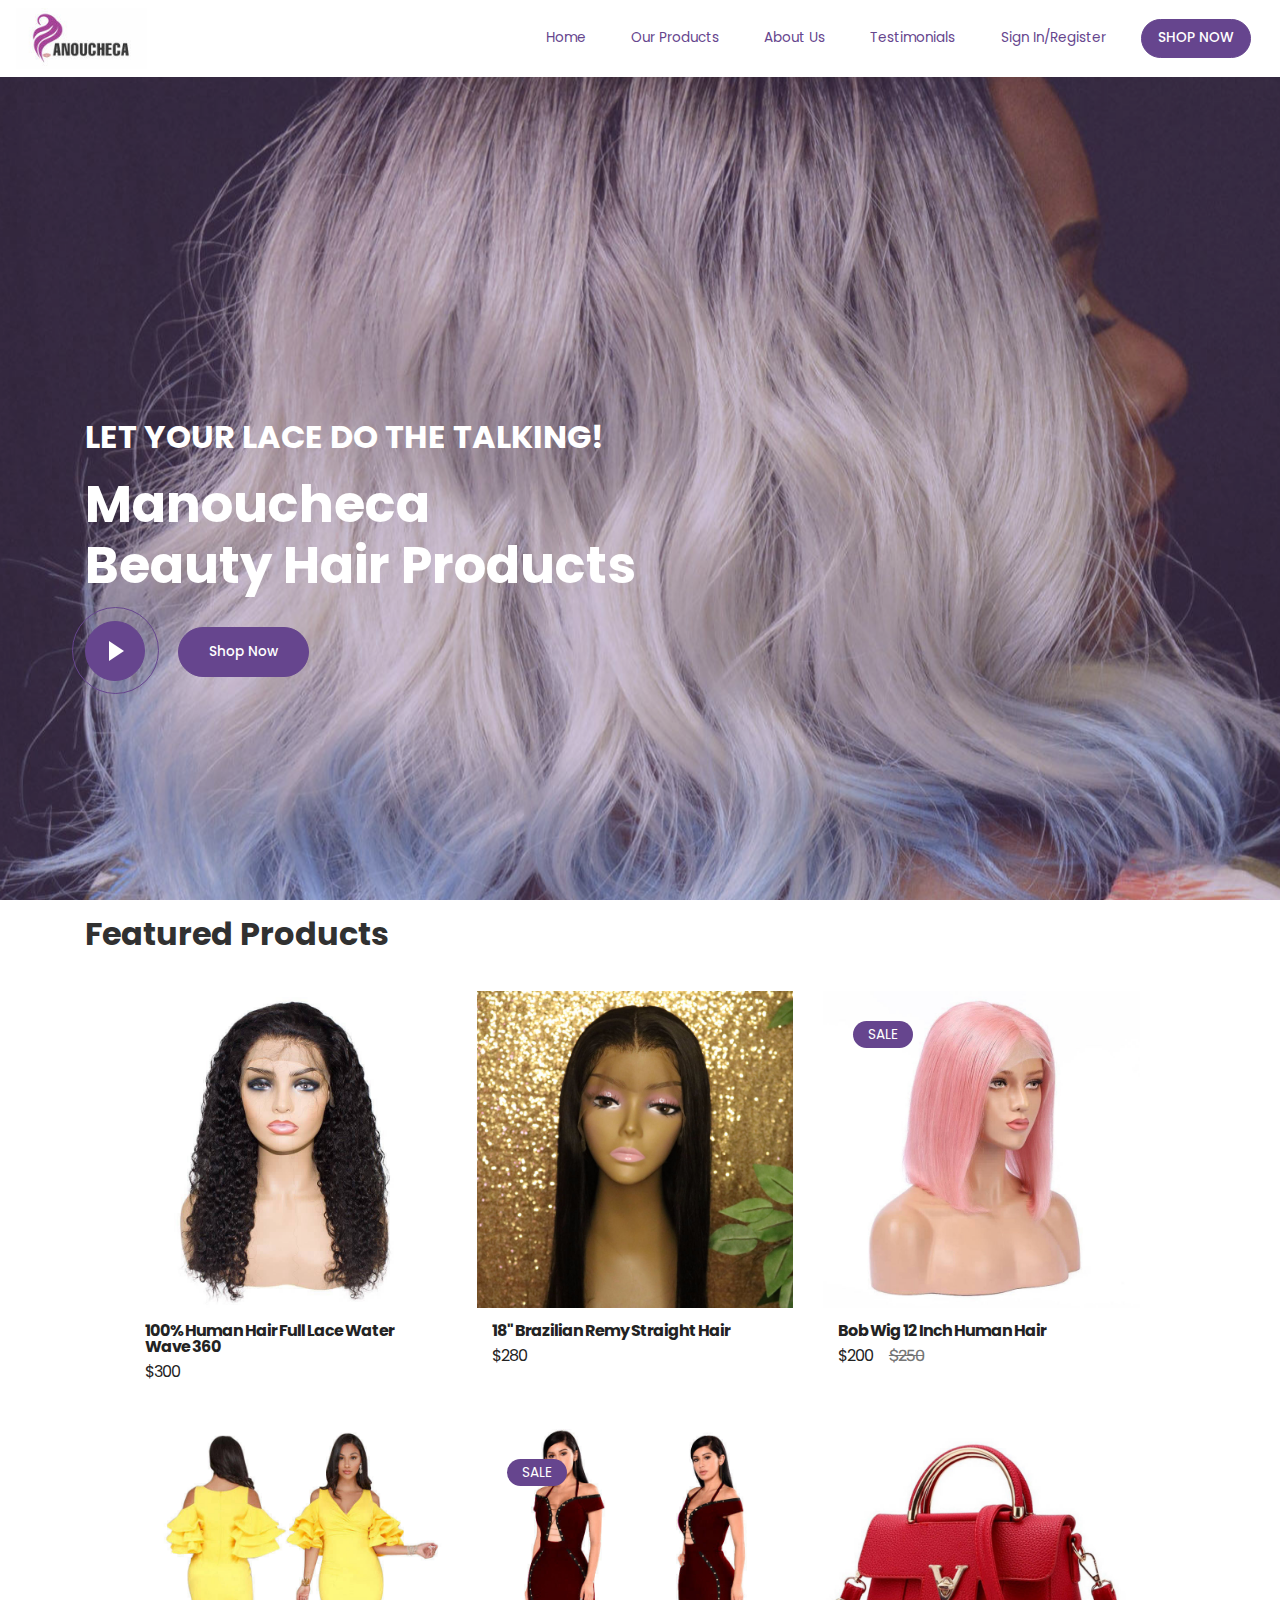
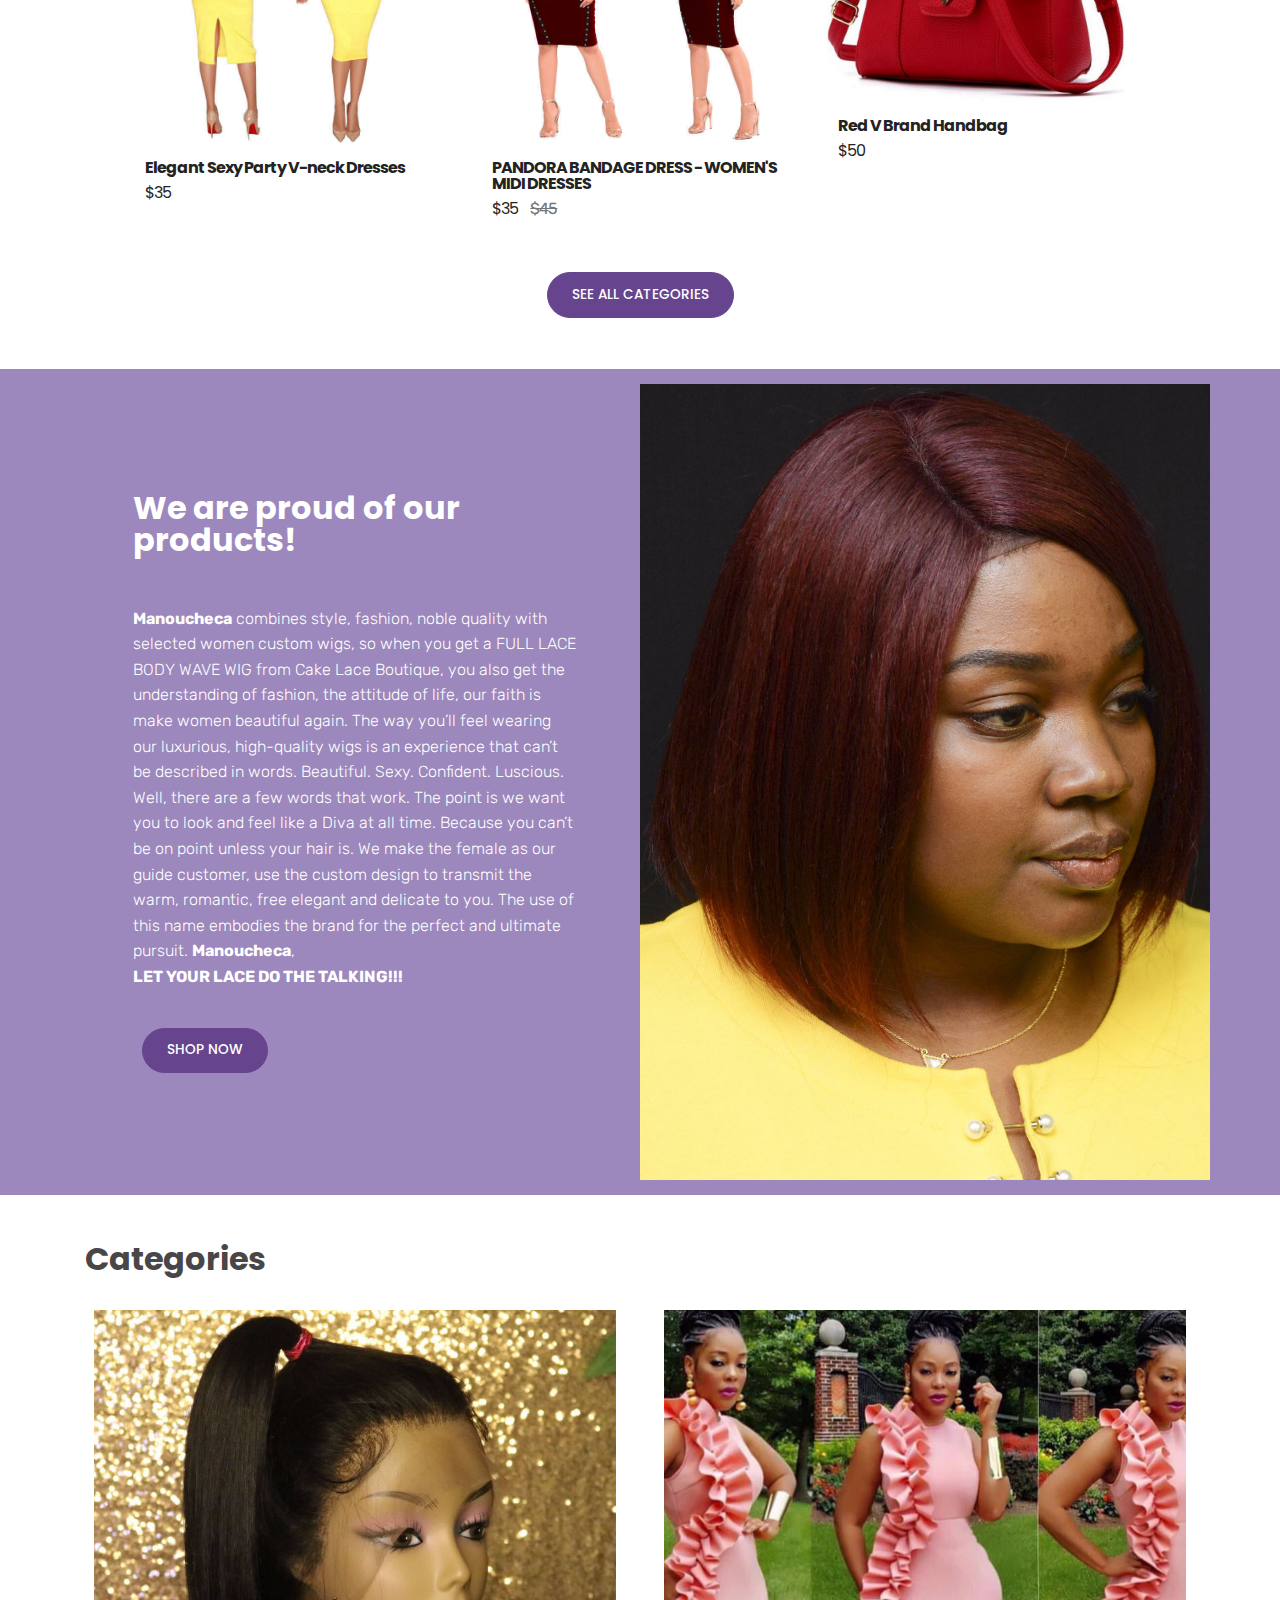
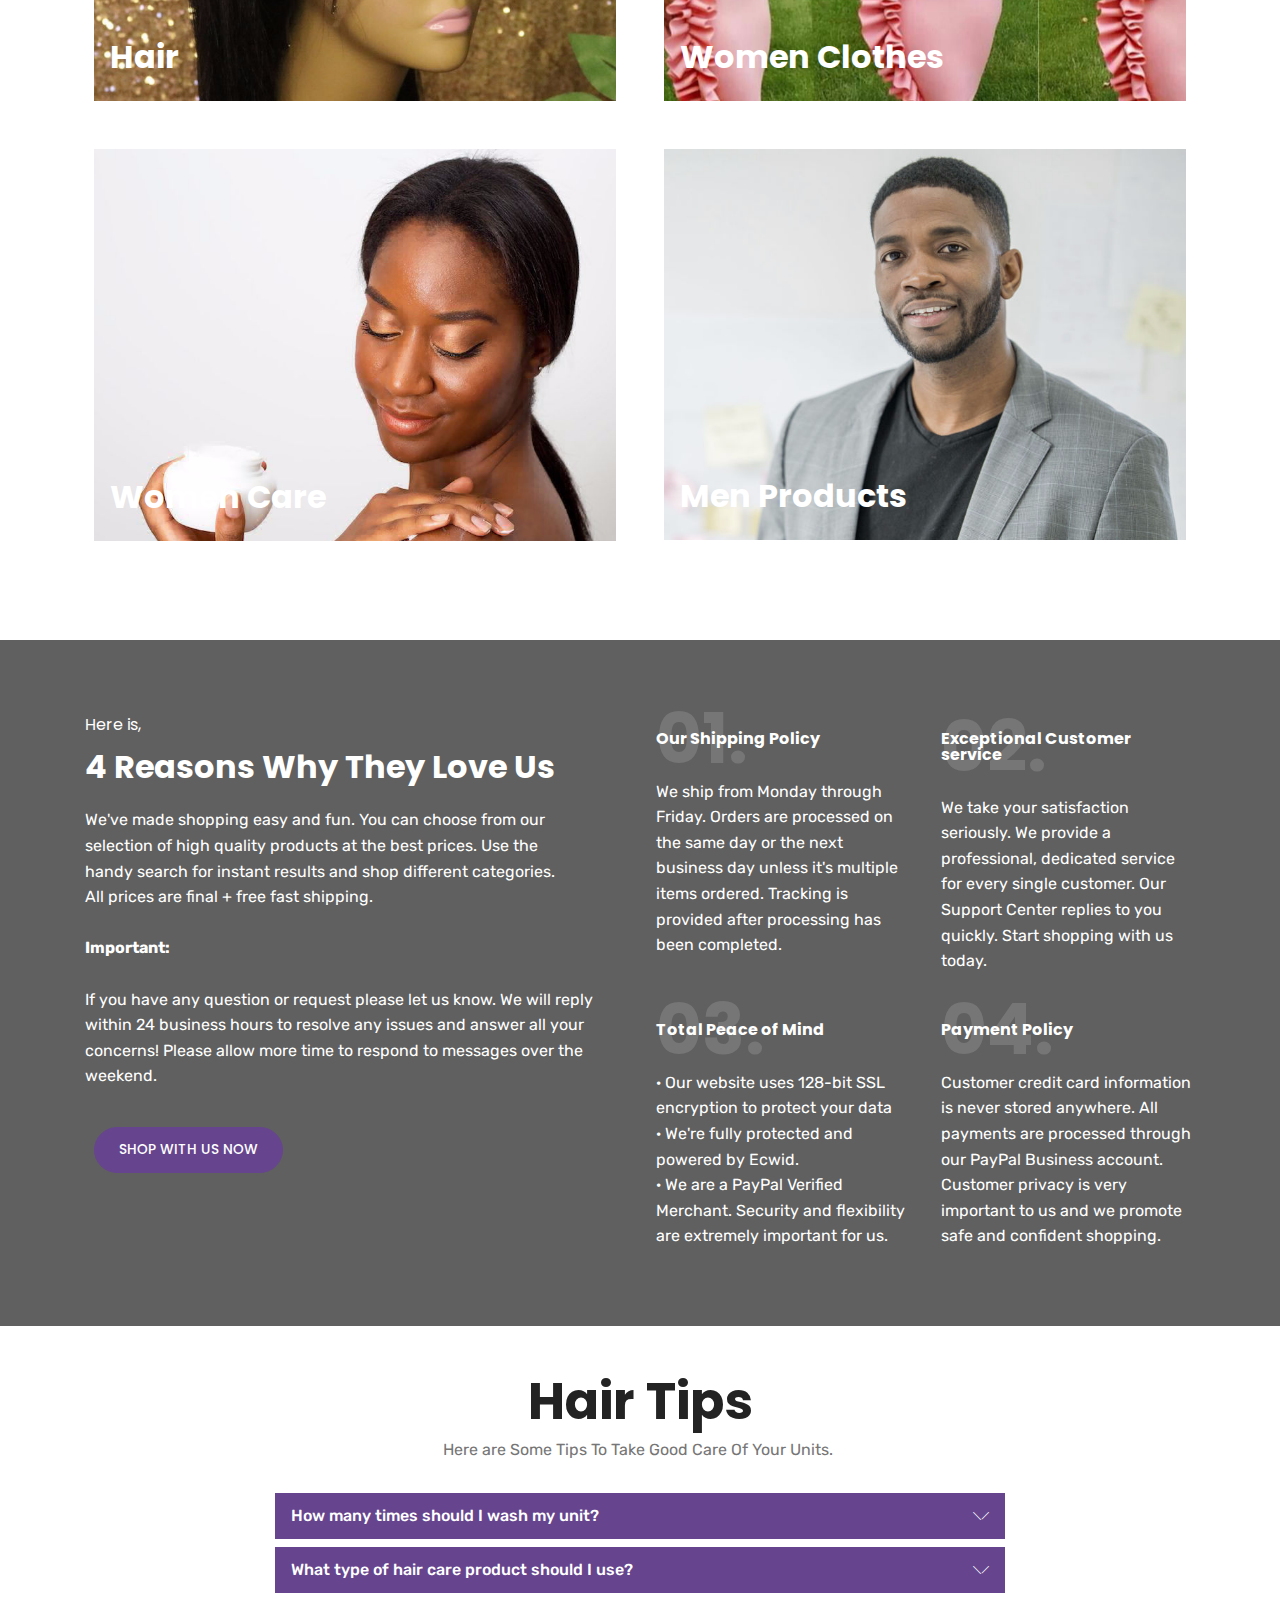
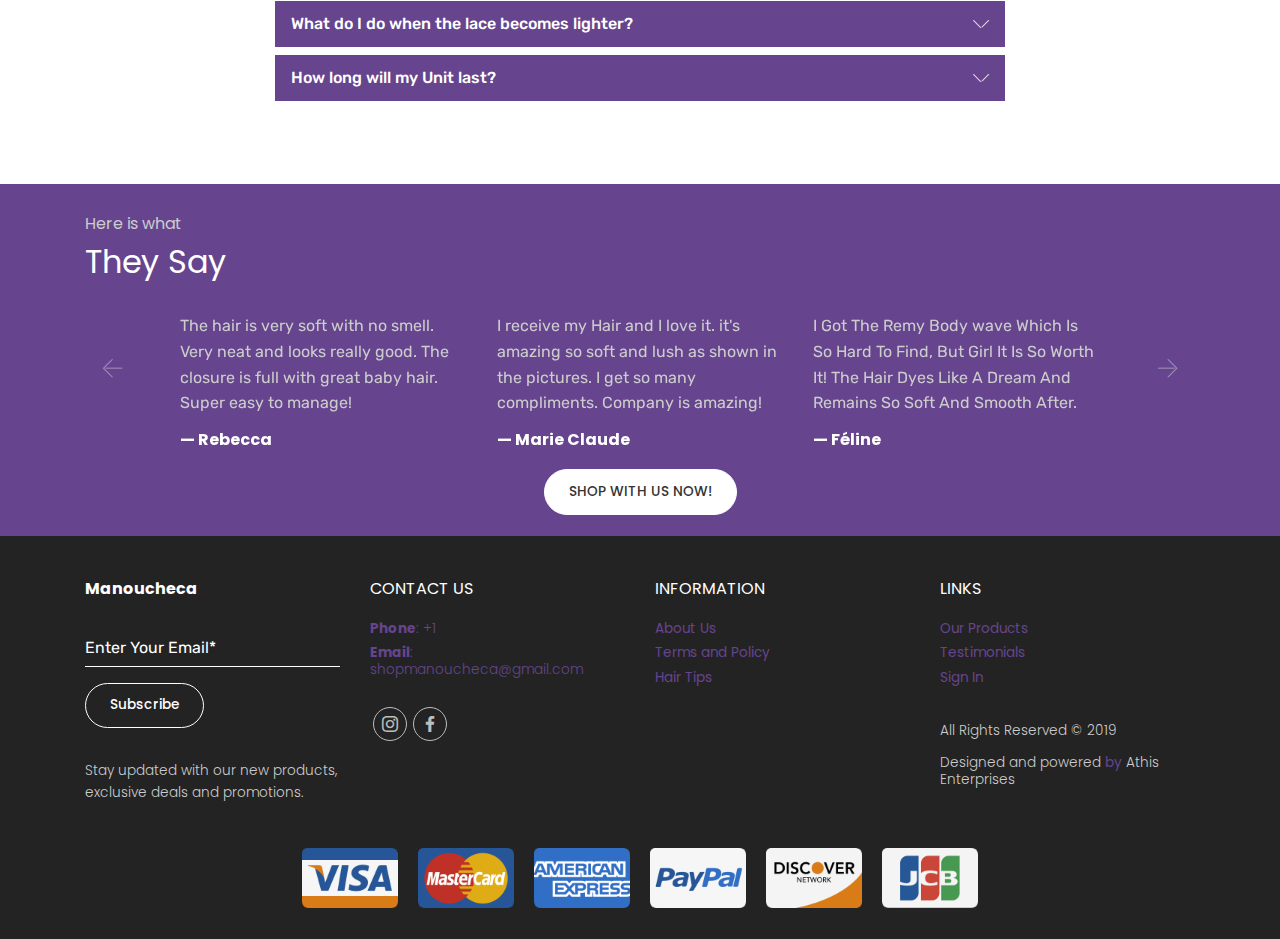
<file: index.html>
<!DOCTYPE html>
<html >
<head>
  <!-- Site made with Mobirise Website Builder v4.9.5, https://mobirise.com -->
  <meta charset="UTF-8">
  <meta http-equiv="X-UA-Compatible" content="IE=edge">
  <meta name="generator" content="Mobirise v4.9.5, mobirise.com">
  <meta name="viewport" content="width=device-width, initial-scale=1, minimum-scale=1">
  <link rel="shortcut icon" href="assets/images/01-01-1-164x76.jpg" type="image/x-icon">
  <meta name="description" content="Manoucheca combines style, fashion, noble quality with selected women custom wigs, so when you get a FULL LACE BODY WAVE WIG from Cake Lace Boutique, you also get the understanding of fashion, the attitude of life, our faith is make women beautiful again. The way you’ll feel wearing our luxurious, high-quality wigs is an experience that can’t be described in words. Beautiful. Sexy. Confident. Luscious.">
  <title>Manoucheca</title>
  <link rel="stylesheet" href="assets/web/assets/mobirise-icons/mobirise-icons.css">
  <link rel="stylesheet" href="assets/bootstrap/css/bootstrap.min.css">
  <link rel="stylesheet" href="assets/bootstrap/css/bootstrap-grid.min.css">
  <link rel="stylesheet" href="assets/bootstrap/css/bootstrap-reboot.min.css">
  <link rel="stylesheet" href="assets/dropdown/css/style.css">
  <link rel="stylesheet" href="assets/socicon/css/styles.css">
  <link rel="stylesheet" href="assets/theme/css/style.css">
  <link rel="stylesheet" href="assets/gallery/style.css">
  <link rel="stylesheet" href="assets/mobirise/css/mbr-additional.css" type="text/css">
  
  
  
</head>
<body>
  <section class="menu cid-riOyitmNZm" once="menu" id="menu2-0" data-sortbtn="btn-primary">

    
    

    <nav class="navbar navbar-dropdown navbar-fixed-top navbar-expand-lg">
        <div class="navbar-brand">
            <span class="navbar-logo">
                <a href="index.html">
                    <img src="assets/images/01-01-1-164x76.jpg" alt="Mobirise" title="" style="height: 3.8rem;">
                </a>
            </span>
            
        </div>
        <button class="navbar-toggler" type="button" data-toggle="collapse" data-target="#navbarSupportedContent" aria-controls="navbarNavAltMarkup" aria-expanded="false" aria-label="Toggle navigation">
            <div class="hamburger">
                <span></span>
                <span></span>
                <span></span>
                <span></span>
            </div>
        </button>
      <div class="collapse navbar-collapse" id="navbarSupportedContent">
            <ul class="navbar-nav nav-dropdown" data-app-modern-menu="true"><li class="nav-item">
                    <a class="nav-link link text-primary display-4" href="index.html">
                        Home
                    </a>
                </li>
                
                <li class="nav-item"><a class="nav-link link text-primary display-4" href="page1.html">Our Products</a></li><li class="nav-item">
                    <a class="nav-link link text-primary display-4" href="index.html#features17-t">
                        About Us
                    </a>
                </li>
                <li class="nav-item">
                    <a class="nav-link link text-primary display-4" href="index.html#testimonials-slider2-a">
                        Testimonials
                    </a>
                </li><li class="nav-item"><a class="nav-link link text-primary display-4" href="https://cakelaceboutique.com/ourproducts.html#!/~/signIn/returnUrl=!/~/">Sign In/Register</a></li></ul>
            
            <div class="navbar-buttons mbr-section-btn"><a class="btn btn-sm btn-primary display-4" href="index.html#custom-html-6">SHOP NOW</a></div>
      </div>
    </nav>
</section>

<section class="header4 cid-rqXPn0qRAE mbr-fullscreen" id="header4-8" data-sortbtn="btn-primary">

    

    <div class="mbr-overlay" style="opacity: 0.3; background-color: rgb(102, 69, 142);">
    </div>

    <div class="container">
        <div class="row  align-items-center">
            <div class="col-md-12">
                <h3 class="mbr-fonts-style mbr-section-subtitle mbr-bold align-left display-2"><div><br></div><div><br></div><div><br></div><div><br></div><div><br></div><div>LET YOUR LACE DO THE TALKING!</div></h3>
                 <h1 class="mbr-section-title align-left py-2 mbr-bold mbr-fonts-style display-1">Manoucheca<div>Beauty Hair Products</div></h1>
                
                <div class="mbr-media show-modal align-center py-2">
                    <div class="btn-play" data-modal=".modalWindow">
                       <span class="play"></span> 
                    </div>
                    <div class="mbr-section-btn align-left"><a class="btn btn-lg btn-primary display-4" href="page1.html">Shop Now</a></div>
                </div>
                 
            </div>
        </div>
    </div>
    <div>
        <div class="modalWindow">
            <div class="modalWindow-container">
                <div class="modalWindow-video-container">
                    <div class="modalWindow-video">
                        <iframe width="100%" height="100%" frameborder="0" allowfullscreen="1" data-src="https://youtu.be/UtLfAvEZeao"></iframe>
                    </div>
                    <a class="close" role="button" data-dismiss="modal">
                        <span aria-hidden="true" class="mbri-close mbr-iconfont closeModal"></span>
                        <span class="sr-only">Close</span>
                    </a>
                </div>
            </div>
        </div>
    </div>
     
</section>

<div id="custom-html-i"><div class="ec-cart-widget"></div>
<div>
<script data-cfasync="false" type="text/javascript" src="https://app.ecwid.com/script.js?17098082&data_platform=code&data_date=2019-05-19" charset="utf-8"></script>
<script type="text/javascript">Ecwid.init();</script>
</div></div>

<section class="cid-riOR1JG7pp" id="content9-5" data-sortbtn="btn-primary">

    

    
    <div class="container">
        <div class="row justify-content-center">
            <div class="col-12 col-md-12 align-center">
                <h2 class="mbr-section-title align-left mbr-fonts-style mbr-bold mbr-white display-2">Featured Products</h2>
                
            </div>
        </div>
    </div>
</section>

<section class="mbr-gallery cid-riOMwUnCnI" id="shop2-3" data-sortbtn="btn-primary">

    

    <!-- <div class="big-container"> -->
    <div class="container">
        <div class="mbr-shop"><!-- Shop Gallery --><div class="row col-md-12"><div class="wrapper-shop-items col-md-12"><div class="mbr-gallery-row"><div><div class="shop-items"><div class="mbr-gallery-item" data-tags="Awesome" data-slide-to="0" data-seller="false" data-price="300" data-oldprice="98"><div class="item_overlay" data-toggle="modal"></div><div class="galleryItem" data-toggle="modal"><div class="style_overlay"></div><div class="img_wraper"><img src="assets/images/1072594573-800x800-800x800.jpg" alt="" title=""></div><span class="onsale mbr-fonts-style display-4" data-onsale="false" style="display: none;">SALE</span><div class="sidebar_wraper"><h4 class="item-title mbr-fonts-style mbr-text display-5">100% Human Hair Full Lace Water Wave 360</h4><div class="price-block"><span class="shop-item-price mbr-fonts-style display-5">$300</span><span class="oldprice mbr-fonts-style display-7" style="display: none;">$98</span></div><div class="card-description">14 Inches - 16 Inches</div><div class="mbr-section-btn" buttons="0" style="display: none;"><a href="http://www.mybeautyboutique.co/page1.html#!/100-Human-Hair-Full-Lace-Water-Wave-360/p/138961516/category=35168943" class="btn display-7 btn-info">See Product</a></div></div></div></div><div class="mbr-gallery-item" data-tags="Wonderful" data-slide-to="1" data-seller="false" data-price="280" data-oldprice="24"><div class="item_overlay" data-toggle="modal"></div><div class="galleryItem" data-toggle="modal"><div class="style_overlay"></div><div class="img_wraper"><img src="assets/images/f122296576-2000x1333-800x800.jpg" alt="" title=""></div><span class="onsale mbr-fonts-style display-4" data-onsale="false" style="display: none;">SALE</span><div class="sidebar_wraper"><h4 class="item-title mbr-fonts-style mbr-text display-5">18'' Brazilian Remy Straight Hair</h4><div class="price-block"><span class="shop-item-price mbr-fonts-style display-5">$280</span><span class="oldprice mbr-fonts-style display-7" style="display: none;">$24</span></div><div class="card-description"></div><div class="mbr-section-btn" buttons="0" style="display: none;"><a href="http://www.mybeautyboutique.co/page1.html#!/18-Inch-Street-Brazilian-Hair/p/138961598/category=35168943" class="btn display-7 btn-info">See Product</a></div></div></div></div><div class="mbr-gallery-item" data-tags="Creative" data-slide-to="2" data-seller="false" data-price="200" data-oldprice="250"><div class="item_overlay" data-toggle="modal"></div><div class="galleryItem" data-toggle="modal"><div class="style_overlay"></div><div class="img_wraper"><img src="assets/images/1072594968-900x900-800x800.jpg" alt="" title=""></div><span class="onsale mbr-fonts-style display-4" data-onsale="true">SALE</span><div class="sidebar_wraper"><h4 class="item-title mbr-fonts-style mbr-text display-5">Bob Wig 12 Inch Human Hair</h4><div class="price-block"><span class="shop-item-price mbr-fonts-style display-5">$200&nbsp;</span><span class="oldprice mbr-fonts-style display-7">$250</span></div><div class="card-description"></div><div class="mbr-section-btn" buttons="0" style="display: none;"><a href="http://www.mybeautyboutique.co/page1.html#!/Bob-Wig-12-Inch-Human-Hair/p/138961576/category=35168943" class="btn display-7 btn-info">See Product</a></div></div></div></div><div class="mbr-gallery-item" data-tags="Creative" data-slide-to="3" data-seller="false" data-price="35" data-oldprice="75"><div class="item_overlay" data-toggle="modal"></div><div class="galleryItem" data-toggle="modal"><div class="style_overlay"></div><div class="img_wraper"><img src="assets/images/1072606189-750x750-750x750.jpg" alt="" title=""></div><span class="onsale mbr-fonts-style display-4" data-onsale="false" style="display: none;">SALE</span><div class="sidebar_wraper"><h4 class="item-title mbr-fonts-style mbr-text display-5">Elegant Sexy Party V-neck Dresses</h4><div class="price-block"><span class="shop-item-price mbr-fonts-style display-5">$35</span><span class="oldprice mbr-fonts-style display-7" style="display: none;">$75</span></div><div class="card-description"></div><div class="mbr-section-btn" buttons="0" style="display: none;"><a href="http://www.mybeautyboutique.co/page1.html#!/Elegant-Sexy-Party-V-neck-Dresses/p/138961609/category=35168945" class="btn display-7 btn-info">See Product</a></div></div></div></div><div class="mbr-gallery-item" data-tags="Creative" data-slide-to="4" data-seller="false" data-price="35" data-oldprice="45"><div class="item_overlay" data-toggle="modal"></div><div class="galleryItem" data-toggle="modal"><div class="style_overlay"></div><div class="img_wraper"><img src="assets/images/1072606133-750x750-750x750.jpg" alt="" title=""></div><span class="onsale mbr-fonts-style display-4" data-onsale="true">SALE</span><div class="sidebar_wraper"><h4 class="item-title mbr-fonts-style mbr-text display-5">PANDORA BANDAGE DRESS - WOMEN'S MIDI DRESSES</h4><div class="price-block"><span class="shop-item-price mbr-fonts-style display-5">$35</span><span class="oldprice mbr-fonts-style display-7">$45</span></div><div class="card-description"></div><div class="mbr-section-btn" buttons="0" style="display: none;"><a href="http://www.mybeautyboutique.co/page1.html#!/PANDORA-BANDAGE-DRESS-MAROON-DRESSES-WOMENS-MIDI-DRESSES/p/138961600/category=35168945" class="btn display-7 btn-info">See Product</a></div></div></div></div><div class="mbr-gallery-item" data-tags="Creative" data-slide-to="5" data-seller="false" data-price="50" data-oldprice="75"><div class="item_overlay" data-toggle="modal"></div><div class="galleryItem" data-toggle="modal"><div class="style_overlay"></div><div class="img_wraper"><img src="assets/images/whatsapp-image-2019-05-13-at-3.56.32-pm-806x699-800x694.jpg" alt="" title=""></div><span class="onsale mbr-fonts-style display-4" data-onsale="false" style="display: none;">SALE</span><div class="sidebar_wraper"><h4 class="item-title mbr-fonts-style mbr-text display-5">Red V Brand Handbag</h4><div class="price-block"><span class="shop-item-price mbr-fonts-style display-5">$50</span><span class="oldprice mbr-fonts-style display-7" style="display: none;">$75</span></div><div class="card-description"></div><div class="mbr-section-btn" buttons="0" style="display: none;"><a href="http://www.mybeautyboutique.co/page1.html#!/Handbag-Red/p/138961821/category=35168944" class="btn display-7 btn-info">See Product</a></div></div></div></div></div></div><div class="clearfix"></div></div></div></div><!-- Lightbox --><div class="shopItemsModal_wraper" style="z-index: 100;"><div class="shopItemsModalBg"></div><div class="shopItemsModal row"><div class="col-md-6 image-modal"></div><div class="col-md-6 text-modal"></div><div class="closeModal"><div class="close-modal-wrapper"></div></div></div></div></div>
    </div>
</section>

<section class="mbr-section content8 cid-rjjducyAwQ" id="content8-2" data-sortbtn="btn-primary">

    

    <div class="container">
        <div class="media-container-row title">
            <div class="col-12 col-md-8">
                <div class="mbr-section-btn align-center"><a class="btn btn-primary display-4" href="page1.html">SEE ALL CATEGORIES</a></div>
            </div>
        </div>
    </div>
</section>

<section class="features17 cid-riQK2ZcFx4" id="features17-t" data-sortbtn="btn-primary">

    

    
    <div class="container">
        <div class="row main align-items-center">
            <div class="col-md-6 image-element">
                <div class="img-wrap">
                    <img src="assets/images/bab-2212-1000x1496.jpg" alt="" title="">
                </div>
            </div>
            <div class="col-md-6 text-element">
                <div class="text-content">
                    
                    <h2 class="mbr-title pt-2 mbr-fonts-style align-left mbr-white display-2"><strong>We are proud of our products!</strong></h2>
                    <div class="mbr-section-text">
                        <p class="mbr-text pt-3 mbr-light mbr-fonts-style align-left mbr-white display-7"><br><strong>Manoucheca</strong>&nbsp;combines style, fashion, noble quality with selected women custom wigs, so when you get a FULL LACE BODY WAVE WIG from Cake Lace Boutique, you also get the understanding of fashion, the attitude of life, our faith is make women beautiful again. The way you’ll feel wearing our luxurious, high-quality wigs is an experience that can’t be described in words. Beautiful. Sexy. Confident. Luscious. Well, there are a few words that work. The point is we want you to look and feel like a Diva at all time. Because you can’t be on point unless your hair is. We make the female as our guide customer, use the custom design to transmit the warm, romantic, free elegant and delicate to you. The use of this name embodies the brand for the perfect and ultimate pursuit. <strong>Manoucheca</strong>, <br><strong>LET YOUR LACE DO THE TALKING!!!</strong></p>
                    </div>
                    <div class="mbr-section-btn pt-3 align-left"><a class="btn btn-md btn-primary display-4" href="page1.html">SHOP NOW</a></div>
                </div>
            </div>
        </div>
    </div>          
</section>

<section class="features6 popup-btn-cards cid-riP27usApk" id="features6-7" data-sortbtn="btn-primary">

    

    
    <div class="container">
        <h2 class="align-center mbr-fonts-style mbr-section-title display-2"><strong>Categories</strong></h2>
        
        
        <div class="row main justify-content-center">
            <div class="col-lg-6 p-4">
                <div class="image-element card-wrapper">
                    <img src="assets/images/1015668238-1-1044x696.jpg" alt="" title="">
                    <div class="mbr-overlay card-overlay"></div>
                    <div class="wrapper">
                        <h3 class="card-title mbr-fonts-style align-left mbr-white display-2"><strong>Hair</strong></h3>
                        <div class="collapsed-content">
                            
                            <div class="mbr-section-btn"><a class="btn btn-md btn-white display-4" href="index.html">See Products</a></div>
                        </div>
                   </div>
               </div>
            </div>
            <div class="col-lg-6 p-4">
                <div class="image-element card-wrapper">
                    <img src="assets/images/whatsapp-image-2019-05-18-at-11.26.29-pm-960x949.jpg" alt="" title="">
                    <div class="mbr-overlay card-overlay"></div>
                    <div class="wrapper">
                        <h3 class="card-title mbr-fonts-style align-left mbr-white display-2"><strong>Women Clothes</strong></h3>
                        <div class="collapsed-content">
                            
                            <div class="mbr-section-btn"><a class="btn btn-md btn-white display-4" href="index.html">See Products</a></div>
                        </div>
                    </div>
                </div>
            </div>
        </div>
    </div>
</section>

<section class="features6 popup-btn-cards cid-rjeAde5IvR" id="features6-1" data-sortbtn="btn-primary">

    

    
    <div class="container">
        
        
        
        <div class="row main justify-content-center">
            <div class="col-lg-6 p-4">
                <div class="image-element card-wrapper">
                    <img src="assets/images/80cef1b70500628459ae802b2e13173f-1-1000x800.jpg" alt="" title="">
                    <div class="mbr-overlay card-overlay"></div>
                    <div class="wrapper">
                        <h3 class="card-title mbr-fonts-style align-left mbr-white display-2"><strong>Women Care</strong></h3>
                        <div class="collapsed-content">
                            
                            <div class="mbr-section-btn"><a class="btn btn-md btn-white display-4" href="index.html">See Products</a></div>
                        </div>
                   </div>
               </div>
            </div>
            <div class="col-lg-6 p-4">
                <div class="image-element card-wrapper">
                    <img src="assets/images/casual-work-outfits-men-wonderful-what-to-wear-to-a-casual-job-interview-1-1044x696.jpg" alt="" title="">
                    <div class="mbr-overlay card-overlay"></div>
                    <div class="wrapper">
                        <h3 class="card-title mbr-fonts-style align-left mbr-white display-2"><strong>Men Products</strong></h3>
                        <div class="collapsed-content">
                            
                            <div class="mbr-section-btn"><a class="btn btn-md btn-white display-4" href="index.html">See Products</a></div>
                        </div>
                    </div>
                </div>
            </div>
        </div>
    </div>
</section>

<section class="features18 cid-riP2DuAjj8 mbr-parallax-background" id="features18-8" data-sortbtn="btn-primary">
    
    

    <div class="mbr-overlay" style="opacity: 0.7; background-color: rgb(35, 35, 35);">
    </div>
    <div class="container">
        <div class="row justify-content-center content-row">
            <div class="col-md-6 content-column">
                    <h4 class="mbr-section-subtitle mbr-fonts-style mbr-white align-left display-5">Here is,</h4>
                    
                    <h2 class="mbr-title pt-2 mbr-fonts-style align-left mbr-white display-2"><strong>
                        4 Reasons Why They Love Us</strong></h2>
                    <p class="mbr-text mbr-section-text pt-3 mbr-fonts-style align-left mbr-white display-7">
                            We've made shopping easy and fun. You can choose from our <br>selection of high quality products at the best prices. Use the <br>handy search for instant results and shop different categories. <br>All prices are final + free fast shipping.<br><br><strong>Important:</strong><strong><br></strong><br>If you have any question or request please let us know. We will reply within 24 business hours to resolve any issues and answer all your concerns! Please allow more time to respond to messages over the weekend.<br></p>
                    <div class="mbr-section-btn pt-3 align-left"><a class="btn btn-md btn-primary display-4" href="ourproducts.html">SHOP WITH US NOW</a></div>
            </div>
            <div class="col-md-6">
                <div class="row">
                    <div class="card p-3 col-md-6">
                        <div class="card-box">
                            <div class="title">
                                <span class="num mbr-fonts-style mbr-bold m display-1">01.</span>
                                <h4 class="card-title m-0 mbr-fonts-style mbr-bold mbr-white display-5">Our Shipping Policy</h4>
                            </div>
                            <p class="mbr-text card-text mbr-fonts-style mbr-white display-7">We ship from Monday through Friday. Orders are processed on the same day or the next business day unless it's multiple items ordered. Tracking is provided after processing has been completed.<br></p>
                        </div>
                    </div>
                    <div class="card p-3 col-md-6">
                        <div class="card-box">
                            <div class="title">
                                <span class="num mbr-fonts-style mbr-bold display-1">02.</span>
                                <h4 class="card-title mbr-fonts-style m-0 mbr-bold mbr-white display-5">Exceptional Customer service</h4>
                            </div>
                            <p class="mbr-text card-text mbr-fonts-style mbr-white display-7">We take your satisfaction seriously. We provide a professional, dedicated service for every single customer. Our Support Center replies to you quickly. Start shopping with us today.<br></p>
                        </div>
                    </div>
                    <div class="card p-3 col-md-6">
                        <div class="card-box">
                            <div class="title">
                                <span class="num mbr-fonts-style mbr-bold display-1">03.</span>
                                <h4 class="card-title m-0 mbr-fonts-style mbr-bold mbr-white display-5">Total Peace of Mind</h4>
                            </div>
                            <p class="mbr-text card-text mbr-fonts-style mbr-white display-7">· Our website uses 128-bit SSL encryption to protect your data<br>· We're fully protected and powered by Ecwid.<br>· We are a PayPal Verified Merchant. Security and flexibility are extremely important for us.&nbsp;<br></p>
                        </div>
                    </div>
                    <div class="card p-3 col-md-6">
                        <div class="card-box">
                            <div class="title">
                                <span class="num mbr-fonts-style mbr-bold display-1">04.</span>
                                <h4 class="card-title mbr-fonts-style m-0 mbr-bold mbr-white display-5">Payment Policy</h4>
                            </div>
                            <p class="mbr-text card-text mbr-fonts-style mbr-white display-7">Customer credit card information is never stored anywhere. All payments are processed through our PayPal Business account. Customer privacy is very important to us and we promote safe and confident shopping.<br></p>
                        </div>
                    </div>
                </div>
            </div>
        </div>
    </div>
</section>

<section class="accordion1 cid-riP7t7aDG9" id="accordion1-9" data-sortbtn="btn-primary">

    

    
    <div class="container">
        <h2 class="mbr-fonts-style mbr-section-title align-center display-1"><strong>Hair Tips</strong></h2>
        <h3 class="mbr-fonts-style mbr-section-subtitle align-center display-7">Here are Some Tips To Take Good Care Of Your Units.&nbsp;</h3>
        <div class="row justify-content-center pt-4">
            <div class="col-md-10 col-lg-8 content-block">
            <div class="accordion-content">
                <div id="bootstrap-accordion_10" class="panel-group accordionStyles accordion " role="tablist" aria-multiselectable="true">
                        <div class="card">
                            <div class="card-header" role="tab" id="headingOne">
                                <a role="button" class="collapsed panel-title text-black" data-toggle="collapse" data-core="" href="#collapse11_10" aria-expanded="false" aria-controls="collapse11">
                                    <h4 class="mbr-fonts-style header-text display-7">How many times should I wash my unit?</h4>
                                    <span class="sign mbr-iconfont mbri-arrow-down inactive"></span>

                                </a>
                            </div>
                            <div id="collapse11_10" class="panel-collapse noScroll collapse" role="tabpanel" aria-labelledby="headingOne" data-parent="#bootstrap-accordion_10">
                                <div class="panel-body p-4">
                                    <p class="mbr-fonts-style panel-text mbr-text display-7">It's always best to Shampoo and Condition your unit 3-4 times a month.</p>
                                </div>
                            </div>
                        </div>
                
                        <div class="card">
                            <div class="card-header" role="tab" id="headingTwo">
                                <a role="button" class="collapsed panel-title text-black" data-toggle="collapse" data-core="" href="#collapse2_10" aria-expanded="false" aria-controls="collapse2">
                                    <h4 class="mbr-fonts-style header-text display-7">What type of hair care product should I use?</h4>
                                    <span class="sign mbr-iconfont mbri-arrow-down inactive"></span>
                                </a>
                                
                            </div>
                            <div id="collapse2_10" class="panel-collapse noScroll collapse" role="tabpanel" aria-labelledby="headingTwo" data-parent="#bootstrap-accordion_10">
                                <div class="panel-body p-4">
                                    <p class="mbr-fonts-style panel-text mbr-text display-7">We recommend you use a leave-in conditioner for your straight and body wave hair after deep treatment is done, deep treat your unit overnight to get the best result. Curl defying creme or gel for your curl while the hair is wet. This way it will stop the hair from frizzing and lock in the curl on your unit. Moisturizers are good to keep the hair moist and bouncy. You can find all the best products at your local beauty supply store.</p>
                                </div>
                            </div>
                        </div>
                
                        <div class="card">
                            <div class="card-header" role="tab" id="headingThree">
                                <a role="button" class="collapsed panel-title text-black" data-toggle="collapse" data-core="" href="#collapse3_10" aria-expanded="false" aria-controls="collapse3">
                                    <h4 class="mbr-fonts-style header-text display-7">What do I do when the lace becomes lighter?</h4>
                                    <span class="sign mbr-iconfont mbri-arrow-down inactive"></span>

                                </a>
                            </div>
                            <div id="collapse3_10" class="panel-collapse noScroll collapse" role="tabpanel" aria-labelledby="headingThree" data-parent="#bootstrap-accordion_10">
                                <div class="panel-body p-4">
                                    <p class="mbr-fonts-style panel-text mbr-text display-7">Re-tint your lace, best product to use is Silk Elements rinse, you can find it at your local Beauty Store.</p>
                                </div>
                            </div>
                        </div>
                
                        <div class="card">
                            <div class="card-header" role="tab" id="headingFour">
                                <a role="button" class="collapsed panel-title text-black" data-toggle="collapse" data-core="" href="#collapse4_10" aria-expanded="false" aria-controls="collapse4">
                                    <h4 class="mbr-fonts-style header-text display-7">How long will my Unit last?</h4>
                                    <span class="sign mbr-iconfont mbri-arrow-down inactive"></span>

                                </a>
                            </div>
                            <div id="collapse4_10" class="panel-collapse noScroll collapse" role="tabpanel" aria-labelledby="headingFour" data-parent="#bootstrap-accordion_10">
                                <div class="panel-body p-4">
                                    <p class="mbr-fonts-style panel-text mbr-text display-7">
                                       Your unit will last you 1 full year if you take care of it properly.</p>
                                </div>
                            </div>
                        </div>
                
                        
                
                        
                </div>
            </div>
            </div>
    </div>
    </div>         
</section>

<section class="carousel slide testimonials-slider cid-riP7vMPPPA" id="testimonials-slider2-a" data-sortbtn="btn-primary">
    
    

    

    <div class="container text-center">
        
        <h3 class="mbr-section-subtitle mbr-fonts-style align-left display-5">Here is what</h3>

        <h2 class="mbr-fonts-style mbr-section-title align-left mbr-white display-2">
            They Say
        </h2>

        <div class="carousel slide pt-4" data-ride="carousel" role="listbox">
            <div class="carousel-inner">
                
            <div class="carousel-item">
                    <div class="row justify-content-center">
                        <div class="col-md-4">                          
                            <div class="mbr-text mbr-fonts-style align-left display-7">The hair is very soft with no smell. Very neat and looks really good. The closure is full with great baby hair. Super easy to manage!</div>
                            <h4 class="mbr-fonts-style signature mbr-bold pt-3 align-left display-5"><strong>— Rebecca</strong></h4>                   
                            
                        </div>

                        <div class="col-md-4 d-none d-md-block">
                            <div class="mbr-text mbr-fonts-style align-left display-7">I receive my Hair and I love it. it's amazing so soft and lush as shown in the pictures. I get so many compliments. Company is amazing!</div>
                            <h4 class="mbr-fonts-style signature mbr-bold pt-3 align-left display-5"><strong>— Marie Claude</strong></h4>       
                                        
                        </div>
                        
                        <div class="col-md-4 d-none d-md-block">
                            <div class="mbr-text mbr-fonts-style align-left display-7">I Got The Remy Body wave Which Is So Hard To Find, But Girl It Is So Worth It! The Hair Dyes Like A Dream And Remains So Soft And Smooth After.</div>
                            <h4 class="mbr-fonts-style signature mbr-bold pt-3 align-left display-5"><strong>— Féline</strong></h4>
                                                
                        </div>
                    </div>
                </div></div>

            <div class="carousel-controls">
                <a class="carousel-control-prev" role="button" data-slide="prev">
                  <span aria-hidden="true" class="mbri-left mbr-iconfont"></span>
                  <span class="sr-only">Previous</span>
                </a>
                
                <a class="carousel-control-next" role="button" data-slide="next">
                  <span aria-hidden="true" class="mbri-right mbr-iconfont"></span>
                  <span class="sr-only">Next</span>
                </a>
            </div>
        </div>
    </div>
</section>

<section class="mbr-section content11 cid-riPFNFcyHR" id="content11-f" data-sortbtn="btn-primary">

    

    <div class="container-fluid">
        <div class="row justify-content-center">
            <div class="col-12 col-lg-10">
                <div class="mbr-section-btn align-center"><a class="btn btn-white display-4" href="index.html#custom-html-6">SHOP WITH US NOW!</a></div>
            </div>
        </div>
    </div>
</section>

<section class="footer4 cid-riP7G7sMIJ" id="footer3-b" data-sortbtn="btn-primary">

    

    

    <div class="container">
        <div class="row content mbr-white justify-content-center">
            <div class="col-lg-3 col-md-6">
                <h2 class="mb-4 footer-main-title mbr-fonts-style display-5"><strong>Manoucheca</strong></h2>
                <div class="media-container-column" data-form-type="formoid">
                    <div data-form-alert="" hidden="" class="align-center">Thanks for filling out the form!</div>

                    <form class="form-inline" action="https://mobirise.com/" method="post" data-form-title="Mobirise Form">
                        <input type="hidden" value="I/jn0ispNAxjoIZA1Dh2LlLGNQGefHWseRm1bTLNUi+k8ystlEKgAdiTXowxZHeV5eUzcPFWrn+PkqjZc5GHa9cWjchmcHiOgH5naAIVbtIRX0651pNh0MCo9GBoQPV0" data-form-email="true">
                        <div class="form-group">
                            <input type="email" class="form-control input-sm input-inverse my-2" name="email" required="" data-form-field="Email" placeholder="Enter Your Email*" id="email-footer3-b">
                        </div>
                        <div class="input-group-btn mx-0 my-2"><button href="" class="btn btn-white-outline m-0 display-4" type="submit" role="button">Subscribe</button></div>
                    </form>
                </div>
                <p class="mbr-text mbr-fonts-style form-text mt-4 display-4">Stay updated with our new products, exclusive deals and promotions.</p>
            </div>

            <div class="col-md-6 col-lg-3">
                <h3 class="mb-4 mbr-fonts-style footer-title display-5">CONTACT US</h3>
                <div class="mbr-footer-list mbr-fonts-style display-4">
                    <ul class="list">
                        <li><strong>Phone</strong>: +1&nbsp;</li>
                        <li><strong>Email</strong>: shopmanoucheca@gmail.com</li>
                    </ul>
                </div>
                <div class="social-list pl-0 mb-0">
                    <div class="soc-item">
                        <a href="https://www.instagram.com/cakelace_boutique/" target="_blank">
                            <span class="mbr-iconfont mbr-iconfont-social socicon-instagram socicon"></span>
                        </a>
                    </div>
                    <div class="soc-item">
                        <a href="https://www.instagram.com/cakelace_boutique/" target="_blank">
                            <span class="mbr-iconfont mbr-iconfont-social socicon-facebook socicon"></span>
                        </a>
                    </div>
                    
                    
                    
                    
                </div>
            </div>
            <div class="col-md-6 col-lg-3">
                <h3 class="mb-4 footer-title mbr-fonts-style display-5">
                    INFORMATION</h3>
                <div class="mbr-footer-list mbr-fonts-style display-4">
                    <ul class="list">
                        <li><a href="index.html#features17-t" class="text-primary">About Us</a></li>
                        <li><a href="index.html#features18-8" class="text-primary">Terms and Policy</a></li>
                        <li><a href="index.html#accordion1-9" class="text-primary">Hair Tips</a></li>
                    </ul>
                </div>
            </div>
            <div class="col-md-6 col-lg-3">
                <h3 class="mb-4 footer-title mbr-fonts-style display-5">
                    LINKS
                </h3>
                <div class="mbr-footer-list mbr-fonts-style display-4">
                    <ul class="list">
                        <li><a href="index.html#custom-html-6" class="text-primary">Our Products</a></li>
                        <li><a href="index.html#testimonials-slider2-a" class="text-primary">Testimonials</a></li>
                        <li><a href="https://cakelaceboutique.com/ourproducts.html#!/~/signIn/returnUrl=!/~/" class="text-primary">Sign In</a></li></ul><p>All Rights Reserved © 2019<br></p><p>Designed and powered <a href="https://www.instagram.com/iamthehit/" class="text-primary" target="_blank">by&nbsp;</a>Athis Enterprises</p><ul class="list">
                    </ul>
                </div>
            </div>
        </div>
    </div>
</section>

<section class="cid-riPHNc3PF7" id="info4-g" data-sortbtn="btn-primary">

    

    
    <div class="container">
        <div class="row justify-content-center">
            

            <div class="col-12 col-md-12">
                <div class="row justify-content-center">
                    <ul class="list-inline align-center">
                        <li class="list-inline-item">
                            <img src="assets/images/visa.png" alt="Visa">
                        </li>
                        <li class="list-inline-item">
                            <img src="assets/images/master-card.png" alt="Master Card">
                        </li>
                        <li class="list-inline-item">
                            <img src="assets/images/american-express.png" alt="American Express">
                        </li>
                        <li class="list-inline-item">
                            <img src="assets/images/paypal.png" alt="Pay Pal">
                        </li>
                        
                        <li class="list-inline-item">
                            <img src="assets/images/discover.png" alt="Discover">
                        </li>
                        
                        
                        <li class="list-inline-item">
                            <img src="assets/images/jcb.png" alt="JCB">
                        </li>
                        
                        
                        
                        
                    
                    </ul>
                </div>
            </div>
        </div>
    </div>
</section>


  <script src="assets/web/assets/jquery/jquery.min.js"></script>
  <script src="assets/popper/popper.min.js"></script>
  <script src="assets/bootstrap/js/bootstrap.min.js"></script>
  <script src="assets/dropdown/js/script.min.js"></script>
  <script src="assets/touchswipe/jquery.touch-swipe.min.js"></script>
  <script src="assets/playervimeo/vimeo_player.js"></script>
  <script src="assets/mobirise-shop/script.js"></script>
  <script src="assets/mbr-popup-btns/mbr-popup-btns.js"></script>
  <script src="assets/smoothscroll/smooth-scroll.js"></script>
  <script src="assets/parallax/jarallax.min.js"></script>
  <script src="assets/mbr-switch-arrow/mbr-switch-arrow.js"></script>
  <script src="assets/bootstrapcarouselswipe/bootstrap-carousel-swipe.js"></script>
  <script src="assets/mbr-testimonials-slider/mbr-testimonials-slider.js"></script>
  <script src="assets/theme/js/script.js"></script>
  <script src="assets/formoid/formoid.min.js"></script>
  <script src="assets/gallery/player.min.js"></script>
  <script src="assets/gallery/script.js"></script>
  
  
</body>
</html>
</file>
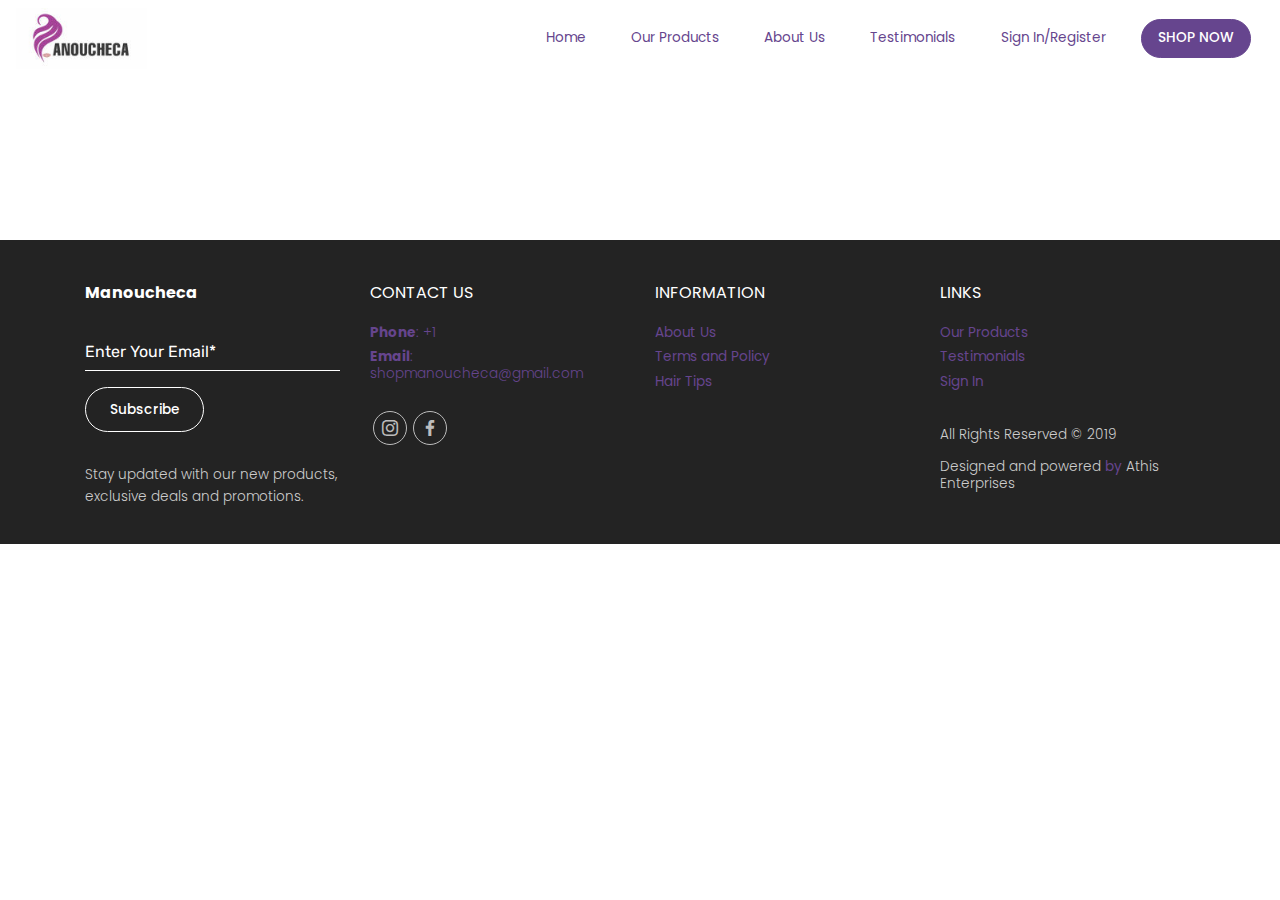
<file: page1.html>
<!DOCTYPE html>
<html >
<head>
  <!-- Site made with Mobirise Website Builder v4.9.5, https://mobirise.com -->
  <meta charset="UTF-8">
  <meta http-equiv="X-UA-Compatible" content="IE=edge">
  <meta name="generator" content="Mobirise v4.9.5, mobirise.com">
  <meta name="viewport" content="width=device-width, initial-scale=1, minimum-scale=1">
  <link rel="shortcut icon" href="assets/images/01-01-1-164x76.jpg" type="image/x-icon">
  <meta name="description" content="">
  <title>Categories</title>
  <link rel="stylesheet" href="assets/bootstrap/css/bootstrap.min.css">
  <link rel="stylesheet" href="assets/bootstrap/css/bootstrap-grid.min.css">
  <link rel="stylesheet" href="assets/bootstrap/css/bootstrap-reboot.min.css">
  <link rel="stylesheet" href="assets/dropdown/css/style.css">
  <link rel="stylesheet" href="assets/socicon/css/styles.css">
  <link rel="stylesheet" href="assets/theme/css/style.css">
  <link rel="stylesheet" href="assets/mobirise/css/mbr-additional.css" type="text/css">
  
  
  
</head>
<body>
  <section class="menu cid-riOyitmNZm" once="menu" id="menu2-9">

    
    

    <nav class="navbar navbar-dropdown navbar-fixed-top navbar-expand-lg">
        <div class="navbar-brand">
            <span class="navbar-logo">
                <a href="index.html">
                    <img src="assets/images/01-01-1-164x76.jpg" alt="Mobirise" title="" style="height: 3.8rem;">
                </a>
            </span>
            
        </div>
        <button class="navbar-toggler" type="button" data-toggle="collapse" data-target="#navbarSupportedContent" aria-controls="navbarNavAltMarkup" aria-expanded="false" aria-label="Toggle navigation">
            <div class="hamburger">
                <span></span>
                <span></span>
                <span></span>
                <span></span>
            </div>
        </button>
      <div class="collapse navbar-collapse" id="navbarSupportedContent">
            <ul class="navbar-nav nav-dropdown" data-app-modern-menu="true"><li class="nav-item">
                    <a class="nav-link link text-primary display-4" href="index.html">
                        Home
                    </a>
                </li>
                
                <li class="nav-item"><a class="nav-link link text-primary display-4" href="page1.html">Our Products</a></li><li class="nav-item">
                    <a class="nav-link link text-primary display-4" href="index.html#features17-t">
                        About Us
                    </a>
                </li>
                <li class="nav-item">
                    <a class="nav-link link text-primary display-4" href="index.html#testimonials-slider2-a">
                        Testimonials
                    </a>
                </li><li class="nav-item"><a class="nav-link link text-primary display-4" href="https://cakelaceboutique.com/ourproducts.html#!/~/signIn/returnUrl=!/~/">Sign In/Register</a></li></ul>
            
            <div class="navbar-buttons mbr-section-btn"><a class="btn btn-sm btn-primary display-4" href="index.html#custom-html-6">SHOP NOW</a></div>
      </div>
    </nav>
</section>

<div id="custom-html-e"><div class="ec-cart-widget"></div>
<div>
<script data-cfasync="false" type="text/javascript" src="https://app.ecwid.com/script.js?17098082&data_platform=code&data_date=2019-05-19" charset="utf-8"></script>
<script type="text/javascript">Ecwid.init();</script>
</div></div>

<div id="custom-html-f"><div class="ec-cart-widget"></div>
<div>
<script data-cfasync="false" type="text/javascript" src="https://app.ecwid.com/script.js?17098082&data_platform=code&data_date=2019-05-19" charset="utf-8"></script>
<script type="text/javascript">Ecwid.init();</script>
</div></div>

<div id="custom-html-c"><div id="my-categories-17098082"></div>
<div>
<script data-cfasync="false" type="text/javascript" src="https://app.ecwid.com/script.js?17098082&data_platform=code&data_date=2019-05-19" charset="utf-8"></script>
<script type="text/javascript"> xCategoriesV2("id=my-categories-17098082"); </script>
</div></div>

<div id="custom-html-d"><div id="my-store-17098082"></div>
<div>
<script data-cfasync="false" type="text/javascript" src="https://app.ecwid.com/script.js?17098082&data_platform=code&data_date=2019-05-19" charset="utf-8"></script><script type="text/javascript"> xProductBrowser("categoriesPerRow=3","views=grid(20,3) list(60) table(60)","categoryView=grid","searchView=list","id=my-store-17098082");</script>
</div></div>

<section class="footer4 cid-riP7G7sMIJ" id="footer3-a">

    

    

    <div class="container">
        <div class="row content mbr-white justify-content-center">
            <div class="col-lg-3 col-md-6">
                <h2 class="mb-4 footer-main-title mbr-fonts-style display-5"><strong>Manoucheca</strong></h2>
                <div class="media-container-column" data-form-type="formoid">
                    <div data-form-alert="" hidden="" class="align-center">Thanks for filling out the form!</div>

                    <form class="form-inline" action="https://mobirise.com/" method="post" data-form-title="Mobirise Form">
                        <input type="hidden" value="gqFsSSETGcqbOu/U8k6ZZlnspiC13Gy1P8ghHRk31b2W80PoP2xQSOQkKLv5WWNaYGuMivPZke407YF3AERBXZSiarH7HAKyMqopUQwxnoiFex3J6sg61mjwgU6byU6Q" data-form-email="true">
                        <div class="form-group">
                            <input type="email" class="form-control input-sm input-inverse my-2" name="email" required="" data-form-field="Email" placeholder="Enter Your Email*" id="email-footer3-a">
                        </div>
                        <div class="input-group-btn mx-0 my-2"><button href="" class="btn btn-white-outline m-0 display-4" type="submit" role="button">Subscribe</button></div>
                    </form>
                </div>
                <p class="mbr-text mbr-fonts-style form-text mt-4 display-4">Stay updated with our new products, exclusive deals and promotions.</p>
            </div>

            <div class="col-md-6 col-lg-3">
                <h3 class="mb-4 mbr-fonts-style footer-title display-5">CONTACT US</h3>
                <div class="mbr-footer-list mbr-fonts-style display-4">
                    <ul class="list">
                        <li><strong>Phone</strong>: +1&nbsp;</li>
                        <li><strong>Email</strong>: shopmanoucheca@gmail.com</li>
                    </ul>
                </div>
                <div class="social-list pl-0 mb-0">
                    <div class="soc-item">
                        <a href="https://www.instagram.com/cakelace_boutique/" target="_blank">
                            <span class="mbr-iconfont mbr-iconfont-social socicon-instagram socicon"></span>
                        </a>
                    </div>
                    <div class="soc-item">
                        <a href="https://www.instagram.com/cakelace_boutique/" target="_blank">
                            <span class="mbr-iconfont mbr-iconfont-social socicon-facebook socicon"></span>
                        </a>
                    </div>
                    
                    
                    
                    
                </div>
            </div>
            <div class="col-md-6 col-lg-3">
                <h3 class="mb-4 footer-title mbr-fonts-style display-5">
                    INFORMATION</h3>
                <div class="mbr-footer-list mbr-fonts-style display-4">
                    <ul class="list">
                        <li><a href="index.html#features17-t" class="text-primary">About Us</a></li>
                        <li><a href="index.html#features18-8" class="text-primary">Terms and Policy</a></li>
                        <li><a href="index.html#accordion1-9" class="text-primary">Hair Tips</a></li>
                    </ul>
                </div>
            </div>
            <div class="col-md-6 col-lg-3">
                <h3 class="mb-4 footer-title mbr-fonts-style display-5">
                    LINKS
                </h3>
                <div class="mbr-footer-list mbr-fonts-style display-4">
                    <ul class="list">
                        <li><a href="index.html#custom-html-6" class="text-primary">Our Products</a></li>
                        <li><a href="index.html#testimonials-slider2-a" class="text-primary">Testimonials</a></li>
                        <li><a href="https://cakelaceboutique.com/ourproducts.html#!/~/signIn/returnUrl=!/~/" class="text-primary">Sign In</a></li></ul><p>All Rights Reserved © 2019<br></p><p>Designed and powered <a href="https://www.instagram.com/iamthehit/" class="text-primary" target="_blank">by&nbsp;</a>Athis Enterprises</p><ul class="list">
                    </ul>
                </div>
            </div>
        </div>
    </div>
</section>


  <script src="assets/web/assets/jquery/jquery.min.js"></script>
  <script src="assets/popper/popper.min.js"></script>
  <script src="assets/bootstrap/js/bootstrap.min.js"></script>
  <script src="assets/smoothscroll/smooth-scroll.js"></script>
  <script src="assets/dropdown/js/script.min.js"></script>
  <script src="assets/touchswipe/jquery.touch-swipe.min.js"></script>
  <script src="assets/theme/js/script.js"></script>
  <script src="assets/formoid/formoid.min.js"></script>
  
  
</body>
</html>
</file>
<file: assets/web/assets/mobirise-icons/mobirise-icons.css>
@font-face {
  font-family: 'MobiriseIcons';
  src:  url('mobirise-icons.eot?spat4u');
  src:  url('mobirise-icons.eot?spat4u#iefix') format('embedded-opentype'),
    url('mobirise-icons.ttf?spat4u') format('truetype'),
    url('mobirise-icons.woff?spat4u') format('woff'),
    url('mobirise-icons.svg?spat4u#MobiriseIcons') format('svg');
  font-weight: normal;
  font-style: normal;
}

[class^="mbri-"], [class*=" mbri-"] {
  /* use !important to prevent issues with browser extensions that change fonts */
  font-family: MobiriseIcons !important;
  speak: none;
  font-style: normal;
  font-weight: normal;
  font-variant: normal;
  text-transform: none;
  line-height: 1;

  /* Better Font Rendering =========== */
  -webkit-font-smoothing: antialiased;
  -moz-osx-font-smoothing: grayscale;
}

.mbri-add-submenu:before {
  content: "\e900";
}
.mbri-alert:before {
  content: "\e901";
}
.mbri-align-center:before {
  content: "\e902";
}
.mbri-align-justify:before {
  content: "\e903";
}
.mbri-align-left:before {
  content: "\e904";
}
.mbri-align-right:before {
  content: "\e905";
}
.mbri-android:before {
  content: "\e906";
}
.mbri-apple:before {
  content: "\e907";
}
.mbri-arrow-down:before {
  content: "\e908";
}
.mbri-arrow-next:before {
  content: "\e909";
}
.mbri-arrow-prev:before {
  content: "\e90a";
}
.mbri-arrow-up:before {
  content: "\e90b";
}
.mbri-bold:before {
  content: "\e90c";
}
.mbri-bookmark:before {
  content: "\e90d";
}
.mbri-bootstrap:before {
  content: "\e90e";
}
.mbri-briefcase:before {
  content: "\e90f";
}
.mbri-browse:before {
  content: "\e910";
}
.mbri-bulleted-list:before {
  content: "\e911";
}
.mbri-calendar:before {
  content: "\e912";
}
.mbri-camera:before {
  content: "\e913";
}
.mbri-cart-add:before {
  content: "\e914";
}
.mbri-cart-full:before {
  content: "\e915";
}
.mbri-cash:before {
  content: "\e916";
}
.mbri-change-style:before {
  content: "\e917";
}
.mbri-chat:before {
  content: "\e918";
}
.mbri-clock:before {
  content: "\e919";
}
.mbri-close:before {
  content: "\e91a";
}
.mbri-cloud:before {
  content: "\e91b";
}
.mbri-code:before {
  content: "\e91c";
}
.mbri-contact-form:before {
  content: "\e91d";
}
.mbri-credit-card:before {
  content: "\e91e";
}
.mbri-cursor-click:before {
  content: "\e91f";
}
.mbri-cust-feedback:before {
  content: "\e920";
}
.mbri-database:before {
  content: "\e921";
}
.mbri-delivery:before {
  content: "\e922";
}
.mbri-desktop:before {
  content: "\e923";
}
.mbri-devices:before {
  content: "\e924";
}
.mbri-down:before {
  content: "\e925";
}
.mbri-download:before {
  content: "\e989";
}
.mbri-drag-n-drop:before {
  content: "\e927";
}
.mbri-drag-n-drop2:before {
  content: "\e928";
}
.mbri-edit:before {
  content: "\e929";
}
.mbri-edit2:before {
  content: "\e92a";
}
.mbri-error:before {
  content: "\e92b";
}
.mbri-extension:before {
  content: "\e92c";
}
.mbri-features:before {
  content: "\e92d";
}
.mbri-file:before {
  content: "\e92e";
}
.mbri-flag:before {
  content: "\e92f";
}
.mbri-folder:before {
  content: "\e930";
}
.mbri-gift:before {
  content: "\e931";
}
.mbri-github:before {
  content: "\e932";
}
.mbri-globe:before {
  content: "\e933";
}
.mbri-globe-2:before {
  content: "\e934";
}
.mbri-growing-chart:before {
  content: "\e935";
}
.mbri-hearth:before {
  content: "\e936";
}
.mbri-help:before {
  content: "\e937";
}
.mbri-home:before {
  content: "\e938";
}
.mbri-hot-cup:before {
  content: "\e939";
}
.mbri-idea:before {
  content: "\e93a";
}
.mbri-image-gallery:before {
  content: "\e93b";
}
.mbri-image-slider:before {
  content: "\e93c";
}
.mbri-info:before {
  content: "\e93d";
}
.mbri-italic:before {
  content: "\e93e";
}
.mbri-key:before {
  content: "\e93f";
}
.mbri-laptop:before {
  content: "\e940";
}
.mbri-layers:before {
  content: "\e941";
}
.mbri-left-right:before {
  content: "\e942";
}
.mbri-left:before {
  content: "\e943";
}
.mbri-letter:before {
  content: "\e944";
}
.mbri-like:before {
  content: "\e945";
}
.mbri-link:before {
  content: "\e946";
}
.mbri-lock:before {
  content: "\e947";
}
.mbri-login:before {
  content: "\e948";
}
.mbri-logout:before {
  content: "\e949";
}
.mbri-magic-stick:before {
  content: "\e94a";
}
.mbri-map-pin:before {
  content: "\e94b";
}
.mbri-menu:before {
  content: "\e94c";
}
.mbri-mobile:before {
  content: "\e94d";
}
.mbri-mobile2:before {
  content: "\e94e";
}
.mbri-mobirise:before {
  content: "\e94f";
}
.mbri-more-horizontal:before {
  content: "\e950";
}
.mbri-more-vertical:before {
  content: "\e951";
}
.mbri-music:before {
  content: "\e952";
}
.mbri-new-file:before {
  content: "\e953";
}
.mbri-numbered-list:before {
  content: "\e954";
}
.mbri-opened-folder:before {
  content: "\e955";
}
.mbri-pages:before {
  content: "\e956";
}
.mbri-paper-plane:before {
  content: "\e957";
}
.mbri-paperclip:before {
  content: "\e958";
}
.mbri-photo:before {
  content: "\e959";
}
.mbri-photos:before {
  content: "\e95a";
}
.mbri-pin:before {
  content: "\e95b";
}
.mbri-play:before {
  content: "\e95c";
}
.mbri-plus:before {
  content: "\e95d";
}
.mbri-preview:before {
  content: "\e95e";
}
.mbri-print:before {
  content: "\e95f";
}
.mbri-protect:before {
  content: "\e960";
}
.mbri-question:before {
  content: "\e961";
}
.mbri-quote-left:before {
  content: "\e962";
}
.mbri-quote-right:before {
  content: "\e963";
}
.mbri-refresh:before {
  content: "\e964";
}
.mbri-responsive:before {
  content: "\e965";
}
.mbri-right:before {
  content: "\e966";
}
.mbri-rocket:before {
  content: "\e967";
}
.mbri-sad-face:before {
  content: "\e968";
}
.mbri-sale:before {
  content: "\e969";
}
.mbri-save:before {
  content: "\e96a";
}
.mbri-search:before {
  content: "\e96b";
}
.mbri-setting:before {
  content: "\e96c";
}
.mbri-setting2:before {
  content: "\e96d";
}
.mbri-setting3:before {
  content: "\e96e";
}
.mbri-share:before {
  content: "\e96f";
}
.mbri-shopping-bag:before {
  content: "\e970";
}
.mbri-shopping-basket:before {
  content: "\e971";
}
.mbri-shopping-cart:before {
  content: "\e972";
}
.mbri-sites:before {
  content: "\e973";
}
.mbri-smile-face:before {
  content: "\e974";
}
.mbri-speed:before {
  content: "\e975";
}
.mbri-star:before {
  content: "\e976";
}
.mbri-success:before {
  content: "\e977";
}
.mbri-sun:before {
  content: "\e978";
}
.mbri-sun2:before {
  content: "\e979";
}
.mbri-tablet:before {
  content: "\e97a";
}
.mbri-tablet-vertical:before {
  content: "\e97b";
}
.mbri-target:before {
  content: "\e97c";
}
.mbri-timer:before {
  content: "\e97d";
}
.mbri-to-ftp:before {
  content: "\e97e";
}
.mbri-to-local-drive:before {
  content: "\e97f";
}
.mbri-touch-swipe:before {
  content: "\e980";
}
.mbri-touch:before {
  content: "\e981";
}
.mbri-trash:before {
  content: "\e982";
}
.mbri-underline:before {
  content: "\e983";
}
.mbri-unlink:before {
  content: "\e984";
}
.mbri-unlock:before {
  content: "\e985";
}
.mbri-up-down:before {
  content: "\e986";
}
.mbri-up:before {
  content: "\e987";
}
.mbri-update:before {
  content: "\e988";
}
.mbri-upload:before {
 content: "\e926"; 
}
.mbri-user:before {
  content: "\e98a";
}
.mbri-user2:before {
  content: "\e98b";
}
.mbri-users:before {
  content: "\e98c";
}
.mbri-video:before {
  content: "\e98d";
}
.mbri-video-play:before {
  content: "\e98e";
}
.mbri-watch:before {
  content: "\e98f";
}
.mbri-website-theme:before {
  content: "\e990";
}
.mbri-wifi:before {
  content: "\e991";
}
.mbri-windows:before {
  content: "\e992";
}
.mbri-zoom-out:before {
  content: "\e993";
}
.mbri-redo:before {
  content: "\e994";
}
.mbri-undo:before {
  content: "\e995";
}
</file>
<file: assets/dropdown/css/style.css>
.navbar-dropdown {
  left: 0;
  padding: 0;
  position: absolute;
  right: 0;
  top: 0;
  transition: all 0.45s ease;
  z-index: 1030;
  background: #282828; }
  .navbar-dropdown .navbar-logo {
    margin-right: 0.8rem;
    transition: margin 0.3s ease-in-out;
    vertical-align: middle; }
    .navbar-dropdown .navbar-logo img {
      height: 3.125rem;
      transition: all 0.3s ease-in-out; }
    .navbar-dropdown .navbar-logo.mbr-iconfont {
      font-size: 3.125rem;
      line-height: 3.125rem; }
  .navbar-dropdown .navbar-caption {
    font-weight: 700;
    white-space: normal;
    vertical-align: -4px;
    line-height: 3.125rem !important; }
    .navbar-dropdown .navbar-caption, .navbar-dropdown .navbar-caption:hover {
      color: inherit;
      text-decoration: none; }
  .navbar-dropdown .mbr-iconfont + .navbar-caption {
    vertical-align: -1px; }
  .navbar-dropdown.navbar-fixed-top {
    position: fixed; }
  .navbar-dropdown .navbar-brand span {
    vertical-align: -4px; }
  .navbar-dropdown.bg-color.transparent {
    background: none; }
  .navbar-dropdown.navbar-short .navbar-brand {
    padding: 0.625rem 0; }
    .navbar-dropdown.navbar-short .navbar-brand span {
      vertical-align: -1px; }
  .navbar-dropdown.navbar-short .navbar-caption {
    line-height: 2.375rem !important;
    vertical-align: -2px; }
  .navbar-dropdown.navbar-short .navbar-logo {
    margin-right: 0.5rem; }
    .navbar-dropdown.navbar-short .navbar-logo img {
      height: 2.375rem; }
    .navbar-dropdown.navbar-short .navbar-logo.mbr-iconfont {
      font-size: 2.375rem;
      line-height: 2.375rem; }
  .navbar-dropdown.navbar-short .mbr-table-cell {
    height: 3.625rem; }
  .navbar-dropdown .navbar-close {
    left: 0.6875rem;
    position: fixed;
    top: 0.75rem;
    z-index: 1000; }
  .navbar-dropdown .hamburger-icon {
    content: "";
    display: inline-block;
    vertical-align: middle;
    width: 16px;
    -webkit-box-shadow: 0 -6px 0 1px #282828,0 0 0 1px #282828,0 6px 0 1px #282828;
    -moz-box-shadow: 0 -6px 0 1px #282828,0 0 0 1px #282828,0 6px 0 1px #282828;
    box-shadow: 0 -6px 0 1px #282828,0 0 0 1px #282828,0 6px 0 1px #282828; }

.dropdown-menu .dropdown-toggle[data-toggle="dropdown-submenu"]::after {
  border-bottom: 0.35em solid transparent;
  border-left: 0.35em solid;
  border-right: 0;
  border-top: 0.35em solid transparent;
  margin-left: 0.3rem; }

.dropdown-menu .dropdown-item:focus {
  outline: 0; }

.nav-dropdown {
  font-size: 0.75rem;
  font-weight: 500;
  height: auto !important; }
  .nav-dropdown .nav-btn {
    padding-left: 1rem; }
  .nav-dropdown .link {
    margin: .667em 1.667em;
    font-weight: 500;
    padding: 0;
    transition: color .2s ease-in-out; }
    .nav-dropdown .link.dropdown-toggle {
      margin-right: 2.583em; }
      .nav-dropdown .link.dropdown-toggle::after {
        margin-left: .25rem;
        border-top: 0.35em solid;
        border-right: 0.35em solid transparent;
        border-left: 0.35em solid transparent;
        border-bottom: 0; }
      .nav-dropdown .link.dropdown-toggle[aria-expanded="true"] {
        margin: 0;
        padding: 0.667em 3.263em  0.667em 1.667em; }
  .nav-dropdown .link::after,
  .nav-dropdown .dropdown-item::after {
    color: inherit; }
  .nav-dropdown .btn {
    font-size: 0.75rem;
    font-weight: 700;
    letter-spacing: 0;
    margin-bottom: 0;
    padding-left: 1.25rem;
    padding-right: 1.25rem; }
  .nav-dropdown .dropdown-menu {
    border-radius: 0;
    border: 0;
    left: 0;
    margin: 0;
    padding-bottom: 1.25rem;
    padding-top: 1.25rem;
    position: relative; }
  .nav-dropdown .dropdown-submenu {
    margin-left: 0.125rem;
    top: 0; }
  .nav-dropdown .dropdown-item {
    font-size: 0.8125rem;
    font-weight: 500;
    line-height: 2;
    padding: 0.3846em 4.615em 0.3846em 1.5385em;
    position: relative;
    transition: color .2s ease-in-out, background-color .2s ease-in-out; }
    .nav-dropdown .dropdown-item::after {
      margin-top: -0.3077em;
      position: absolute;
      right: 1.1538em;
      top: 50%; }
    .nav-dropdown .dropdown-item:focus, .nav-dropdown .dropdown-item:hover {
      background: none; }

@media (max-width: 767px) {
  .nav-dropdown.navbar-toggleable-sm {
    bottom: 0;
    display: none;
    left: 0;
    overflow-x: hidden;
    position: fixed;
    top: 0;
    transform: translateX(-100%);
    -ms-transform: translateX(-100%);
    -webkit-transform: translateX(-100%);
    width: 18.75rem;
    z-index: 999; } }
.nav-dropdown.navbar-toggleable-xl {
  bottom: 0;
  display: none;
  left: 0;
  overflow-x: hidden;
  position: fixed;
  top: 0;
  transform: translateX(-100%);
  -ms-transform: translateX(-100%);
  -webkit-transform: translateX(-100%);
  width: 18.75rem;
  z-index: 999; }

.nav-dropdown-sm {
  display: block !important;
  overflow-x: hidden;
  overflow: auto;
  padding-top: 3.875rem; }
  .nav-dropdown-sm::after {
    content: "";
    display: block;
    height: 3rem;
    width: 100%; }
  .nav-dropdown-sm.collapse.in ~ .navbar-close {
    display: block !important; }
  .nav-dropdown-sm.collapsing, .nav-dropdown-sm.collapse.in {
    transform: translateX(0);
    -ms-transform: translateX(0);
    -webkit-transform: translateX(0);
    transition: all 0.25s ease-out;
    -webkit-transition: all 0.25s ease-out;
    background: #282828; }
  .nav-dropdown-sm.collapsing[aria-expanded="false"] {
    transform: translateX(-100%);
    -ms-transform: translateX(-100%);
    -webkit-transform: translateX(-100%); }
  .nav-dropdown-sm .nav-item {
    display: block;
    margin-left: 0 !important;
    padding-left: 0; }
  .nav-dropdown-sm .link,
  .nav-dropdown-sm .dropdown-item {
    border-top: 1px dotted rgba(255, 255, 255, 0.1);
    font-size: 0.8125rem;
    line-height: 1.6;
    margin: 0 !important;
    padding: 0.875rem 2.4rem 0.875rem 1.5625rem !important;
    position: relative;
    white-space: normal; }
    .nav-dropdown-sm .link:focus, .nav-dropdown-sm .link:hover,
    .nav-dropdown-sm .dropdown-item:focus,
    .nav-dropdown-sm .dropdown-item:hover {
      background: rgba(0, 0, 0, 0.2) !important;
      color: #c0a375; }
  .nav-dropdown-sm .nav-btn {
    position: relative;
    padding: 1.5625rem 1.5625rem 0 1.5625rem; }
    .nav-dropdown-sm .nav-btn::before {
      border-top: 1px dotted rgba(255, 255, 255, 0.1);
      content: "";
      left: 0;
      position: absolute;
      top: 0;
      width: 100%; }
    .nav-dropdown-sm .nav-btn + .nav-btn {
      padding-top: 0.625rem; }
      .nav-dropdown-sm .nav-btn + .nav-btn::before {
        display: none; }
  .nav-dropdown-sm .btn {
    padding: 0.625rem 0; }
  .nav-dropdown-sm .dropdown-toggle[data-toggle="dropdown-submenu"]::after {
    margin-left: .25rem;
    border-top: 0.35em solid;
    border-right: 0.35em solid transparent;
    border-left: 0.35em solid transparent;
    border-bottom: 0; }
  .nav-dropdown-sm .dropdown-toggle[data-toggle="dropdown-submenu"][aria-expanded="true"]::after {
    border-top: 0;
    border-right: 0.35em solid transparent;
    border-left: 0.35em solid transparent;
    border-bottom: 0.35em solid; }
  .nav-dropdown-sm .dropdown-menu {
    margin: 0;
    padding: 0;
    position: relative;
    top: 0;
    left: 0;
    width: 100%;
    border: 0;
    float: none;
    border-radius: 0;
    background: none; }
  .nav-dropdown-sm .dropdown-submenu {
    left: 100%;
    margin-left: 0.125rem;
    margin-top: -1.25rem;
    top: 0; }

.navbar-toggleable-sm .nav-dropdown .dropdown-menu {
  position: absolute; }

.navbar-toggleable-sm .nav-dropdown .dropdown-submenu {
  left: 100%;
  margin-left: 0.125rem;
  margin-top: -1.25rem;
  top: 0; }

.navbar-toggleable-sm.opened .nav-dropdown .dropdown-menu {
  position: relative; }

.navbar-toggleable-sm.opened .nav-dropdown .dropdown-submenu {
  left: 0;
  margin-left: 00rem;
  margin-top: 0rem;
  top: 0; }

.is-builder .nav-dropdown.collapsing {
  transition: none !important; }

/*# sourceMappingURL=style.css.map */
</file>
<file: assets/socicon/css/styles.css>
@charset "UTF-8";

@font-face {
  font-family: "socicon";
  src:url("../fonts/socicon.eot");
  src:url("../fonts/socicon.eot?#iefix") format("embedded-opentype"),
    url("../fonts/socicon.woff") format("woff"),
    url("../fonts/socicon.ttf") format("truetype"),
    url("../fonts/socicon.svg#socicon") format("svg");
  font-weight: normal;
  font-style: normal;

}

[data-icon]:before {
  font-family: "socicon" !important;
  content: attr(data-icon);
  font-style: normal !important;
  font-weight: normal !important;
  font-variant: normal !important;
  text-transform: none !important;
  speak: none;
  line-height: 1;
  -webkit-font-smoothing: antialiased;
  -moz-osx-font-smoothing: grayscale;
}

[class^="socicon-"]:before,
[class*=" socicon-"]:before {
  font-family: "socicon" !important;
  font-style: normal !important;
  font-weight: normal !important;
  font-variant: normal !important;
  text-transform: none !important;
  speak: none;
  line-height: 1;
  -webkit-font-smoothing: antialiased;
  -moz-osx-font-smoothing: grayscale;
}

.socicon-modelmayhem:before {
  content: "\e000";
}
.socicon-mixcloud:before {
  content: "\e001";
}
.socicon-drupal:before {
  content: "\e002";
}
.socicon-swarm:before {
  content: "\e003";
}
.socicon-istock:before {
  content: "\e004";
}
.socicon-yammer:before {
  content: "\e005";
}
.socicon-ello:before {
  content: "\e006";
}
.socicon-stackoverflow:before {
  content: "\e007";
}
.socicon-persona:before {
  content: "\e008";
}
.socicon-triplej:before {
  content: "\e009";
}
.socicon-houzz:before {
  content: "\e00a";
}
.socicon-rss:before {
  content: "\e00b";
}
.socicon-paypal:before {
  content: "\e00c";
}
.socicon-odnoklassniki:before {
  content: "\e00d";
}
.socicon-airbnb:before {
  content: "\e00e";
}
.socicon-periscope:before {
  content: "\e00f";
}
.socicon-outlook:before {
  content: "\e010";
}
.socicon-coderwall:before {
  content: "\e011";
}
.socicon-tripadvisor:before {
  content: "\e012";
}
.socicon-appnet:before {
  content: "\e013";
}
.socicon-goodreads:before {
  content: "\e014";
}
.socicon-tripit:before {
  content: "\e015";
}
.socicon-lanyrd:before {
  content: "\e016";
}
.socicon-slideshare:before {
  content: "\e017";
}
.socicon-buffer:before {
  content: "\e018";
}
.socicon-disqus:before {
  content: "\e019";
}
.socicon-vkontakte:before {
  content: "\e01a";
}
.socicon-whatsapp:before {
  content: "\e01b";
}
.socicon-patreon:before {
  content: "\e01c";
}
.socicon-storehouse:before {
  content: "\e01d";
}
.socicon-pocket:before {
  content: "\e01e";
}
.socicon-mail:before {
  content: "\e01f";
}
.socicon-blogger:before {
  content: "\e020";
}
.socicon-technorati:before {
  content: "\e021";
}
.socicon-reddit:before {
  content: "\e022";
}
.socicon-dribbble:before {
  content: "\e023";
}
.socicon-stumbleupon:before {
  content: "\e024";
}
.socicon-digg:before {
  content: "\e025";
}
.socicon-envato:before {
  content: "\e026";
}
.socicon-behance:before {
  content: "\e027";
}
.socicon-delicious:before {
  content: "\e028";
}
.socicon-deviantart:before {
  content: "\e029";
}
.socicon-forrst:before {
  content: "\e02a";
}
.socicon-play:before {
  content: "\e02b";
}
.socicon-zerply:before {
  content: "\e02c";
}
.socicon-wikipedia:before {
  content: "\e02d";
}
.socicon-apple:before {
  content: "\e02e";
}
.socicon-flattr:before {
  content: "\e02f";
}
.socicon-github:before {
  content: "\e030";
}
.socicon-renren:before {
  content: "\e031";
}
.socicon-friendfeed:before {
  content: "\e032";
}
.socicon-newsvine:before {
  content: "\e033";
}
.socicon-identica:before {
  content: "\e034";
}
.socicon-bebo:before {
  content: "\e035";
}
.socicon-zynga:before {
  content: "\e036";
}
.socicon-steam:before {
  content: "\e037";
}
.socicon-xbox:before {
  content: "\e038";
}
.socicon-windows:before {
  content: "\e039";
}
.socicon-qq:before {
  content: "\e03a";
}
.socicon-douban:before {
  content: "\e03b";
}
.socicon-meetup:before {
  content: "\e03c";
}
.socicon-playstation:before {
  content: "\e03d";
}
.socicon-android:before {
  content: "\e03e";
}
.socicon-snapchat:before {
  content: "\e03f";
}
.socicon-twitter:before {
  content: "\e040";
}
.socicon-facebook:before {
  content: "\e041";
}
.socicon-googleplus:before {
  content: "\e042";
}
.socicon-pinterest:before {
  content: "\e043";
}
.socicon-foursquare:before {
  content: "\e044";
}
.socicon-yahoo:before {
  content: "\e045";
}
.socicon-skype:before {
  content: "\e046";
}
.socicon-yelp:before {
  content: "\e047";
}
.socicon-feedburner:before {
  content: "\e048";
}
.socicon-linkedin:before {
  content: "\e049";
}
.socicon-viadeo:before {
  content: "\e04a";
}
.socicon-xing:before {
  content: "\e04b";
}
.socicon-myspace:before {
  content: "\e04c";
}
.socicon-soundcloud:before {
  content: "\e04d";
}
.socicon-spotify:before {
  content: "\e04e";
}
.socicon-grooveshark:before {
  content: "\e04f";
}
.socicon-lastfm:before {
  content: "\e050";
}
.socicon-youtube:before {
  content: "\e051";
}
.socicon-vimeo:before {
  content: "\e052";
}
.socicon-dailymotion:before {
  content: "\e053";
}
.socicon-vine:before {
  content: "\e054";
}
.socicon-flickr:before {
  content: "\e055";
}
.socicon-500px:before {
  content: "\e056";
}
.socicon-wordpress:before {
  content: "\e058";
}
.socicon-tumblr:before {
  content: "\e059";
}
.socicon-twitch:before {
  content: "\e05a";
}
.socicon-8tracks:before {
  content: "\e05b";
}
.socicon-amazon:before {
  content: "\e05c";
}
.socicon-icq:before {
  content: "\e05d";
}
.socicon-smugmug:before {
  content: "\e05e";
}
.socicon-ravelry:before {
  content: "\e05f";
}
.socicon-weibo:before {
  content: "\e060";
}
.socicon-baidu:before {
  content: "\e061";
}
.socicon-angellist:before {
  content: "\e062";
}
.socicon-ebay:before {
  content: "\e063";
}
.socicon-imdb:before {
  content: "\e064";
}
.socicon-stayfriends:before {
  content: "\e065";
}
.socicon-residentadvisor:before {
  content: "\e066";
}
.socicon-google:before {
  content: "\e067";
}
.socicon-yandex:before {
  content: "\e068";
}
.socicon-sharethis:before {
  content: "\e069";
}
.socicon-bandcamp:before {
  content: "\e06a";
}
.socicon-itunes:before {
  content: "\e06b";
}
.socicon-deezer:before {
  content: "\e06c";
}
.socicon-telegram:before {
  content: "\e06e";
}
.socicon-openid:before {
  content: "\e06f";
}
.socicon-amplement:before {
  content: "\e070";
}
.socicon-viber:before {
  content: "\e071";
}
.socicon-zomato:before {
  content: "\e072";
}
.socicon-draugiem:before {
  content: "\e074";
}
.socicon-endomodo:before {
  content: "\e075";
}
.socicon-filmweb:before {
  content: "\e076";
}
.socicon-stackexchange:before {
  content: "\e077";
}
.socicon-wykop:before {
  content: "\e078";
}
.socicon-teamspeak:before {
  content: "\e079";
}
.socicon-teamviewer:before {
  content: "\e07a";
}
.socicon-ventrilo:before {
  content: "\e07b";
}
.socicon-younow:before {
  content: "\e07c";
}
.socicon-raidcall:before {
  content: "\e07d";
}
.socicon-mumble:before {
  content: "\e07e";
}
.socicon-medium:before {
  content: "\e06d";
}
.socicon-bebee:before {
  content: "\e07f";
}
.socicon-hitbox:before {
  content: "\e080";
}
.socicon-reverbnation:before {
  content: "\e081";
}
.socicon-formulr:before {
  content: "\e082";
}
.socicon-instagram:before {
  content: "\e057";
}
.socicon-battlenet:before {
  content: "\e083";
}
.socicon-chrome:before {
  content: "\e084";
}
.socicon-discord:before {
  content: "\e086";
}
.socicon-issuu:before {
  content: "\e087";
}
.socicon-macos:before {
  content: "\e088";
}
.socicon-firefox:before {
  content: "\e089";
}
.socicon-opera:before {
  content: "\e08d";
}
.socicon-keybase:before {
  content: "\e090";
}
.socicon-alliance:before {
  content: "\e091";
}
.socicon-livejournal:before {
  content: "\e092";
}
.socicon-googlephotos:before {
  content: "\e093";
}
.socicon-horde:before {
  content: "\e094";
}
.socicon-etsy:before {
  content: "\e095";
}
.socicon-zapier:before {
  content: "\e096";
}
.socicon-google-scholar:before {
  content: "\e097";
}
.socicon-researchgate:before {
  content: "\e098";
}
.socicon-wechat:before {
  content: "\e099";
}
.socicon-strava:before {
  content: "\e09a";
}
.socicon-line:before {
  content: "\e09b";
}
.socicon-lyft:before {
  content: "\e09c";
}
.socicon-uber:before {
  content: "\e09d";
}
.socicon-songkick:before {
  content: "\e09e";
}
.socicon-viewbug:before {
  content: "\e09f";
}
.socicon-googlegroups:before {
  content: "\e0a0";
}
.socicon-quora:before {
  content: "\e073";
}
.socicon-diablo:before {
  content: "\e085";
}
.socicon-blizzard:before {
  content: "\e0a1";
}
.socicon-hearthstone:before {
  content: "\e08b";
}
.socicon-heroes:before {
  content: "\e08a";
}
.socicon-overwatch:before {
  content: "\e08c";
}
.socicon-warcraft:before {
  content: "\e08e";
}
.socicon-starcraft:before {
  content: "\e08f";
}
.socicon-beam:before {
  content: "\e0a2";
}
.socicon-curse:before {
  content: "\e0a3";
}
.socicon-player:before {
  content: "\e0a4";
}
.socicon-streamjar:before {
  content: "\e0a5";
}
.socicon-nintendo:before {
  content: "\e0a6";
}
.socicon-hellocoton:before {
  content: "\e0a7";
}
</file>
<file: assets/theme/css/style.css>
.engine {
	position: absolute;
	text-indent: -2400px;
	text-align: center;
	padding: 0;
	top: 0;
	left: -2400px;
}/*!
 * Mobirise v4 theme (https://mobirise.com/)
 * Copyright 2017 Mobirise
 */
div, span, h1, h2, h3, h4, h5, h6, p, blockquote, a, ol, ul, li,
figcaption, textarea, input, .display-1, .display-2 {
  font: inherit; }

section {
  background-color: #eeeeee; }

section,
.container,
.container-fluid {
  position: relative;
  word-wrap: break-word; }

a.mbr-iconfont:hover {
  text-decoration: none; }

.article .lead p, .article .lead ul, .article .lead ol, .article .lead pre, .article .lead blockquote {
  margin-bottom: 0; }

a {
  font-style: normal;
  font-weight: 400;
  cursor: pointer; }
  a, a:hover {
    text-decoration: none; }

figure {
  margin-bottom: 0; }

body {
  color: #232323; }

h1, h2, h3, h4, h5, h6,
.h1, .h2, .h3, .h4, .h5, .h6,
.display-1, .display-2, .display-3 {
  line-height: 1;
  word-break: break-word;
  word-wrap: break-word; }

b, strong {
  font-weight: bold; }

blockquote {
  padding: 10px 0 10px 20px;
  position: relative;
  border-left: 2px solid;
  border-color: #ff3366; }

input:-webkit-autofill, input:-webkit-autofill:hover, input:-webkit-autofill:focus, input:-webkit-autofill:active {
  -webkit-transition-delay: 9999s;
  transition-delay: 9999s;
  -webkit-transition-property: background-color, color;
  -o-transition-property: background-color, color;
  transition-property: background-color, color; }

textarea[type="hidden"] {
  display: none; }

body {
  position: relative; }

section {
  background-position: 50% 50%;
  background-repeat: no-repeat;
  background-size: cover; }
  section .mbr-background-video,
  section .mbr-background-video-preview {
    position: absolute;
    bottom: 0;
    left: 0;
    right: 0;
    top: 0; }

.hidden {
  visibility: hidden; }

.mbr-z-index20 {
  z-index: 20; }

/*! Base colors */
.mbr-white {
  color: #ffffff; }

.mbr-black {
  color: #000000; }

.mbr-bg-white {
  background-color: #ffffff; }

.mbr-bg-black {
  background-color: #000000; }

/*! Text-aligns */
.align-left {
  text-align: left; }

.align-center {
  text-align: center; }

.align-right {
  text-align: right; }

@media (max-width: 767px) {
  .align-left, .align-center, .align-right, .mbr-section-btn, .mbr-section-title {
    text-align: center; } }
/*! Font-weight  */
.mbr-light {
  font-weight: 300; }

.mbr-regular {
  font-weight: 400; }

.mbr-semibold {
  font-weight: 500; }

.mbr-bold {
  font-weight: 700; }

/*! Media  */
.media-size-item {
  -moz-flex: 1 1 auto;
  -ms-flex: 1 1 auto;
  -o-flex: 1 1 auto;
  -webkit-box-flex: 1;
  flex: 1 1 auto; }

.media-content {
  -ms-flex-preferred-size: 100%;
  flex-basis: 100%; }

.media-container-row {
  display: -ms-flexbox;
  display: -webkit-box;
  display: flex;
  -ms-flex-direction: row;
  -webkit-box-orient: horizontal;
  -webkit-box-direction: normal;
  flex-direction: row;
  -ms-flex-wrap: wrap;
  flex-wrap: wrap;
  -ms-flex-pack: center;
  -webkit-box-pack: center;
  justify-content: center;
  -ms-flex-line-pack: center;
  align-content: center;
  -ms-flex-align: start;
  -webkit-box-align: start;
  align-items: start; }
  .media-container-row .media-size-item {
    width: 400px; }

.media-container-column {
  display: -ms-flexbox;
  display: -webkit-box;
  display: flex;
  -ms-flex-direction: column;
  -webkit-box-orient: vertical;
  -webkit-box-direction: normal;
  flex-direction: column;
  -ms-flex-wrap: wrap;
  flex-wrap: wrap;
  -ms-flex-pack: center;
  -webkit-box-pack: center;
  justify-content: center;
  -ms-flex-line-pack: center;
  align-content: center;
  -ms-flex-align: stretch;
  -webkit-box-align: stretch;
  align-items: stretch; }
  .media-container-column > * {
    width: 100%; }

@media (min-width: 992px) {
  .media-container-row {
    -ms-flex-wrap: nowrap;
    flex-wrap: nowrap; } }
figure {
  overflow: hidden; }

figure[mbr-media-size] {
  -webkit-transition: width 0.1s;
  -o-transition: width 0.1s;
  transition: width 0.1s; }

.mbr-figure img, .mbr-figure iframe {
  display: block;
  width: 100%; }

.card {
  background-color: transparent;
  border: none; }

.card-wrapper {
  -webkit-box-flex: 1;
  -ms-flex: 1;
  flex: 1;
  -webkit-flex: 1; }

.card-img {
  text-align: center;
  -ms-flex-negative: 0;
  flex-shrink: 0;
  -webkit-flex-shrink: 0; }

.media {
  max-width: 100%;
  margin: 0 auto; }

.mbr-figure {
  -ms-flex-item-align: center;
  -ms-grid-row-align: center;
  -webkit-align-self: center;
  align-self: center; }

.media-container > div {
  max-width: 100%; }

.mbr-figure img, .card-img img {
  width: 100%; }

@media (max-width: 991px) {
  .media-size-item {
    width: auto !important; }

  .media {
    width: auto; }

  .mbr-figure {
    width: 100% !important; } }
/*! Buttons */
.mbr-section-btn {
  margin-left: -.25rem;
  margin-right: -.25rem;
  font-size: 0; }

nav .mbr-section-btn {
  margin-left: 0rem;
  margin-right: 0rem; }

/*! Btn icon margin */
.btn .mbr-iconfont, .btn.btn-sm .mbr-iconfont {
  cursor: pointer;
  margin-right: 0.5rem; }

.btn.btn-md .mbr-iconfont, .btn.btn-md .mbr-iconfont {
  margin-right: 0.8rem; }

.mbr-regular {
  font-weight: 400; }

.mbr-semibold {
  font-weight: 500; }

.mbr-bold {
  font-weight: 700; }

[type="submit"] {
  -webkit-appearance: none; }

/*! Full-screen */
.mbr-fullscreen .mbr-overlay {
  min-height: 100vh; }

.mbr-fullscreen {
  display: -webkit-box;
  display: -ms-flexbox;
  display: flex;
  display: -moz-flex;
  display: -ms-flex;
  display: -o-flex;
  -webkit-box-align: center;
  -ms-flex-align: center;
  align-items: center;
  -webkit-align-items: center;
  min-height: 100vh;
  padding-top: 3rem;
  padding-bottom: 3rem; }

/*! Map */
.map {
  height: 25rem;
  position: relative; }
  .map iframe {
    width: 100%;
    height: 100%; }

/* Form */
.form-asterisk {
  font-family: initial;
  position: absolute;
  top: -2px;
  font-weight: normal; }

/*! Scroll to top arrow */
.mbr-arrow-up {
  bottom: 25px;
  right: 90px;
  position: fixed;
  text-align: right;
  z-index: 5000;
  color: #ffffff;
  font-size: 32px;
  -ms-transform: rotate(180deg);
  transform: rotate(180deg);
  -webkit-transform: rotate(180deg); }

.mbr-arrow-up a {
  background: rgba(0, 0, 0, 0.2);
  border-radius: 3px;
  color: #fff;
  display: inline-block;
  height: 60px;
  width: 60px;
  outline-style: none !important;
  position: relative;
  text-decoration: none;
  -webkit-transition: all .3s ease-in-out;
  -o-transition: all .3s ease-in-out;
  transition: all .3s ease-in-out;
  cursor: pointer;
  text-align: center; }
  .mbr-arrow-up a:hover {
    background-color: rgba(0, 0, 0, 0.4); }
  .mbr-arrow-up a i {
    line-height: 60px; }

.mbr-arrow-up-icon {
  display: block;
  color: #fff; }

.mbr-arrow-up-icon::before {
  content: "\203a";
  display: inline-block;
  font-family: serif;
  font-size: 32px;
  line-height: 1;
  font-style: normal;
  position: relative;
  top: 6px;
  left: -4px;
  -webkit-transform: rotate(-90deg);
  -ms-transform: rotate(-90deg);
  transform: rotate(-90deg); }

/*! Arrow Down */
.mbr-arrow {
  position: absolute;
  bottom: 45px;
  left: 50%;
  width: 60px;
  height: 60px;
  cursor: pointer;
  background-color: rgba(80, 80, 80, 0.5);
  border-radius: 50%;
  -webkit-transform: translateX(-50%);
  -ms-transform: translateX(-50%);
  transform: translateX(-50%); }
  .mbr-arrow > a {
    display: inline-block;
    text-decoration: none;
    outline-style: none;
    -webkit-animation: arrowdown 1.7s ease-in-out infinite;
    animation: arrowdown 1.7s ease-in-out infinite; }
    .mbr-arrow > a > i {
      position: absolute;
      top: -2px;
      left: 15px;
      font-size: 2rem; }

@keyframes arrowdown {
  0% {
    transform: translateY(0px);
    -webkit-transform: translateY(0px); }
  50% {
    transform: translateY(-5px);
    -webkit-transform: translateY(-5px); }
  100% {
    transform: translateY(0px);
    -webkit-transform: translateY(0px); } }
@-webkit-keyframes arrowdown {
  0% {
    transform: translateY(0px);
    -webkit-transform: translateY(0px); }
  50% {
    transform: translateY(-5px);
    -webkit-transform: translateY(-5px); }
  100% {
    transform: translateY(0px);
    -webkit-transform: translateY(0px); } }
@media (max-width: 500px) {
  .mbr-arrow-up {
    left: 50%;
    right: auto;
    -ms-transform: translateX(-50%) rotate(180deg);
    transform: translateX(-50%) rotate(180deg);
    -webkit-transform: translateX(-50%) rotate(180deg); } }
/*Gradients animation

use with:

background: linear-gradient(0deg, #2e3192, #1bffff);
background-size: 200% 200%;
animation: gradient-animation 4s infinite alternate;
-webkit-animation: gradient-animation 4s infinite alternate;
    */
@keyframes gradient-animation {
  from {
    background-position: 0% 100%;
    -webkit-animation-timing-function: ease-in-out;
    animation-timing-function: ease-in-out; }
  to {
    background-position: 100% 0%;
    -webkit-animation-timing-function: ease-in-out;
    animation-timing-function: ease-in-out; } }
@-webkit-keyframes gradient-animation {
  from {
    background-position: 0% 100%;
    -webkit-animation-timing-function: ease-in-out;
    animation-timing-function: ease-in-out; }
  to {
    background-position: 100% 0%;
    -webkit-animation-timing-function: ease-in-out;
    animation-timing-function: ease-in-out; } }
.bg-gradient {
  background-size: 200% 200%;
  animation: gradient-animation 5s infinite alternate;
  -webkit-animation: gradient-animation 5s infinite alternate; }

.menu .navbar-brand {
  display: -webkit-flex; }
  .menu .navbar-brand span {
    display: -webkit-box;
    display: -ms-flexbox;
    display: flex;
    display: -webkit-flex; }
  .menu .navbar-brand .navbar-caption-wrap {
    display: -webkit-flex; }
  .menu .navbar-brand .navbar-logo img {
    display: -webkit-flex; }
@media (max-width: 991px) {
  .menu .navbar-collapse {
    max-height: 93.5vh; }
    .menu .navbar-collapse.show {
      overflow: auto; } }
@media (max-width: 767px) {
  .menu .navbar-collapse {
    max-height: 60vh; } }
@media (min-width: 768px) and (max-width: 991px) {
  .menu .navbar-toggleable-sm .navbar-nav {
    display: -webkit-box;
    display: -ms-flexbox; } }
@media (min-width: 992px) {
  .menu .navbar-nav.nav-dropdown {
    display: -webkit-flex; }
  .menu .navbar-toggleable-sm .navbar-collapse {
    display: -webkit-flex !important; } }
.menu .collapsed .navbar-collapse {
  max-height: 93.5vh; }
  .menu .collapsed .navbar-collapse.show {
    overflow: auto; }

.navbar {
  display: -webkit-flex;
  -webkit-flex-wrap: wrap;
  -webkit-align-items: center;
  -webkit-justify-content: space-between; }

.navbar-collapse {
  -webkit-flex-basis: 100%;
  -webkit-flex-grow: 1;
  -webkit-align-items: center; }

.nav-dropdown .link {
  padding: .667em 1.667em !important;
  margin: 0 !important; }

.row {
  display: -webkit-flex;
  -webkit-flex-wrap: wrap; }

.justify-content-center {
  -webkit-justify-content: center; }

.carousel-control {
  display: -webkit-flex;
  -webkit-align-items: center;
  -webkit-justify-content: center; }

.form-inline {
  display: -webkit-flex;
  -webkit-align-items: center; }

@media (max-width: 576px) {
  .col-xs-3 {
    -webkit-box-flex: 0;
    -ms-flex: 0 0 25%;
    flex: 0 0 25%;
    max-width: 25%;
    padding-left: 0;
    padding-right: 0; } }
.jq-selectbox__select {
  padding: 1.07em .5em;
  position: absolute;
  top: 0;
  left: 0;
  width: 100%; }

.jq-selectbox__dropdown {
  position: absolute;
  top: 100% !important;
  left: 0 !important;
  width: 100% !important; }

.jq-selectbox__trigger-arrow {
  transform: translateY(-50%); }

.jq-selectbox li {
  padding: 1.07em .5em; }

/*# sourceMappingURL=style.css.map */
</file>
<file: assets/gallery/style.css>
/*-------

   Gallery

-------*/
.mbr-gallery .mbr-gallery-item {
  position: relative;
  display: inline-block;
  width: 25%;
  cursor: pointer; }

@media (max-width: 768px) {
  .mbr-gallery .mbr-gallery-item {
    width: 50%; } }
@media (max-width: 400px) {
  .mbr-gallery .mbr-gallery-item {
    width: 100%; } }
.mbr-gallery .icon-focus,
.mbr-gallery .icon-video {
  position: absolute;
  top: calc(50% - 32px);
  left: calc(50% - 24px);
  font-family: 'MobiriseIcons' !important;
  font-size: 3rem !important;
  color: #fff;
  opacity: 0;
  transition: .2s opacity ease-in-out;
  z-index: 5; }

.mbr-gallery .icon-focus::before {
  content: '\e96b'; }

.mbr-gallery .icon-video::before {
  content: '\e95c'; }

.mbr-gallery .mbr-gallery-item > div:hover .icon-focus,
.mbr-gallery .mbr-gallery-item > div:hover .icon-video {
  opacity: 1; }

.mbr-gallery .mbr-gallery-item img {
  width: 100%;
  opacity: 1;
  -webkit-transition: .2s opacity ease-in-out;
  transition: .2s opacity ease-in-out; }

.mbr-gallery .mbr-gallery-item > div:hover img {
  opacity: 1; }

.mbr-gallery .mbr-gallery-item > div {
  background: #fff;
  display: block;
  outline: none;
  position: relative; }

.mbr-gallery .mbr-gallery-item .icon {
  -webkit-transform: translateX(-50%) translateY(-50%);
  -webkit-transition: .2s opacity ease-in-out;
  color: #000;
  font-size: 30px;
  height: 69px;
  left: 50%;
  opacity: 0;
  position: absolute;
  top: 50%;
  transform: translateX(-50%) translateY(-50%);
  transition: .2s opacity ease-in-out;
  width: 69px; }

.mbr-gallery .mbr-gallery-item .icon::after,
.mbr-gallery .mbr-gallery-item .icon::before {
  content: '';
  display: block;
  position: absolute;
  height: 69px;
  width: 1px;
  margin-left: 34.5px;
  background-color: #fff; }

.mbr-gallery .mbr-gallery-item .icon::after {
  width: 69px;
  height: 1px;
  margin-left: 0;
  margin-top: 34.5px; }

.mbr-gallery .mbr-gallery-item > div:hover .icon {
  opacity: 1; }

.mbr-gallery .mbr-gallery-item > div:hover::before {
  opacity: .9; }

.mbr-gallery .mbr-gallery-item > div:hover .mbr-gallery-title {
  background: transparent !important; }

/* remove spacing */
.mbr-gallery .mbr-gallery-row.no-gutter {
  margin: 0; }

.mbr-gallery .mbr-gallery-row.no-gutter .mbr-gallery-item {
  padding: 0; }

/* container */
.mbr-gallery .container.mbr-gallery-layout-default {
  padding: 93px 0; }

/* fix horizontal scrollbar */
.mbr-gallery .mbr-gallery-layout-article,
.mbr-gallery .mbr-gallery-layout-default {
  overflow: hidden; }

/* lightbox */
.mbr-gallery .modal {
  position: fixed;
  overflow: hidden;
  padding-right: 0 !important; }

.mbr-gallery .modal-content {
  border-radius: 0;
  border: none;
  background: transparent; }

.mbr-gallery .modal-body {
  padding: 0; }

.mbr-gallery .modal-body img {
  width: 100%; }

.mbr-gallery .modal .close {
  position: fixed;
  background: #1b1b1b;
  opacity: .5;
  font-size: 35px;
  font-weight: 300;
  width: 70px;
  height: 70px;
  border-radius: 50%;
  color: #fff;
  top: 2.5rem;
  right: 2.5rem;
  line-height: 70px;
  border: none;
  text-align: center;
  text-shadow: none;
  z-index: 5;
  -webkit-transition: opacity .3s ease;
  -moz-transition: opacity .3s ease;
  -o-transition: opacity .3s ease;
  transition: opacity .3s ease;
  font-family: 'MobiriseIcons'; }
  .mbr-gallery .modal .close::before {
    content: '\e91a'; }

.mbr-gallery .modal .close:hover {
  opacity: 1;
  background: #000;
  color: #fff; }

.mbr-gallery .modal-dialog {
  max-width: 100% !important; }

.mbr-gallery .modal.in .modal-dialog {
  margin: 0 auto; }

/* modal back color opacity */
.modal-backdrop.in {
  opacity: .8;
  filter: alpha(opacity=80); }

@media (max-width: 768px) {
  .mbr-gallery .carousel-control,
  .mbr-gallery .carousel-indicators,
  .mbr-gallery .modal .close {
    position: fixed; } }
/* fix fade in effect */
.mbr-gallery .modal.fade .modal-dialog {
  -webkit-transition: margin-top .3s ease-out;
  -moz-transition: margin-top .3s ease-out;
  -o-transition: margin-top .3s ease-out;
  transition: margin-top .3s ease-out; }

.mbr-gallery .modal.fade .modal-dialog,
.mbr-gallery .modal.in .modal-dialog {
  -webkit-transform: none;
  -ms-transform: none;
  -o-transform: none;
  transform: none; }

/*-------

   Slider

-------*/
.mbr-slider .carousel-inner > .active,
.mbr-slider .carousel-inner > .next,
.mbr-slider .carousel-inner > .prev {
  display: table; }

.mbr-slider .carousel-control {
  position: absolute;
  width: 70px;
  height: 70px;
  top: 50%;
  margin-top: -35px;
  line-height: 70px;
  border-radius: 50%;
  font-size: 35px;
  border: 0;
  opacity: .5;
  text-shadow: none;
  z-index: 5;
  color: #fff;
  -webkit-transition: all .2s ease-in-out 0s;
  -o-transition: all .2s ease-in-out 0s;
  transition: all .2s ease-in-out 0s; }

.mbr-gallery .mbr-slider .carousel-control {
  position: fixed; }

@media (max-width: 991px) {
  .mbr-gallery .mbr-slider .carousel-control {
    bottom: 2.5rem;
    margin-top: 0;
    top: auto;
    z-index: 17; } }
.mbr-gallery .mbr-slider .carousel-inner > .active {
  display: block; }

.mbr-slider .carousel-control.left {
  left: 0;
  margin-left: 2.5rem; }

.mbr-slider .carousel-control.right {
  right: 0;
  margin-right: 2.5rem; }

.mbr-slider .carousel-control .icon-next,
.mbr-slider .carousel-control .icon-prev {
  margin-top: -18px;
  font-size: 40px;
  line-height: 27px; }

.mbr-slider .carousel-control:hover {
  background: #1b1b1b;
  color: #fff;
  opacity: 1; }

.mbr-slider .carousel-indicators {
  position: absolute;
  bottom: 0;
  margin-bottom: 1.5rem !important; }

@media (max-width: 543px) {
  .mbr-slider .carousel-indicators {
    display: none; } }
.carousel-indicators .active,
.carousel-indicators li {
  width: 15px;
  height: 15px;
  margin: 3px;
  background: #1b1b1b;
  border: 0;
  opacity: .5; }

.carousel-indicators .active {
  border: 4px solid #1b1b1b;
  background: #fff; }

.carousel-indicators li {
  max-width: 15px;
  max-height: 15px;
  margin: 3px;
  background: #1b1b1b;
  border: 0;
  border-radius: 50%;
  opacity: .5; }

.carousel-indicators li.active {
  border: 4px solid #1b1b1b;
  background: #fff; }

.container .carousel-indicators {
  margin-bottom: 3px; }

.mbr-gallery .mbr-slider .carousel-indicators {
  position: fixed;
  margin-bottom: 2.5rem !important; }

@media (max-width: 991px) {
  .mbr-gallery .mbr-slider .carousel-indicators {
    margin-bottom: 3.625rem !important;
    padding-left: 2.5rem;
    padding-right: 2.5rem; } }
.mbr-slider .carousel-indicators .active,
.mbr-slider .carousel-indicators li {
  width: 15px;
  height: 15px;
  margin: 3px;
  background: #1b1b1b;
  border: 0;
  opacity: .5; }

.mbr-slider .carousel-indicators .active {
  border: 4px solid #1b1b1b;
  background: #fff; }

@media (max-width: 767px) {
  .mbr-slider .carousel-control {
    top: auto;
    bottom: 20px; }

  .mbr-slider > .container .carousel-control {
    margin-bottom: 0; } }
/* boxed slider */
.mbr-slider > .boxed-slider {
  position: relative;
  padding: 93px 0; }

.mbr-slider > .boxed-slider > div {
  position: relative; }

.mbr-slider > .container img {
  width: 100%; }

.mbr-slider > .container img + .row {
  position: absolute;
  top: 50%;
  left: 0;
  right: 0;
  -webkit-transform: translateY(-50%);
  -moz-transform: translateY(-50%);
  transform: translateY(-50%);
  z-index: 2; }

.mbr-slider .mbr-section {
  padding: 0;
  background-attachment: scroll; }

.mbr-slider .mbr-table-cell {
  padding: 0; }

.mbr-slider > .container .carousel-indicators {
  margin-bottom: 3px; }

/* article slider */
.mbr-slider > .article-slider .mbr-section,
.mbr-slider > .article-slider .mbr-section .mbr-table-cell {
  padding-top: 0;
  padding-bottom: 0; }

.modal-backdrop.show {
  opacity: .7; }

.video-container .mbr-background-video iframe {
  width: 100%;
  height: 100%; }

.mbr-gallery-item__hided {
  position: absolute !important;
  left: 0 !important;
  width: 0 !important;
  height: 0;
  padding: 0 !important; }

.mbr-gallery-item__hided img {
  display: none !important; }

.mbr-gallery-item__hided span {
  display: none !important; }

.mbr-gallery-filter {
  padding-top: 30px;
  padding-bottom: 30px;
  text-align: center; }
  .mbr-gallery-filter li {
    display: inline-block;
    padding: 5px 0;
    transition: all .3s ease-out; }
    .mbr-gallery-filter li .btn {
      cursor: pointer; }
  .mbr-gallery-filter.gallery-filter__bg li {
    color: #fff; }
  .mbr-gallery-filter.gallery-filter__bg .active {
    color: #000;
    background-color: #fff; }
  .mbr-gallery-filter ul {
    display: inline-block;
    width: 100%;
    padding-left: 0;
    margin-bottom: 0;
    list-style: none; }

.mbr-gallery-item > div {
  position: relative; }

.mbr-gallery-item--p1 {
  padding: 0.5rem; }

.mbr-gallery-item--p2 {
  padding: 1rem; }

.mbr-gallery-item--p3 {
  padding: 1.5rem; }

.mbr-gallery-item--p4 {
  padding: 2rem; }

.mbr-gallery-item--p5 {
  padding: 2.5rem; }

.mbr-gallery-item--p6 {
  padding: 3rem; }

.mbr-gallery .mbr-gallery-item--p4 {
  width: 33.333%; }

.mbr-gallery .mbr-gallery-item--p6, .mbr-gallery .mbr-gallery-item--p5 {
  width: 50%; }

@media (max-width: 992px) {
  .mbr-gallery-item--p1 {
    padding: 0.5rem; }

  .mbr-gallery-item--p2 {
    padding: 0.8rem; }

  .mbr-gallery-item--p3 {
    padding: 1rem; }

  .mbr-gallery-item--p4 {
    padding: 1.5rem; }

  .mbr-gallery-item--p5 {
    padding: 1.8rem; }

  .mbr-gallery-item--p6 {
    padding: 2rem; }

  .mbr-gallery .mbr-gallery-item--p2,
  .mbr-gallery .mbr-gallery-item--p3 {
    width: 50%; }

  .mbr-gallery .mbr-gallery-item--p6,
  .mbr-gallery .mbr-gallery-item--p5,
  .mbr-gallery .mbr-gallery-item--p4 {
    width: 100%; } }
@media (max-width: 400px) {
  .mbr-gallery .mbr-gallery-item--p3,
  .mbr-gallery .mbr-gallery-item--p2,
  .mbr-gallery .mbr-gallery-item--p1 {
    width: 100%; } }

/*# sourceMappingURL=style.css.map */
</file>
<file: assets/mobirise/css/mbr-additional.css>
@import url(https://fonts.googleapis.com/css?family=Poppins:300,400,500,600,700);
@import url(https://fonts.googleapis.com/css?family=Rubik:300,300i,400,400i,500,500i,700,700i,900,900i);





body {
  font-family: Poppins;
  font-style: normal;
  line-height: 1.5;
}
.mbr-section-title {
  font-style: normal;
  line-height: 1.2;
}
.mbr-section-subtitle {
  line-height: 1.3;
}
.mbr-text {
  font-style: normal;
  line-height: 1.6;
}
.display-1 {
  font-family: 'Poppins', sans-serif;
  font-size: 3.2rem;
}
.display-2 {
  font-family: 'Poppins', sans-serif;
  font-size: 2rem;
}
.display-4 {
  font-family: 'Poppins', sans-serif;
  font-size: 0.85rem;
}
.display-5 {
  font-family: 'Poppins', sans-serif;
  font-size: 1rem;
}
.display-7 {
  font-family: 'Rubik', sans-serif;
  font-size: 1rem;
}
/* ---- Fluid typography for mobile devices ---- */
/* 1.4 - font scale ratio ( bootstrap == 1.42857 ) */
/* 100vw - current viewport width */
/* (48 - 20)  48 == 48rem == 768px, 20 == 20rem == 320px(minimal supported viewport) */
/* 0.65 - min scale variable, may vary */
@media (max-width: 768px) {
  .display-1 {
    font-size: 2.56rem;
    font-size: calc( 1.77rem + (3.2 - 1.77) * ((100vw - 20rem) / (48 - 20)));
    line-height: calc( 1.4 * (1.77rem + (3.2 - 1.77) * ((100vw - 20rem) / (48 - 20))));
  }
  .display-2 {
    font-size: 1.6rem;
    font-size: calc( 1.35rem + (2 - 1.35) * ((100vw - 20rem) / (48 - 20)));
    line-height: calc( 1.4 * (1.35rem + (2 - 1.35) * ((100vw - 20rem) / (48 - 20))));
  }
  .display-4 {
    font-size: 0.68rem;
    font-size: calc( 0.9475rem + (0.85 - 0.9475) * ((100vw - 20rem) / (48 - 20)));
    line-height: calc( 1.4 * (0.9475rem + (0.85 - 0.9475) * ((100vw - 20rem) / (48 - 20))));
  }
  .display-5 {
    font-size: 0.8rem;
    font-size: calc( 1rem + (1 - 1) * ((100vw - 20rem) / (48 - 20)));
    line-height: calc( 1.4 * (1rem + (1 - 1) * ((100vw - 20rem) / (48 - 20))));
  }
}
/* Buttons */
.btn {
  position: relative;
  font-weight: 500;
  border-width: 1px;
  font-style: normal;
  letter-spacing: normal;
  margin: .4rem .8rem;
  white-space: normal;
  transition-property: background-color, color, border-color, box-shadow;
  transition-duration: .3s,.3s,.3s,2s;
  transition-timing-function: ease-in-out;
  display: -webkit-inline-flex;
  display: inline-flex;
  -webkit-align-items: center;
  align-items: center;
  -webkit-justify-content: center;
  justify-content: center;
  word-break: break-word;
  padding: 0.719rem 1.5rem;
  border-radius: 3px;
}
.btn .mbr-iconfont {
  font-size: 1.6rem;
}
.btn:hover:after,
.btn:focus:after,
.btn.active:after {
  content: '';
  border: 1px solid;
  border-color: inherit;
  width: 100%;
  height: 100%;
  transition: border-radius 0.3s;
  position: absolute;
  left: 0%;
  top: 0%;
  opacity: 1;
  -webkit-border-radius: 100px;
  border-radius: 100px;
}
.btn:hover:after,
.btn:focus:after,
.btn.active:after {
  -webkit-animation: 1s btn-animation linear infinite;
  animation: 1s btn-animation linear infinite;
}
.note-popover .btn:after {
  display: none;
}
@keyframes btn-animation {
  0% {
    -webkit-transform: scale(1);
    transform: scale(1);
  }
  100% {
    -webkit-transform: scale(1.3);
    transform: scale(1.3);
    opacity: 0;
  }
}
.btn-sm {
  border: 1px solid;
  font-weight: 500;
  letter-spacing: normal;
  -webkit-transition: all 0.3s ease-in-out;
  -moz-transition: all 0.3s ease-in-out;
  transition: all 0.3s ease-in-out;
  padding: 0.5rem 1rem;
  border-radius: 3px;
}
.btn-md {
  font-weight: 500;
  letter-spacing: normal;
  margin: .4rem .8rem !important;
  -webkit-transition: all 0.3s ease-in-out;
  -moz-transition: all 0.3s ease-in-out;
  transition: all 0.3s ease-in-out;
  padding: 0.719rem 1.5rem;
  border-radius: 3px;
}
.btn-lg {
  font-weight: 500;
  letter-spacing: normal;
  margin: .4rem .8rem !important;
  -webkit-transition: all 0.3s ease-in-out;
  -moz-transition: all 0.3s ease-in-out;
  transition: all 0.3s ease-in-out;
  padding: 0.875rem 1.875rem;
  border-radius: 3px;
}
.bg-primary {
  background-color: #66458e !important;
}
.bg-success {
  background-color: #365c9a !important;
}
.bg-info {
  background-color: #e96188 !important;
}
.bg-warning {
  background-color: #fac769 !important;
}
.bg-danger {
  background-color: #dbab4c !important;
}
.btn-primary,
.btn-primary:active,
.btn-primary.active {
  background-color: #66458e !important;
  border-color: #66458e !important;
  color: #ffffff !important;
}
.btn-primary:hover,
.btn-primary:focus,
.btn-primary.focus {
  color: #ffffff !important;
  background-color: #412c5b !important;
  border-color: #412c5b !important;
}
.btn-primary.disabled,
.btn-primary:disabled {
  color: #ffffff !important;
  background-color: #412c5b !important;
  border-color: #412c5b !important;
}
.btn-secondary,
.btn-secondary:active,
.btn-secondary.active {
  background-color: #ca4336 !important;
  border-color: #ca4336 !important;
  color: #ffffff !important;
}
.btn-secondary:hover,
.btn-secondary:focus,
.btn-secondary.focus {
  color: #ffffff !important;
  background-color: #8e2f25 !important;
  border-color: #8e2f25 !important;
}
.btn-secondary.disabled,
.btn-secondary:disabled {
  color: #ffffff !important;
  background-color: #8e2f25 !important;
  border-color: #8e2f25 !important;
}
.btn-info,
.btn-info:active,
.btn-info.active {
  background-color: #e96188 !important;
  border-color: #e96188 !important;
  color: #ffffff !important;
}
.btn-info:hover,
.btn-info:focus,
.btn-info.focus {
  color: #ffffff !important;
  background-color: #df1f56 !important;
  border-color: #df1f56 !important;
}
.btn-info.disabled,
.btn-info:disabled {
  color: #ffffff !important;
  background-color: #df1f56 !important;
  border-color: #df1f56 !important;
}
.btn-success,
.btn-success:active,
.btn-success.active {
  background-color: #365c9a !important;
  border-color: #365c9a !important;
  color: #ffffff !important;
}
.btn-success:hover,
.btn-success:focus,
.btn-success.focus {
  color: #ffffff !important;
  background-color: #223a61 !important;
  border-color: #223a61 !important;
}
.btn-success.disabled,
.btn-success:disabled {
  color: #ffffff !important;
  background-color: #223a61 !important;
  border-color: #223a61 !important;
}
.btn-warning,
.btn-warning:active,
.btn-warning.active {
  background-color: #fac769 !important;
  border-color: #fac769 !important;
  color: #614003 !important;
}
.btn-warning:hover,
.btn-warning:focus,
.btn-warning.focus {
  color: #614003 !important;
  background-color: #f8ab1f !important;
  border-color: #f8ab1f !important;
}
.btn-warning.disabled,
.btn-warning:disabled {
  color: #614003 !important;
  background-color: #f8ab1f !important;
  border-color: #f8ab1f !important;
}
.btn-danger,
.btn-danger:active,
.btn-danger.active {
  background-color: #dbab4c !important;
  border-color: #dbab4c !important;
  color: #ffffff !important;
}
.btn-danger:hover,
.btn-danger:focus,
.btn-danger.focus {
  color: #ffffff !important;
  background-color: #b68525 !important;
  border-color: #b68525 !important;
}
.btn-danger.disabled,
.btn-danger:disabled {
  color: #ffffff !important;
  background-color: #b68525 !important;
  border-color: #b68525 !important;
}
.btn-black,
.btn-black:active,
.btn-black.active {
  background-color: #333333 !important;
  border-color: #333333 !important;
  color: #ffffff !important;
}
.btn-black:hover,
.btn-black:focus,
.btn-black.focus {
  color: #ffffff !important;
  background-color: #0d0d0d !important;
  border-color: #0d0d0d !important;
}
.btn-black.disabled,
.btn-black:disabled {
  color: #ffffff !important;
  background-color: #0d0d0d !important;
  border-color: #0d0d0d !important;
}
.btn-white,
.btn-white:active,
.btn-white.active {
  background-color: #ffffff !important;
  border-color: #ffffff !important;
  color: #808080 !important;
}
.btn-white:hover,
.btn-white:focus,
.btn-white.focus {
  color: #808080 !important;
  background-color: #d9d9d9 !important;
  border-color: #d9d9d9 !important;
}
.btn-white.disabled,
.btn-white:disabled {
  color: #808080 !important;
  background-color: #d9d9d9 !important;
  border-color: #d9d9d9 !important;
}
.btn-white,
.btn-white:active,
.btn-white.active {
  color: #333333 !important;
}
.btn-white:hover,
.btn-white:focus,
.btn-white.focus {
  color: #333333 !important;
}
.btn-white.disabled,
.btn-white:disabled {
  color: #333333 !important;
}
.btn-primary-outline,
.btn-primary-outline:active,
.btn-primary-outline.active {
  background: none;
  border-color: #352449;
  color: #352449 !important;
}
.btn-primary-outline:hover,
.btn-primary-outline:focus,
.btn-primary-outline.focus {
  color: #ffffff !important;
  background-color: #66458e;
  border-color: #66458e;
}
.btn-primary-outline.disabled,
.btn-primary-outline:disabled {
  color: #ffffff !important;
  background-color: #66458e !important;
  border-color: #66458e !important;
}
.btn-secondary-outline,
.btn-secondary-outline:active,
.btn-secondary-outline.active {
  background: none;
  border-color: #7a2820;
  color: #7a2820 !important;
}
.btn-secondary-outline:hover,
.btn-secondary-outline:focus,
.btn-secondary-outline.focus {
  color: #ffffff !important;
  background-color: #ca4336;
  border-color: #ca4336;
}
.btn-secondary-outline.disabled,
.btn-secondary-outline:disabled {
  color: #ffffff !important;
  background-color: #ca4336 !important;
  border-color: #ca4336 !important;
}
.btn-info-outline,
.btn-info-outline:active,
.btn-info-outline.active {
  background: none;
  border-color: #c81c4d;
  color: #c81c4d !important;
}
.btn-info-outline:hover,
.btn-info-outline:focus,
.btn-info-outline.focus {
  color: #ffffff !important;
  background-color: #e96188;
  border-color: #e96188;
}
.btn-info-outline.disabled,
.btn-info-outline:disabled {
  color: #ffffff !important;
  background-color: #e96188 !important;
  border-color: #e96188 !important;
}
.btn-success-outline,
.btn-success-outline:active,
.btn-success-outline.active {
  background: none;
  border-color: #1c2f4e;
  color: #1c2f4e !important;
}
.btn-success-outline:hover,
.btn-success-outline:focus,
.btn-success-outline.focus {
  color: #ffffff !important;
  background-color: #365c9a;
  border-color: #365c9a;
}
.btn-success-outline.disabled,
.btn-success-outline:disabled {
  color: #ffffff !important;
  background-color: #365c9a !important;
  border-color: #365c9a !important;
}
.btn-warning-outline,
.btn-warning-outline:active,
.btn-warning-outline.active {
  background: none;
  border-color: #f5a208;
  color: #f5a208 !important;
}
.btn-warning-outline:hover,
.btn-warning-outline:focus,
.btn-warning-outline.focus {
  color: #614003 !important;
  background-color: #fac769;
  border-color: #fac769;
}
.btn-warning-outline.disabled,
.btn-warning-outline:disabled {
  color: #614003 !important;
  background-color: #fac769 !important;
  border-color: #fac769 !important;
}
.btn-danger-outline,
.btn-danger-outline:active,
.btn-danger-outline.active {
  background: none;
  border-color: #a17620;
  color: #a17620 !important;
}
.btn-danger-outline:hover,
.btn-danger-outline:focus,
.btn-danger-outline.focus {
  color: #ffffff !important;
  background-color: #dbab4c;
  border-color: #dbab4c;
}
.btn-danger-outline.disabled,
.btn-danger-outline:disabled {
  color: #ffffff !important;
  background-color: #dbab4c !important;
  border-color: #dbab4c !important;
}
.btn-black-outline,
.btn-black-outline:active,
.btn-black-outline.active {
  background: none;
  border-color: #000000;
  color: #000000 !important;
}
.btn-black-outline:hover,
.btn-black-outline:focus,
.btn-black-outline.focus {
  color: #ffffff !important;
  background-color: #333333;
  border-color: #333333;
}
.btn-black-outline.disabled,
.btn-black-outline:disabled {
  color: #ffffff !important;
  background-color: #333333 !important;
  border-color: #333333 !important;
}
.btn-white-outline,
.btn-white-outline:active,
.btn-white-outline.active {
  background: none;
  border-color: #ffffff;
  color: #ffffff !important;
}
.btn-white-outline:hover,
.btn-white-outline:focus,
.btn-white-outline.focus {
  color: #333333 !important;
  background-color: #ffffff;
  border-color: #ffffff;
}
.text-primary {
  color: #66458e !important;
}
.text-secondary {
  color: #ca4336 !important;
}
.text-success {
  color: #365c9a !important;
}
.text-info {
  color: #e96188 !important;
}
.text-warning {
  color: #fac769 !important;
}
.text-danger {
  color: #dbab4c !important;
}
.text-white {
  color: #ffffff !important;
}
.text-black {
  color: #000000 !important;
}
a.text-primary:hover,
a.text-primary:focus {
  color: #352449 !important;
}
a.text-secondary:hover,
a.text-secondary:focus {
  color: #7a2820 !important;
}
a.text-success:hover,
a.text-success:focus {
  color: #1c2f4e !important;
}
a.text-info:hover,
a.text-info:focus {
  color: #c81c4d !important;
}
a.text-warning:hover,
a.text-warning:focus {
  color: #f5a208 !important;
}
a.text-danger:hover,
a.text-danger:focus {
  color: #a17620 !important;
}
a.text-white:hover,
a.text-white:focus {
  color: #b3b3b3 !important;
}
a.text-black:hover,
a.text-black:focus {
  color: #4d4d4d !important;
}
.alert-success {
  background-color: #365c9a;
}
.alert-info {
  background-color: #e96188;
}
.alert-warning {
  background-color: #fac769;
}
.alert-danger {
  background-color: #dbab4c;
}
.mbr-section-btn a.btn:not(.btn-form) {
  border-radius: 100px;
  transition-property: background-color, color, border-color, box-shadow;
  transition-duration: .3s,.3s,.3s,.8s;
  transition-timing-function: ease-in-out;
}
.mbr-section-btn a.btn:not(.btn-form):hover,
.mbr-section-btn a.btn:not(.btn-form):focus {
  box-shadow: 0 10px 40px 0 rgba(0, 0, 0, 0.2) !important;
}
.mbr-gallery-filter li a {
  border-radius: 100px !important;
}
.mbr-gallery-filter li.active .btn {
  background-color: #66458e;
  border-color: #66458e;
  color: #ffffff;
}
.mbr-gallery-filter li.active .btn:focus {
  box-shadow: none;
}
.nav-tabs .nav-link {
  border-radius: 100px !important;
}
.btn-form {
  border-radius: 0;
}
.btn-form:hover {
  cursor: pointer;
}
a,
a:hover {
  color: #66458e;
}
.mbr-plan-header.bg-primary .mbr-plan-subtitle,
.mbr-plan-header.bg-primary .mbr-plan-price-desc {
  color: #a68cc7;
}
.mbr-plan-header.bg-success .mbr-plan-subtitle,
.mbr-plan-header.bg-success .mbr-plan-price-desc {
  color: #7e9ed2;
}
.mbr-plan-header.bg-info .mbr-plan-subtitle,
.mbr-plan-header.bg-info .mbr-plan-price-desc {
  color: #ffffff;
}
.mbr-plan-header.bg-warning .mbr-plan-subtitle,
.mbr-plan-header.bg-warning .mbr-plan-price-desc {
  color: #ffffff;
}
.mbr-plan-header.bg-danger .mbr-plan-subtitle,
.mbr-plan-header.bg-danger .mbr-plan-price-desc {
  color: #fdfbf6;
}
/* Scroll to top button*/
.scrollToTop_wraper {
  display: none;
}
#scrollToTop a i:before {
  content: '';
  position: absolute;
  height: 40%;
  top: 25%;
  background: #fff;
  width: 2px;
  left: calc(50% - 1px);
}
#scrollToTop a i:after {
  content: '';
  position: absolute;
  display: block;
  border-top: 2px solid #fff;
  border-right: 2px solid #fff;
  width: 40%;
  height: 40%;
  left: 30%;
  bottom: 30%;
  -webkit-transform: rotate(135deg);
  transform: rotate(135deg);
}
/* Others*/
.note-check a[data-value=Rubik] {
  font-style: normal;
}
.mbr-arrow a {
  color: #ffffff;
}
@media (max-width: 767px) {
  .mbr-arrow {
    display: none;
  }
}
.form-control-label {
  position: relative;
  cursor: pointer;
  margin-bottom: .357em;
  padding: 0;
}
.alert {
  color: #ffffff;
  border-radius: 0;
  border: 0;
  font-size: .875rem;
  line-height: 1.5;
  margin-bottom: 1.875rem;
  padding: 1.25rem;
  position: relative;
}
.alert.alert-form::after {
  background-color: inherit;
  bottom: -7px;
  content: "";
  display: block;
  height: 14px;
  left: 50%;
  margin-left: -7px;
  position: absolute;
  -webkit-transform: rotate(45deg);
  transform: rotate(45deg);
  width: 14px;
}
.form-control {
  background-color: #f5f5f5;
  box-shadow: none;
  color: #565656;
  font-family: 'Rubik', sans-serif;
  font-size: 1rem;
  line-height: 1.43;
  min-height: 3.5em;
  padding: 1.07em .5em;
}
.form-control,
.form-control:focus {
  border: 1px solid #e8e8e8;
}
.form-active .form-control:invalid {
  border-color: red;
}
.mbr-overlay {
  background-color: #000;
  bottom: 0;
  left: 0;
  opacity: .5;
  position: absolute;
  right: 0;
  top: 0;
  z-index: 0;
}
blockquote {
  font-style: italic;
  padding: 10px 0 10px 20px;
  font-size: 1.09rem;
  position: relative;
  border-color: #66458e;
  border-width: 3px;
}
ul,
ol,
pre,
blockquote {
  margin-bottom: 2.3125rem;
}
pre {
  background: #f4f4f4;
  padding: 10px 24px;
  white-space: pre-wrap;
}
.inactive {
  -webkit-user-select: none;
  -moz-user-select: none;
  -ms-user-select: none;
  user-select: none;
  pointer-events: none;
  -webkit-user-drag: none;
  user-drag: none;
}
.mbr-section__comments .row {
  -webkit-justify-content: center;
  justify-content: center;
}
/* Forms */
.mbr-form .btn {
  margin: .4rem 0;
}
.mbr-form .input-group-btn a.btn {
  border-radius: 100px !important;
}
.mbr-form .input-group-btn a.btn:hover {
  box-shadow: 0 10px 40px 0 rgba(0, 0, 0, 0.2);
}
.mbr-form .input-group-btn button[type="submit"] {
  border-radius: 100px !important;
  padding: 1rem 2rem;
}
.mbr-form .input-group-btn button[type="submit"]:hover {
  box-shadow: 0 10px 40px 0 rgba(0, 0, 0, 0.2);
}
.special-form {
  border-radius: 100px !important;
}
@media (max-width: 767px) {
  .btn {
    font-size: .75rem !important;
  }
  .btn .mbr-iconfont {
    font-size: 1rem !important;
  }
}
/* Social block */
.btn-social {
  font-size: 20px;
  padding: 0;
  width: 44px;
  height: 44px;
  line-height: 44px;
  text-align: center;
  position: relative;
  border: 2px solid #c0a375;
  border-color: #66458e;
  color: #232323;
  cursor: pointer;
  border-radius: 100px;
}
.btn-social i {
  top: 0;
  line-height: 44px;
  width: 44px;
}
.btn-social:hover {
  color: #fff;
  background: #66458e;
}
.btn-social + .btn {
  margin-left: .1rem;
}
.input-group-btn button[type="submit"] {
  border-radius: 100px !important;
}
.input-group-btn a.btn {
  border-radius: 100px !important;
}
/* Footer */
.note-air-layout .dropup .dropdown-menu,
.note-air-layout .navbar-fixed-bottom .dropdown .dropdown-menu {
  bottom: initial !important;
}
html,
body {
  height: auto;
  min-height: 100vh;
}
.dropup .dropdown-toggle::after {
  display: none;
}
.jq-selectbox li:hover,
.jq-selectbox li.selected {
  background-color: #66458e;
  color: #ffffff;
}
.jq-selectbox .jq-selectbox__trigger-arrow {
  border-top-color: contrast(currentColor, #000000, #ffffff, 30%);
}
.jq-selectbox:hover .jq-selectbox__trigger-arrow {
  border-top-color: #66458e;
}
.cid-riOyitmNZm .dropdown-item:before {
  font-family: MobiriseIcons !important;
  content: '\e966';
  display: inline-block;
  width: 0;
  position: absolute;
  left: 1rem;
  color: #66458e;
  top: 0.5rem;
  margin-right: 0.5rem;
  line-height: 1;
  font-size: inherit;
  vertical-align: middle;
  text-align: center;
  overflow: hidden;
  -webkit-transform: scale(0, 1);
  transform: scale(0, 1);
  -webkit-transition: all 0.25s ease-in-out;
  -moz-transition: all 0.25s ease-in-out;
  transition: all 0.25s ease-in-out;
}
.cid-riOyitmNZm .nav-item,
.cid-riOyitmNZm .nav-link,
.cid-riOyitmNZm .navbar-caption {
  font-weight: normal;
}
.cid-riOyitmNZm .nav-item:focus,
.cid-riOyitmNZm .nav-link:focus {
  outline: none;
}
@media (min-width: 992px) {
  .cid-riOyitmNZm .dropdown-item:hover:before {
    -webkit-transform: scale(1, 1);
    transform: scale(1, 1);
    width: 16px;
  }
  .cid-riOyitmNZm .nav-item .nav-link {
    position: relative;
  }
  .cid-riOyitmNZm .nav-item .nav-link:before {
    content: "";
    position: absolute;
    z-index: -2;
    left: 0;
    right: 100%;
    bottom: -0.2em;
    background: #66458e;
    height: 3px;
    -webkit-transition-property: right;
    transition-property: right;
    -webkit-transition-duration: 0.3s;
    transition-duration: 0.3s;
    -webkit-transition-timing-function: ease-out;
    transition-timing-function: ease-out;
  }
  .cid-riOyitmNZm .nav-item .nav-link:hover::before {
    right: 0;
  }
  .cid-riOyitmNZm .nav-item.open .nav-link::before {
    right: 1.667em;
  }
}
.cid-riOyitmNZm .dropdown .dropdown-menu .dropdown-item {
  width: auto;
  -webkit-transition: all 0.25s ease-in-out;
  -moz-transition: all 0.25s ease-in-out;
  transition: all 0.25s ease-in-out;
}
.cid-riOyitmNZm .dropdown .dropdown-menu .dropdown-item::after {
  right: 0.5rem;
}
.cid-riOyitmNZm .dropdown .dropdown-menu .dropdown-item:hover {
  padding-right: 2.5385em;
  padding-left: 3.5385em;
}
.cid-riOyitmNZm .dropdown .dropdown-menu .dropdown-item:hover .mbr-iconfont:before {
  -webkit-transform: scale(0, 1);
  transform: scale(0, 1);
}
.cid-riOyitmNZm .dropdown .dropdown-menu .dropdown-item .mbr-iconfont {
  margin-left: -1.8rem;
  padding-right: 1rem;
  font-size: inherit;
}
.cid-riOyitmNZm .dropdown .dropdown-menu .dropdown-item .mbr-iconfont:before {
  display: inline-block;
  -webkit-transform: scale(1, 1);
  transform: scale(1, 1);
  -webkit-transition: all 0.25s ease-in-out;
  -moz-transition: all 0.25s ease-in-out;
  transition: all 0.25s ease-in-out;
}
.cid-riOyitmNZm .collapsed .dropdown-menu .dropdown-item:before {
  display: none;
}
.cid-riOyitmNZm .collapsed .dropdown .dropdown-menu .dropdown-item {
  padding: 0.235em 1.5em 0.235em 1.5em !important;
  transition: none;
  margin: 0 !important;
}
.cid-riOyitmNZm .navbar {
  min-height: 77px;
  transition: all .3s;
  background: #ffffff;
}
.cid-riOyitmNZm .navbar.opened {
  transition: all .3s;
  background: #ffffff !important;
}
.cid-riOyitmNZm .navbar .dropdown-item {
  padding: .235rem 1.5rem;
}
.cid-riOyitmNZm .navbar .navbar-collapse {
  -webkit-justify-content: flex-end;
  justify-content: flex-end;
  z-index: 1;
}
.cid-riOyitmNZm .navbar.collapsed .nav-item .nav-link::before {
  display: none;
}
.cid-riOyitmNZm .navbar.collapsed.opened .dropdown-menu {
  top: 0;
}
.cid-riOyitmNZm .navbar.collapsed .dropdown-menu {
  background: transparent !important;
}
.cid-riOyitmNZm .navbar.collapsed .dropdown-menu .dropdown-submenu {
  left: 0 !important;
}
.cid-riOyitmNZm .navbar.collapsed .dropdown-menu .dropdown-item:after {
  right: auto;
}
.cid-riOyitmNZm .navbar.collapsed .dropdown-menu .dropdown-toggle[data-toggle="dropdown-submenu"]:after {
  margin-left: .25rem;
  border-top: 0.35em solid;
  border-right: 0.35em solid transparent;
  border-left: 0.35em solid transparent;
  border-bottom: 0;
  top: 55%;
}
.cid-riOyitmNZm .navbar.collapsed ul.navbar-nav li {
  margin: auto;
}
.cid-riOyitmNZm .navbar.collapsed .dropdown-menu .dropdown-item {
  padding: .25rem 1.5rem;
  text-align: center;
}
.cid-riOyitmNZm .navbar.collapsed .icons-menu {
  padding-left: 0;
  padding-top: .5rem;
  padding-bottom: .5rem;
}
@media (max-width: 991px) {
  .cid-riOyitmNZm .navbar .nav-item .nav-link::before {
    display: none;
  }
  .cid-riOyitmNZm .navbar.opened .dropdown-menu {
    top: 0;
  }
  .cid-riOyitmNZm .navbar .dropdown-menu {
    background: transparent !important;
  }
  .cid-riOyitmNZm .navbar .dropdown-menu .dropdown-submenu {
    left: 0 !important;
  }
  .cid-riOyitmNZm .navbar .dropdown-menu .dropdown-item:after {
    right: auto;
  }
  .cid-riOyitmNZm .navbar .dropdown-menu .dropdown-toggle[data-toggle="dropdown-submenu"]:after {
    margin-left: .25rem;
    border-top: 0.35em solid;
    border-right: 0.35em solid transparent;
    border-left: 0.35em solid transparent;
    border-bottom: 0;
    top: 55%;
  }
  .cid-riOyitmNZm .navbar .navbar-logo img {
    height: 3.8rem !important;
  }
  .cid-riOyitmNZm .navbar ul.navbar-nav li {
    margin: auto;
  }
  .cid-riOyitmNZm .navbar .dropdown-menu .dropdown-item {
    padding: .25rem 1.5rem !important;
    text-align: center;
  }
  .cid-riOyitmNZm .navbar .navbar-brand {
    -webkit-flex-shrink: initial;
    flex-shrink: initial;
    -webkit-flex-basis: auto;
    flex-basis: auto;
    word-break: break-word;
  }
  .cid-riOyitmNZm .navbar .navbar-toggler {
    -webkit-flex-basis: auto;
    flex-basis: auto;
  }
  .cid-riOyitmNZm .navbar .icons-menu {
    padding-left: 0;
    padding-top: .5rem;
    padding-bottom: .5rem;
  }
}
.cid-riOyitmNZm .navbar.navbar-short {
  background: #ffffff !important;
  min-height: 60px;
}
.cid-riOyitmNZm .navbar.navbar-short .navbar-logo img {
  height: 3rem !important;
}
.cid-riOyitmNZm .navbar.navbar-short .navbar-brand {
  padding: 0;
}
.cid-riOyitmNZm .navbar-brand {
  -webkit-flex-shrink: 0;
  flex-shrink: 0;
  -webkit-align-items: center;
  align-items: center;
  margin-right: 0;
  padding: 0;
  transition: all .3s;
  word-break: break-word;
  z-index: 1;
}
.cid-riOyitmNZm .navbar-brand .navbar-caption {
  line-height: inherit !important;
}
.cid-riOyitmNZm .navbar-brand .navbar-logo a {
  outline: none;
}
.cid-riOyitmNZm .dropdown-item.active,
.cid-riOyitmNZm .dropdown-item:active {
  background-color: transparent;
}
.cid-riOyitmNZm .navbar-expand-lg .navbar-nav .nav-link {
  padding: 0;
}
.cid-riOyitmNZm .nav-dropdown .link.dropdown-toggle {
  margin-right: 1.667em;
}
.cid-riOyitmNZm .nav-dropdown .link.dropdown-toggle[aria-expanded="true"] {
  margin-right: 0;
  padding: 0.667em 1.667em;
}
.cid-riOyitmNZm .nav-dropdown .link.dropdown-toggle[aria-expanded="true"]:before {
  left: 1.667em;
  bottom: 0.467em;
}
.cid-riOyitmNZm .nav-dropdown .link.dropdown-toggle[aria-expanded="true"]:hover:before {
  right: 1.667em;
}
.cid-riOyitmNZm .navbar.navbar-expand-lg .dropdown .dropdown-menu {
  background: #ffffff;
}
.cid-riOyitmNZm .navbar.navbar-expand-lg .dropdown .dropdown-menu .dropdown-submenu {
  margin: 0;
  left: 100%;
}
.cid-riOyitmNZm .navbar .dropdown.open > .dropdown-menu {
  display: block;
}
.cid-riOyitmNZm ul.navbar-nav {
  -webkit-flex-wrap: wrap;
  flex-wrap: wrap;
}
.cid-riOyitmNZm .navbar-buttons {
  text-align: center;
}
.cid-riOyitmNZm button.navbar-toggler {
  outline: none;
  width: 31px;
  height: 20px;
  cursor: pointer;
  transition: all .2s;
  position: relative;
  -webkit-align-self: center;
  align-self: center;
}
.cid-riOyitmNZm button.navbar-toggler .hamburger span {
  position: absolute;
  right: 0;
  width: 30px;
  height: 2px;
  border-right: 5px;
  background-color: #ffffff;
}
.cid-riOyitmNZm button.navbar-toggler .hamburger span:nth-child(1) {
  top: 0;
  transition: all .2s;
}
.cid-riOyitmNZm button.navbar-toggler .hamburger span:nth-child(2) {
  top: 8px;
  transition: all .15s;
}
.cid-riOyitmNZm button.navbar-toggler .hamburger span:nth-child(3) {
  top: 8px;
  transition: all .15s;
}
.cid-riOyitmNZm button.navbar-toggler .hamburger span:nth-child(4) {
  top: 16px;
  transition: all .2s;
}
.cid-riOyitmNZm nav.opened .hamburger span:nth-child(1) {
  top: 8px;
  width: 0;
  opacity: 0;
  right: 50%;
  transition: all .2s;
}
.cid-riOyitmNZm nav.opened .hamburger span:nth-child(2) {
  -webkit-transform: rotate(45deg);
  transform: rotate(45deg);
  transition: all .25s;
}
.cid-riOyitmNZm nav.opened .hamburger span:nth-child(3) {
  -webkit-transform: rotate(-45deg);
  transform: rotate(-45deg);
  transition: all .25s;
}
.cid-riOyitmNZm nav.opened .hamburger span:nth-child(4) {
  top: 8px;
  width: 0;
  opacity: 0;
  right: 50%;
  transition: all .2s;
}
.cid-riOyitmNZm .navbar-dropdown {
  padding: .5rem 1rem;
  position: fixed;
}
.cid-riOyitmNZm a.nav-link {
  -webkit-justify-content: center;
  justify-content: center;
  display: flex;
  -webkit-align-items: center;
  align-items: center;
}
.cid-riOyitmNZm .mbr-iconfont {
  font-size: 1rem;
  color: #e96188;
  display: inline-flex;
}
.cid-riOyitmNZm .mbr-iconfont:before {
  padding: .5rem;
  border: 1px solid;
  border-radius: 100px;
}
.cid-riOyitmNZm .soc-item {
  margin: .5rem .3rem;
}
.cid-riOyitmNZm .icons-menu {
  -webkit-flex-wrap: wrap;
  flex-wrap: wrap;
  display: flex;
  -webkit-justify-content: center;
  justify-content: center;
  padding-left: 1rem;
  text-align: center;
  -webkit-align-items: center;
  align-items: center;
}
@media screen and (-ms-high-contrast: active), (-ms-high-contrast: none) {
  .cid-riOyitmNZm .navbar {
    height: 77px;
  }
  .cid-riOyitmNZm .navbar.opened {
    height: auto;
  }
  .cid-riOyitmNZm .nav-item .nav-link:hover::before {
    width: 175%;
    max-width: calc(100% + 2rem);
    left: -1rem;
  }
}
.cid-rqXPn0qRAE {
  background-image: url("../../../assets/images/bab-2126-1818x2145.jpg");
}
.cid-rqXPn0qRAE .mbr-section-subtitle {
  color: #66458e;
}
.cid-rqXPn0qRAE .mbr-section-title,
.cid-rqXPn0qRAE .mbr-text,
.cid-rqXPn0qRAE .icon-description {
  color: #465052;
}
.cid-rqXPn0qRAE .mbr-media {
  display: flex;
  -webkit-justify-content: flex-start;
  justify-content: flex-start;
}
.cid-rqXPn0qRAE .modalWindow {
  display: none;
  position: fixed;
  z-index: 5000;
  left: 0;
  top: 0;
  background-color: rgba(61, 61, 61, 0.65);
  width: 100%;
  height: 100%;
}
.cid-rqXPn0qRAE .modalWindow .modalWindow-container {
  display: table-cell;
  vertical-align: middle;
}
.cid-rqXPn0qRAE .modalWindow .modalWindow-video {
  height: calc(44.9943757vw);
  width: 80vw;
  margin: 0 auto;
}
.cid-rqXPn0qRAE a.close {
  position: absolute;
  right: 4vw;
  top: 4vh;
  color: #ffffff;
  z-index: 5000000;
  font-size: 37px;
  background: #000;
  padding: 20px;
  border-radius: 50%;
}
.cid-rqXPn0qRAE a.close:hover {
  color: #ffffff;
}
.cid-rqXPn0qRAE .play {
  width: 0;
  height: 0;
  border-style: solid;
  border-width: 10px 0 10px 15px;
  border-color: transparent transparent transparent #ffffff;
  margin-right: -3px;
}
.cid-rqXPn0qRAE .btn-play {
  -webkit-flex-shrink: 0;
  flex-shrink: 0;
  position: relative;
  background: #66458e;
  width: 60px;
  height: 60px;
  border: 1px solid #66458e;
  -webkit-border-radius: 50px;
  border-radius: 50px;
  text-align: center;
  line-height: 60px;
  font-size: 27px;
  cursor: pointer;
  display: inline-flex;
  -webkit-justify-content: center;
  justify-content: center;
  -webkit-align-items: center;
  align-items: center;
  -webkit-transition: 0.15s ease-in-out;
  transition: 0.15s ease-in-out;
  -webkit-transition-property: color, background, border-color;
  transition-property: color, background, border-color;
}
.cid-rqXPn0qRAE .btn-play:after {
  content: '';
  border: 1px solid;
  border-color: inherit;
  width: 150%;
  height: 150%;
  -webkit-border-radius: 50px;
  border-radius: 50px;
  position: absolute;
  left: -25%;
  top: -25%;
  opacity: 1;
  -webkit-animation: 1s btn-video linear infinite;
  animation: 1s btn-video linear infinite;
}
@media (min-width: 768px) {
  .cid-rqXPn0qRAE .mbr-section-btn {
    padding-left: 1.5rem;
  }
}
@media (max-width: 767px) {
  .cid-rqXPn0qRAE .mbr-section-subtitle,
  .cid-rqXPn0qRAE .mbr-section-title,
  .cid-rqXPn0qRAE .mbr-text {
    text-align: center !important;
  }
  .cid-rqXPn0qRAE .mbr-media {
    -webkit-flex-direction: column;
    flex-direction: column;
    -webkit-align-items: center;
    align-items: center;
  }
  .cid-rqXPn0qRAE .btn-play {
    margin-bottom: 2rem;
  }
}
@keyframes btn-video {
  0% {
    transform: scale(0.68);
  }
  100% {
    transform: scale(1.2);
    opacity: 0;
  }
}
@-webkit-keyframes btn-video {
  0% {
    -webkit-transform: scale(0.68);
  }
  100% {
    -webkit-transform: scale(1.2);
    -webkit-opacity: 0;
  }
}
.cid-rqXPn0qRAE .mbr-section-title DIV {
  color: #ffffff;
}
.cid-rqXPn0qRAE .mbr-section-title {
  color: #ffffff;
}
.cid-rqXPn0qRAE .mbr-section-subtitle DIV {
  color: #ffffff;
}
#custom-html-i {
  /* Type valid CSS here */
}
#custom-html-i .my-image {
  width: 100%;
}
.cid-riOR1JG7pp {
  padding-top: 15px;
  padding-bottom: 0px;
  background-color: #ffffff;
}
.cid-riOR1JG7pp .mbr-section-title {
  color: #313131;
}
.cid-riOMwUnCnI {
  padding-top: 15px;
  padding-bottom: 15px;
  background-color: #ffffff;
}
.cid-riOMwUnCnI .mbr-shop {
  display: table;
  width: 100%;
}
.cid-riOMwUnCnI .mbr-shop .row {
  margin: 0;
}
.cid-riOMwUnCnI .mbr-shop .btn-sm {
  margin: 0.2rem 0.2rem;
}
.cid-riOMwUnCnI .mbr-shop .shoppingcart-icons {
  z-index: 105 !important;
}
.cid-riOMwUnCnI .mbr-shop .shop-title {
  margin-bottom: 18px;
  padding-left: 25px;
  padding-right: 25px;
  display: inline-block;
  max-width: 80%;
}
.cid-riOMwUnCnI .mbr-shop .sidebar-title {
  line-height: 25px;
  margin-bottom: 1.8rem;
}
.cid-riOMwUnCnI .mbr-shop .shopItemsModal_wraper {
  position: fixed;
  display: none;
  -webkit-align-items: center;
  align-items: center;
  -webkit-justify-content: center;
  justify-content: center;
  width: 100%;
  height: 100%;
  background-color: rgba(87, 87, 87, 0.4);
  top: 0;
  left: 0;
  cursor: pointer;
  z-index: 1040;
}
.cid-riOMwUnCnI .mbr-shop .card-description {
  cursor: text;
  display: none;
}
.cid-riOMwUnCnI .mbr-shop .image-modal {
  padding-left: 0;
  padding-right: 0;
  text-align: center;
}
.cid-riOMwUnCnI .mbr-shop .image-modal img {
  max-width: 100%;
  max-height: 75vh;
}
.cid-riOMwUnCnI .mbr-shop .hide-modal {
  display: none;
}
.cid-riOMwUnCnI .mbr-shop .shopItemsModal {
  cursor: default;
  padding: 50px;
  width: 1000px;
  max-width: 100%;
  background-color: #ffffff;
  z-index: 2000;
  overflow: auto;
  position: fixed;
}
.cid-riOMwUnCnI .mbr-shop .shopItemsModal p {
  margin-bottom: 0;
}
.cid-riOMwUnCnI .mbr-shop .shopItemsModal ul {
  margin-bottom: 0;
}
.cid-riOMwUnCnI .mbr-shop .shopItemsModal .card-description {
  display: block;
  width: 100%;
}
.cid-riOMwUnCnI .mbr-shop .shopItemsModal .close-modal {
  content: '';
  position: absolute;
  top: 0;
  right: 0;
  width: 50px;
  height: 4px;
  background-color: red;
  -webkit-transform: rotate(45deg);
  transform: rotate(45deg);
}
.cid-riOMwUnCnI .mbr-shop .shopItemsModal .close-modal:before {
  content: '';
  position: absolute;
  top: 0;
  right: 0;
  width: 50px;
  height: 4px;
  background-color: red;
  -webkit-transform: rotate(-45deg);
  transform: rotate(-45deg);
}
.cid-riOMwUnCnI .mbr-shop .test-overlay {
  position: absolute;
  width: 100%;
  height: 100%;
  background-color: rgba(0, 0, 0, 0.5);
}
.cid-riOMwUnCnI .mbr-shop .filter-by-pu,
.cid-riOMwUnCnI .mbr-shop .filter-by-pd,
.cid-riOMwUnCnI .mbr-shop .filter-by-d {
  display: inline-block;
  margin-right: 3px;
}
.cid-riOMwUnCnI .mbr-shop .sort-buttons {
  padding-bottom: 1rem;
  margin-right: 13px;
  text-align: right;
}
.cid-riOMwUnCnI .mbr-shop .galleryItem:before {
  width: 0 !important;
  height: 0 !important;
}
.cid-riOMwUnCnI .mbr-shop .modal-dialog {
  max-width: 700px;
}
.cid-riOMwUnCnI .mbr-shop .mbr-gallery-item {
  left: 0 !important;
  top: 0 !important;
  vertical-align: top;
  position: relative !important;
  -webkit-transform: none !important;
  transform: none !important;
  padding: 15px;
  width: 33%;
}
.cid-riOMwUnCnI .mbr-shop .galleryItem h4,
.cid-riOMwUnCnI .mbr-shop .carousel-item h4 {
  font-style: normal;
  line-height: 1;
  text-transform: none;
  letter-spacing: -1px;
  word-spacing: 0;
  margin-bottom: 0.3rem;
  padding-top: 15px;
  transition: color 0.5s;
}
.cid-riOMwUnCnI .mbr-shop .galleryItem h5,
.cid-riOMwUnCnI .mbr-shop .carousel-item h5 {
  font-style: italic;
  font-weight: 400;
  line-height: 22.36px;
  text-transform: none;
  letter-spacing: 0px;
  word-spacing: 0;
}
.cid-riOMwUnCnI .mbr-shop .galleryItem p,
.cid-riOMwUnCnI .mbr-shop .carousel-item p {
  font-style: italic;
  font-weight: 400;
  text-transform: none;
  letter-spacing: 0px;
  word-spacing: 0px;
  text-align: center;
  display: inline;
}
.cid-riOMwUnCnI .mbr-shop .item-button {
  text-align: center;
}
.cid-riOMwUnCnI .mbr-shop .modalButton {
  display: inline-block;
  float: right;
  margin-right: 10px;
}
.cid-riOMwUnCnI .mbr-shop .modalButton.btn-success {
  right: 15%;
}
.cid-riOMwUnCnI .mbr-shop .sidebar {
  margin-top: 30px;
  position: relative;
}
.cid-riOMwUnCnI .mbr-shop .sidebar-block {
  position: relative;
}
.cid-riOMwUnCnI .mbr-shop .sidebar-background:after {
  content: '';
  position: absolute;
  width: 100%;
  height: 102%;
  background-color: #f7f7f7;
  top: -20px;
  right: 3px;
}
.cid-riOMwUnCnI .mbr-shop .bestsellers {
  padding-left: 0;
  padding-right: 0;
  position: relative;
  margin-bottom: 20px;
}
.cid-riOMwUnCnI .mbr-shop .bestsellers .onsale {
  top: -15px;
}
.cid-riOMwUnCnI .mbr-shop .bestsellers .price-block {
  padding-top: 5px;
  text-align: left;
  line-height: 1;
}
.cid-riOMwUnCnI .mbr-shop .bestsellers .mbr-gallery-item {
  width: 100%;
}
.cid-riOMwUnCnI .mbr-shop .bestsellers .mbr-gallery-item img {
  width: 80px;
  float: left;
  margin-right: 20px;
}
.cid-riOMwUnCnI .mbr-shop .bestsellers .mbr-gallery-item h4 {
  text-align: left;
  padding-bottom: 5px;
  line-height: 1;
}
.cid-riOMwUnCnI .mbr-shop .bestsellers .mbr-gallery-item h5 {
  text-align: left;
  display: none;
}
.cid-riOMwUnCnI .mbr-shop .bestsellers .mbr-gallery-item p {
  text-align: left;
}
.cid-riOMwUnCnI .mbr-shop .bestsellers .btn {
  display: none;
}
.cid-riOMwUnCnI .mbr-shop .bestsellers-img {
  display: inline-block;
  width: 80px;
  height: 80px;
  overflow: hidden;
}
.cid-riOMwUnCnI .mbr-shop .bestsellers-title {
  display: inline-block;
}
.cid-riOMwUnCnI .mbr-shop .onsale {
  position: absolute;
  display: block;
  transition: color .3s ease;
  text-align: center;
  z-index: 95;
  top: 30px;
  left: 30px;
  line-height: 17px;
  padding: 5px 15px 5px;
  background: #66458e;
  border-radius: 30px;
  font-weight: 400;
  font-style: normal;
  text-transform: none;
  letter-spacing: 0px;
  color: #ffffff;
}
.cid-riOMwUnCnI .mbr-shop .mbr-gallery-item__hided {
  display: none;
}
.cid-riOMwUnCnI .mbr-shop .mbr-gallery-item__hided h4,
.cid-riOMwUnCnI .mbr-shop .mbr-gallery-item__hided h5,
.cid-riOMwUnCnI .mbr-shop .mbr-gallery-item__hided p {
  display: none;
}
.cid-riOMwUnCnI .mbr-shop .mbr-gallery-item__hided .btn {
  display: none;
}
.cid-riOMwUnCnI .mbr-shop .galleryItem .price-block {
  display: block;
}
.cid-riOMwUnCnI .mbr-shop .galleryItem .price-block span {
  font-style: normal;
  line-height: 1;
  text-transform: none;
  letter-spacing: -1px;
  word-spacing: 0;
}
.cid-riOMwUnCnI .mbr-shop .mbr-gallery-filter {
  padding-left: 0;
  text-align: left;
  padding-top: 0;
}
.cid-riOMwUnCnI .mbr-shop .mbr-gallery-filter ul li.active {
  background-color: transparent;
  font-weight: bold;
}
.cid-riOMwUnCnI .mbr-shop .mbr-gallery-filter ul li:hover {
  background-color: transparent;
}
.cid-riOMwUnCnI .mbr-shop .range-slider {
  padding-bottom: 25px;
}
.cid-riOMwUnCnI .mbr-shop .filter-cost {
  display: block;
  vertical-align: middle;
  max-width: 250px;
  text-align: left;
  position: relative;
  margin-bottom: 30px;
}
.cid-riOMwUnCnI .mbr-shop .filter-cost p {
  margin-bottom: 10px;
  font-size: 16px;
  line-height: 21px;
  color: #666666;
  font-weight: bold;
}
.cid-riOMwUnCnI .mbr-shop .price-controls {
  position: relative;
  height: 36px;
  margin-bottom: 10px;
  border-radius: 2px;
  font-size: 0;
}
.cid-riOMwUnCnI .mbr-shop .price-controls label {
  display: inline-block;
  width: 50%;
  font-size: 14px;
  line-height: 32px;
  color: #666666;
  font-weight: normal;
  cursor: pointer;
  margin-bottom: 0;
}
.cid-riOMwUnCnI .mbr-shop .price-controls input {
  width: 100%;
  background-color: transparent;
  border: none;
  line-height: 31px;
  height: 31px;
  text-align: center;
  -webkit-user-select: none;
  -ms-user-select: none;
  user-select: none;
}
.cid-riOMwUnCnI .mbr-shop .range-controls {
  position: relative;
}
.cid-riOMwUnCnI .mbr-shop .range-controls .scale {
  width: 100%;
  height: 5px;
  background-color: rgba(190, 190, 190, 0.3);
}
.cid-riOMwUnCnI .mbr-shop .range-controls .bar {
  margin-left: 0;
  width: 100%;
  height: 5px;
  background-color: #66458e;
}
.cid-riOMwUnCnI .mbr-shop .toggle {
  -webkit-box-shadow: 0 0 0 3px rgba(0, 0, 0, 0.15);
  box-shadow: 0 0 0 3px rgba(0, 0, 0, 0.15);
  position: absolute;
  top: -9px;
  width: 7px;
  height: 7px;
  border: 8px solid #ffffff;
  border-radius: 100%;
  box-sizing: content-box;
  background-color: #66458e;
  cursor: pointer;
}
.cid-riOMwUnCnI .mbr-shop .toggle:hover,
.cid-riOMwUnCnI .mbr-shop .toggle:active {
  background-color: #c0a375;
}
.cid-riOMwUnCnI .mbr-shop .min-toggle {
  left: 0;
}
.cid-riOMwUnCnI .mbr-shop .max-toggle {
  right: 0;
}
.cid-riOMwUnCnI .mbr-shop .hided-by-price {
  display: none;
}
.cid-riOMwUnCnI .mbr-shop .text-modal {
  padding-right: 30px;
  padding-left: 30px;
}
.cid-riOMwUnCnI .mbr-shop .text-modal .item-button {
  text-align: left !important;
}
.cid-riOMwUnCnI .mbr-shop .text-modal .price-block {
  line-height: 1;
  border-bottom: 1px dotted #d6d6d6;
}
.cid-riOMwUnCnI .mbr-shop .text-modal .price-block p {
  display: inline;
}
.cid-riOMwUnCnI .mbr-shop .text-modal .price-block span {
  display: inline;
  font-weight: 700;
  padding: 10px 0 20px 0;
}
.cid-riOMwUnCnI .mbr-shop .text-modal .card-description {
  padding-top: 20px;
  display: block;
  font-size: 16px;
  line-height: 24px;
  margin-bottom: 50px;
}
.cid-riOMwUnCnI .mbr-shop .modal-control-panel {
  padding-right: 0;
}
.cid-riOMwUnCnI .mbr-shop .modal-cb {
  display: inline-block;
  float: right;
  margin-right: 10px;
  margin-left: 10px;
}
.cid-riOMwUnCnI .mbr-shop .shopItemsModalBg {
  width: 100%;
  height: 100%;
}
.cid-riOMwUnCnI .mbr-shop .close-modal-wrapper {
  cursor: pointer;
  width: 40px;
  height: 40px;
  position: absolute;
  top: 0;
  right: 0;
}
.cid-riOMwUnCnI .mbr-shop .close-modal-wrapper:after {
  content: "";
  position: absolute;
  width: 40px;
  height: 3px;
  background-color: #cccccc;
  top: 50%;
  right: 5%;
  -webkit-transform: rotate(-45deg);
  transform: rotate(-45deg);
}
.cid-riOMwUnCnI .mbr-shop .close-modal-wrapper:before {
  content: "";
  position: absolute;
  width: 3px;
  height: 40px;
  background-color: #cccccc;
  right: 50%;
  top: 5%;
  -webkit-transform: rotate(-45deg);
  transform: rotate(-45deg);
}
.cid-riOMwUnCnI .mbr-shop .closeModal {
  position: absolute;
  top: 0;
  right: 0;
}
.cid-riOMwUnCnI .mbr-shop .galleryItem .sidebar_wraper {
  text-align: center;
  padding-bottom: 15px;
}
.cid-riOMwUnCnI .mbr-shop .shopItemsModal .sidebar_wraper {
  text-align: left;
}
.cid-riOMwUnCnI .mbr-shop .item_overlay {
  position: absolute;
  width: 100%;
  height: 100%;
  z-index: 99;
  background: transparent;
}
.cid-riOMwUnCnI .mbr-shop .style_overlay {
  position: absolute;
  width: 100%;
  height: 100%;
}
.cid-riOMwUnCnI .mbr-shop .price-range {
  display: none;
}
.cid-riOMwUnCnI .mbr-shop .price-range-reset {
  display: none;
}
.cid-riOMwUnCnI .mbr-shop .bestsellers .item-button {
  display: none !important;
}
.cid-riOMwUnCnI .mbr-shop .range-slider h4 {
  margin-bottom: 1.8rem;
}
.cid-riOMwUnCnI .mbr-shop .mbr-gallery-filter ul {
  padding-left: 0px;
  display: inline-block;
  list-style: none;
  margin-bottom: 0px;
}
.cid-riOMwUnCnI .mbr-shop .categories:after {
  content: "";
  display: table;
  clear: both;
}
@media (min-width: 767px) and (max-width: 1100px) {
  .cid-riOMwUnCnI .mbr-shop .col-md-9 {
    width: 100%;
  }
  .cid-riOMwUnCnI .mbr-shop .col-md-3 {
    width: 100%;
  }
  .cid-riOMwUnCnI .mbr-shop .sidebar-background:after {
    top: 0;
  }
  .cid-riOMwUnCnI .mbr-shop .bestseller-block {
    width: 100%;
    margin: 0;
    display: inline-block;
    float: left;
    padding-top: 15px;
  }
  .cid-riOMwUnCnI .mbr-shop .range-slider {
    width: 49%;
    margin: 0;
    display: inline-block;
    float: right;
    padding-top: 15px;
  }
  .cid-riOMwUnCnI .mbr-shop .bestsellers {
    width: 100%;
  }
  .cid-riOMwUnCnI .mbr-shop .bestsellers .mbr-gallery-item {
    width: 49%;
    display: inline-block;
  }
  .cid-riOMwUnCnI .mbr-shop .sidebar-categories {
    width: 49%;
    margin: 0;
    display: inline-block;
    padding-top: 15px;
  }
  .cid-riOMwUnCnI .mbr-shop .price-range {
    max-width: 250px;
    text-align: center;
  }
  .cid-riOMwUnCnI .clearfix:after {
    content: "";
    display: table;
    clear: both;
  }
}
@media (max-width: 991px) and (min-width: 768px) {
  .cid-riOMwUnCnI .mbr-shop .mbr-gallery-item {
    width: 33%;
  }
}
@media (max-width: 500px) {
  .cid-riOMwUnCnI .mbr-shop .shopItemsModal {
    padding: 50px 10px 10px 10px;
  }
  .cid-riOMwUnCnI .mbr-shop .shop-title {
    max-width: 100%;
  }
  .cid-riOMwUnCnI .mbr-shop .mbr-gallery-item {
    width: 100%;
  }
}
@media (max-width: 1200px) {
  .cid-riOMwUnCnI .mbr-shop .sort-buttons {
    text-align: center;
    margin-right: 0 !important;
  }
}
@media (max-width: 767px) {
  .cid-riOMwUnCnI .mbr-shop .image-modal {
    text-align: center;
  }
  .cid-riOMwUnCnI .mbr-shop .image-modal img {
    max-height: 50vh;
    width: auto;
    max-width: 100%;
  }
  .cid-riOMwUnCnI .mbr-shop .shopItemsModal {
    top: 15%;
    bottom: 70px;
    left: 10%;
    width: 80%;
  }
  .cid-riOMwUnCnI .mbr-shop .shopItemsModal .image-modal {
    padding-right: 0;
  }
  .cid-riOMwUnCnI .mbr-shop .sidebar-background:after {
    top: -1%;
  }
}
@media (max-width: 1100px) {
  .cid-riOMwUnCnI .mbr-shop .shopItemsModal {
    max-height: 85vh;
    width: 90%;
    left: 5%;
    margin-left: 0;
  }
  .cid-riOMwUnCnI .mbr-shop .sort-buttons {
    margin-right: 21px;
  }
  .cid-riOMwUnCnI .mbr-shop .sidebar-background:after {
    right: 0;
    width: 100%;
  }
  .cid-riOMwUnCnI .mbr-shop .text-modal .card-description {
    width: 100%;
  }
  .cid-riOMwUnCnI .mbr-shop .text-modal .price-block {
    width: 100%;
  }
  .cid-riOMwUnCnI .mbr-shop .text-modal h4 {
    padding-top: 30px;
  }
}
.cid-riOMwUnCnI .shopItemsModal_wraper .mbr-section-btn {
  display: block !important;
}
.cid-riOMwUnCnI .range-slider .mbr-section-btn {
  margin: 0;
}
.cid-riOMwUnCnI .oldprice {
  color: #767676;
  padding-left: .8rem !important;
  text-decoration: line-through;
}
@media screen and (-ms-high-contrast: active), (-ms-high-contrast: none) {
  .cid-riOMwUnCnI .shopItemsModal.row {
    position: absolute !important;
    top: calc(50% - 300px) !important;
    left: calc(50% - 500px) !important;
  }
}
.cid-riOMwUnCnI .range-controls {
  display: block !important;
}
.cid-riOMwUnCnI .mbr-gallery-item .sidebar_wraper {
  background-color: #ffffff;
  padding-left: 15px;
  padding-right: 15px;
}
.cid-riOMwUnCnI .sidebar .sidebar_wraper {
  background-color: #f7f7f7;
}
.cid-riOMwUnCnI .mbr-gallery-item .price-block {
  text-align: left;
}
.cid-riOMwUnCnI .big-container {
  max-width: 1326px;
  margin: 0 auto;
  padding-left: 15px;
  padding-right: 15px;
}
.cid-riOMwUnCnI .mbr-shop .mbr-gallery-filter ul li {
  padding: 7px 16px 5px;
  margin: 4px 8px 4px 0;
  border: 1px solid;
  border-radius: 100px;
}
.cid-riOMwUnCnI .mbr-gallery-item .sidebar_wraper .item-title {
  text-align: left;
  font-weight: 700;
}
.cid-riOMwUnCnI .sidebar {
  display: flex;
  -webkit-flex-direction: column;
  flex-direction: column;
}
.cid-riOMwUnCnI .range-slider {
  -webkit-order: 1;
  order: 1;
}
.cid-riOMwUnCnI .sidebar-categories {
  -webkit-order: 2;
  order: 2;
}
.cid-riOMwUnCnI .bestseller-block {
  -webkit-order: 3;
  order: 3;
}
.cid-riOMwUnCnI .categories {
  padding: 0;
}
.cid-riOMwUnCnI .sidebar-title {
  font-weight: bold;
}
.cid-riOMwUnCnI .shop-item-price,
.cid-riOMwUnCnI .price-block {
  color: #232323;
}
.cid-riOMwUnCnI .oldprice,
.cid-riOMwUnCnI .price-block {
  color: #767676;
  text-align: center;
}
.cid-riOMwUnCnI .item-title {
  text-align: center;
}
.cid-rjjducyAwQ {
  padding-top: 0px;
  padding-bottom: 45px;
  background-color: #ffffff;
}
.cid-riQK2ZcFx4 {
  padding-top: 15px;
  padding-bottom: 15px;
  background-color: #9c88bc;
}
.cid-riQK2ZcFx4 .main {
  -webkit-flex-direction: row-reverse;
  flex-direction: row-reverse;
}
.cid-riQK2ZcFx4 .row-element,
.cid-riQK2ZcFx4 .image-element {
  padding: 0;
}
.cid-riQK2ZcFx4 .image-element {
  display: flex;
  -webkit-justify-content: center;
  justify-content: center;
}
.cid-riQK2ZcFx4 .image-element img {
  width: 100%;
  height: 100%;
  object-fit: cover;
  object-position: center center;
}
.cid-riQK2ZcFx4 .text-content {
  padding: 3rem;
}
@media (max-width: 767px) {
  .cid-riQK2ZcFx4 .text-content {
    padding: 2rem 1rem;
  }
  .cid-riQK2ZcFx4 .mbr-title,
  .cid-riQK2ZcFx4 .underline,
  .cid-riQK2ZcFx4 .mbr-text,
  .cid-riQK2ZcFx4 .mbr-section-btn {
    text-align: center !important;
  }
}
.cid-riQK2ZcFx4 .mbr-text,
.cid-riQK2ZcFx4 .mbr-section-btn {
  text-align: left;
  color: #ffffff;
}
.cid-riQK2ZcFx4 .mbr-title B {
  color: #ffffff;
}
.cid-riP27usApk {
  padding-top: 45px;
  padding-bottom: 0px;
  background-color: #ffffff;
}
.cid-riP27usApk .mbr-section-subtitle {
  color: #767676;
  text-align: left;
  line-height: 1.6;
}
.cid-riP27usApk .image-element {
  position: relative;
  z-index: 0;
  overflow: hidden;
}
.cid-riP27usApk .image-element img {
  width: 100%;
  height: 100%;
  object-fit: cover;
  object-position: center center;
}
.cid-riP27usApk .wrapper {
  padding: 2rem 1rem 1rem 1rem;
}
.cid-riP27usApk .card-overlay {
  display: none;
  background: #66458e;
}
@media (min-width: 768px) {
  .cid-riP27usApk .image-element:hover .card-overlay {
    opacity: 0.7;
    border-bottom-right-radius: 7rem;
  }
  .cid-riP27usApk .image-element:hover .wrapper {
    padding-top: 0;
    border-bottom-right-radius: 7rem;
  }
  .cid-riP27usApk .image-element:hover .wrapper .collapsed-content {
    transition: opacity 0.5s, max-height 3s;
    opacity: 1;
    max-height: 999px;
    border-bottom-right-radius: 7rem;
  }
  .cid-riP27usApk .image-element:hover .wrapper .collapsed-content .mbr-section-btn {
    border-bottom-right-radius: 7rem;
  }
  .cid-riP27usApk .image-element.popup-btn:hover .card-overlay {
    border-bottom-right-radius: 0 !important;
  }
  .cid-riP27usApk .image-element.popup-btn:hover .wrapper {
    border-bottom-right-radius: 0 !important;
  }
  .cid-riP27usApk .image-element.popup-btn:hover .wrapper .collapsed-content {
    border-bottom-right-radius: 0 !important;
  }
  .cid-riP27usApk .image-element.popup-btn:hover .wrapper .collapsed-content .mbr-section-btn {
    border-bottom-right-radius: 0 !important;
  }
  .cid-riP27usApk .wrapper {
    position: absolute;
    bottom: 0;
    width: 100%;
    padding: 1rem;
    background: transparent;
  }
  .cid-riP27usApk .wrapper .collapsed-content {
    transition: opacity 0.5s, max-height 1s;
    opacity: 0;
    max-height: 0px;
    overflow: hidden;
  }
  .cid-riP27usApk .card-overlay {
    transition: all .5s;
    opacity: 0;
    display: block;
  }
}
@media (max-width: 767px) {
  .cid-riP27usApk .card-title,
  .cid-riP27usApk .underline,
  .cid-riP27usApk .mbr-text,
  .cid-riP27usApk .mbr-section-btn,
  .cid-riP27usApk .mbr-section-subtitle,
  .cid-riP27usApk .mbr-section-title {
    text-align: center !important;
  }
  .cid-riP27usApk .wrapper {
    background-color: #66458e;
  }
}
.cid-riP27usApk .mbr-section-title {
  text-align: left;
}
.cid-riP27usApk .mbr-section-title,
.cid-riP27usApk .underline B {
  color: #494647;
}
.cid-rjeAde5IvR {
  padding-top: 0px;
  padding-bottom: 75px;
  background-color: #ffffff;
}
.cid-rjeAde5IvR .mbr-section-subtitle {
  color: #767676;
  text-align: left;
  line-height: 1.6;
}
.cid-rjeAde5IvR .image-element {
  position: relative;
  z-index: 0;
  overflow: hidden;
}
.cid-rjeAde5IvR .image-element img {
  width: 100%;
  height: 100%;
  object-fit: cover;
  object-position: center center;
}
.cid-rjeAde5IvR .wrapper {
  padding: 2rem 1rem 1rem 1rem;
}
.cid-rjeAde5IvR .card-overlay {
  display: none;
  background: #66458e;
}
@media (min-width: 768px) {
  .cid-rjeAde5IvR .image-element:hover .card-overlay {
    opacity: 0.7;
    border-bottom-right-radius: 7rem;
  }
  .cid-rjeAde5IvR .image-element:hover .wrapper {
    padding-top: 0;
    border-bottom-right-radius: 7rem;
  }
  .cid-rjeAde5IvR .image-element:hover .wrapper .collapsed-content {
    transition: opacity 0.5s, max-height 3s;
    opacity: 1;
    max-height: 999px;
    border-bottom-right-radius: 7rem;
  }
  .cid-rjeAde5IvR .image-element:hover .wrapper .collapsed-content .mbr-section-btn {
    border-bottom-right-radius: 7rem;
  }
  .cid-rjeAde5IvR .image-element.popup-btn:hover .card-overlay {
    border-bottom-right-radius: 0 !important;
  }
  .cid-rjeAde5IvR .image-element.popup-btn:hover .wrapper {
    border-bottom-right-radius: 0 !important;
  }
  .cid-rjeAde5IvR .image-element.popup-btn:hover .wrapper .collapsed-content {
    border-bottom-right-radius: 0 !important;
  }
  .cid-rjeAde5IvR .image-element.popup-btn:hover .wrapper .collapsed-content .mbr-section-btn {
    border-bottom-right-radius: 0 !important;
  }
  .cid-rjeAde5IvR .wrapper {
    position: absolute;
    bottom: 0;
    width: 100%;
    padding: 1rem;
    background: transparent;
  }
  .cid-rjeAde5IvR .wrapper .collapsed-content {
    transition: opacity 0.5s, max-height 1s;
    opacity: 0;
    max-height: 0px;
    overflow: hidden;
  }
  .cid-rjeAde5IvR .card-overlay {
    transition: all .5s;
    opacity: 0;
    display: block;
  }
}
@media (max-width: 767px) {
  .cid-rjeAde5IvR .card-title,
  .cid-rjeAde5IvR .underline,
  .cid-rjeAde5IvR .mbr-text,
  .cid-rjeAde5IvR .mbr-section-btn,
  .cid-rjeAde5IvR .mbr-section-subtitle,
  .cid-rjeAde5IvR .mbr-section-title {
    text-align: center !important;
  }
  .cid-rjeAde5IvR .wrapper {
    background-color: #66458e;
  }
}
.cid-rjeAde5IvR .mbr-section-title {
  text-align: left;
}
.cid-rjeAde5IvR .mbr-section-title,
.cid-rjeAde5IvR .underline B {
  color: #494647;
}
.cid-rjeAde5IvR B {
  color: #66458e;
}
.cid-riP2DuAjj8 {
  padding-top: 75px;
  padding-bottom: 45px;
  background-image: url("../../../assets/images/guilherme-petri-602659-unsplash-2000x13331.jpg");
}
.cid-riP2DuAjj8 .title {
  position: relative;
  display: flex;
  -webkit-align-items: center;
  align-items: center;
}
.cid-riP2DuAjj8 .title .num {
  -webkit-flex-shrink: 0;
  flex-shrink: 0;
  position: absolute;
  top: 50%;
  -webkit-transform: translateY(-50%);
  transform: translateY(-50%);
  z-index: 0;
  width: 100%;
  font-size: 4.4rem;
}
.cid-riP2DuAjj8 .title .card-title {
  z-index: 1;
  width: 100%;
}
.cid-riP2DuAjj8 .card-text {
  margin-top: 2rem;
}
.cid-riP2DuAjj8 .card-box {
  margin-bottom: 1rem;
}
.cid-riP2DuAjj8 .num {
  color: #767676;
}
@media (max-width: 767px) {
  .cid-riP2DuAjj8 .num,
  .cid-riP2DuAjj8 .card-title,
  .cid-riP2DuAjj8 .mbr-text,
  .cid-riP2DuAjj8 .mbr-title,
  .cid-riP2DuAjj8 .mbr-section-subtitle,
  .cid-riP2DuAjj8 .mbr-section-btn {
    text-align: center !important;
  }
  .cid-riP2DuAjj8 .content-column {
    margin-bottom: 2rem;
  }
}
.cid-riP2DuAjj8 .mbr-section-text,
.cid-riP2DuAjj8 .mbr-section-btn {
  text-align: left;
}
.cid-riP7t7aDG9 {
  padding-top: 45px;
  padding-bottom: 75px;
  background-color: #ffffff;
}
.cid-riP7t7aDG9 .header-text {
  display: flex;
  -webkit-align-items: center;
  align-items: center;
  color: #232323;
}
.cid-riP7t7aDG9 .accordion-content {
  -webkit-flex-basis: 100%;
  flex-basis: 100%;
}
.cid-riP7t7aDG9 .mbr-section-subtitle {
  color: #767676;
}
.cid-riP7t7aDG9 .panel-group {
  width: 100%;
}
.cid-riP7t7aDG9 .panel-text {
  color: #767676;
  text-align: left;
}
.cid-riP7t7aDG9 .card {
  border-radius: 0px;
  margin-bottom: .5rem;
}
.cid-riP7t7aDG9 .card .card-header {
  border-radius: 0px;
  border: 0px;
  padding: 0;
}
.cid-riP7t7aDG9 .card .card-header a.panel-title {
  -webkit-justify-content: space-between;
  justify-content: space-between;
  transition: all .3s;
  background-color: #66458e;
  margin-bottom: 0;
  font-style: normal;
  font-weight: 500;
  display: flex;
  -webkit-align-items: center;
  align-items: center;
  text-decoration: none !important;
  margin-top: -1px;
  line-height: normal;
}
.cid-riP7t7aDG9 .card .card-header a.panel-title:hover {
  opacity: 0.5;
}
.cid-riP7t7aDG9 .card .card-header a.panel-title:focus {
  text-decoration: none !important;
}
.cid-riP7t7aDG9 .card .card-header a.panel-title .sign {
  padding-right: 1rem;
}
.cid-riP7t7aDG9 .card .card-header a.panel-title h4 {
  padding: 1rem 1rem;
  margin-bottom: 0;
}
.cid-riP7t7aDG9 .card .panel-body {
  background: #9c88bc;
}
.cid-riP7t7aDG9 .sign {
  color: #232323;
}
.cid-riP7t7aDG9 .header-text,
.cid-riP7t7aDG9 .sign {
  color: #ffffff;
}
.cid-riP7vMPPPA {
  padding-top: 30px;
  padding-bottom: 15px;
  background-color: #66458e;
}
.cid-riP7vMPPPA .carousel-item {
  -webkit-justify-content: center;
  justify-content: center;
  padding: 0 3rem;
}
.cid-riP7vMPPPA .carousel-item > div {
  width: 100%;
}
.cid-riP7vMPPPA .carousel-item.active,
.cid-riP7vMPPPA .carousel-item-next,
.cid-riP7vMPPPA .carousel-item-prev {
  display: flex;
}
.cid-riP7vMPPPA .carousel-controls a {
  transition: opacity .5s;
  font-size: 1.2rem;
}
.cid-riP7vMPPPA .carousel-controls a span {
  padding: 15px;
  border-radius: 50%;
  color: #ffffff;
  background: #66458e;
  opacity: .9;
}
.cid-riP7vMPPPA .carousel-controls a:hover span {
  opacity: 1;
}
.cid-riP7vMPPPA .signature,
.cid-riP7vMPPPA .desk {
  margin: 0;
}
.cid-riP7vMPPPA .mbr-text,
.cid-riP7vMPPPA .mbr-section-subtitle {
  color: #cccccc;
}
.cid-riP7vMPPPA .signature,
.cid-riP7vMPPPA .desk {
  color: #ffffff;
}
@media (min-width: 992px) {
  .cid-riP7vMPPPA .carousel-item {
    padding: 0 5rem;
  }
}
@media (min-width: 768px) {
  .cid-riP7vMPPPA .carousel-controls a {
    width: 5%;
  }
}
.cid-riPFNFcyHR {
  padding-top: 0px;
  padding-bottom: 15px;
  background-color: #66458e;
}
.cid-riP7G7sMIJ {
  padding-top: 45px;
  padding-bottom: 15px;
  background-color: #232323;
}
@media (max-width: 767px) {
  .cid-riP7G7sMIJ .content {
    text-align: center;
  }
  .cid-riP7G7sMIJ .content > div:not(:last-child) {
    margin-bottom: 2rem;
  }
}
.cid-riP7G7sMIJ .img-logo img {
  height: 6rem;
}
.cid-riP7G7sMIJ .social-list {
  padding-left: 0;
  margin-bottom: 0;
  display: flex;
  -webkit-flex-wrap: wrap;
  flex-wrap: wrap;
  -webkit-justify-content: flex-start;
  justify-content: flex-start;
}
.cid-riP7G7sMIJ .social-list .mbr-iconfont-social {
  font-size: 1rem;
  color: #fff;
}
.cid-riP7G7sMIJ .social-list .mbr-iconfont:before {
  padding: .5rem;
  border: 1px solid;
  border-radius: 100px;
}
.cid-riP7G7sMIJ .social-list .soc-item {
  margin: 0 3px 15px 3px;
}
.cid-riP7G7sMIJ .social-list a {
  margin: 0;
  opacity: .7;
  -webkit-transition: .2s linear;
  transition: .2s linear;
}
.cid-riP7G7sMIJ .social-list a:hover {
  opacity: 1;
}
.cid-riP7G7sMIJ .form-group {
  width: 100%;
}
.cid-riP7G7sMIJ .form-group input {
  width: 100%;
}
.cid-riP7G7sMIJ .form-group input:focus {
  outline: none;
}
.cid-riP7G7sMIJ .form-control {
  min-height: auto;
  color: #ffffff !important;
  border: none;
  border-radius: 0 !important;
  background-color: transparent;
  padding: .5rem 0rem;
  border-bottom: 1px solid #ffffff;
}
.cid-riP7G7sMIJ .form-control:focus {
  outline: none;
}
.cid-riP7G7sMIJ input::-webkit-input-placeholder {
  color: #ffffff;
}
.cid-riP7G7sMIJ input::-moz-placeholder {
  color: #ffffff;
}
.cid-riP7G7sMIJ textarea::-webkit-input-placeholder {
  color: #ffffff;
}
.cid-riP7G7sMIJ textarea::-moz-placeholder {
  color: #ffffff;
}
.cid-riP7G7sMIJ .list {
  list-style-type: none;
  padding: 0;
}
.cid-riP7G7sMIJ .list li {
  padding-bottom: .5rem;
}
.cid-riP7G7sMIJ .list li:last-child {
  padding-bottom: 0;
}
.cid-riP7G7sMIJ .mbr-footer-list,
.cid-riP7G7sMIJ .form-text {
  color: #cccccc;
}
@media (max-width: 767px) {
  .cid-riP7G7sMIJ .mbr-footer-list,
  .cid-riP7G7sMIJ .form-text,
  .cid-riP7G7sMIJ .footer-title,
  .cid-riP7G7sMIJ .footer-main-title,
  .cid-riP7G7sMIJ .form-text,
  .cid-riP7G7sMIJ .list {
    text-align: center !important;
  }
  .cid-riP7G7sMIJ .form-inline,
  .cid-riP7G7sMIJ .social-list {
    -webkit-justify-content: center !important;
    justify-content: center !important;
  }
}
.cid-riP7G7sMIJ .mbr-footer-list UL {
  color: #66458e;
}
.cid-riPHNc3PF7 {
  padding-top: 0px;
  padding-bottom: 15px;
  background-color: #232323;
}
.cid-riPHNc3PF7 .mbr-section-subtitle {
  color: #767676;
}
.cid-riPHNc3PF7 ul.list-inline {
  margin: 0;
  -webkit-align-self: center;
  align-self: center;
}
.cid-riPHNc3PF7 ul.list-inline li {
  margin: 0;
  padding: .5rem;
}
.cid-riPHNc3PF7 ul.list-inline img {
  max-width: 6rem;
  padding-bottom: .5rem;
}
.cid-riPHNc3PF7 ul.list-inline img:hover {
  -webkit-filter: none;
  -moz-filter: none;
  -ms-filter: none;
  -o-filter: none;
  filter: none;
}
@media (max-width: 767px) {
  .cid-riPHNc3PF7 .list-inline-item img {
    max-width: 5rem;
  }
}
.cid-riOyitmNZm .dropdown-item:before {
  font-family: MobiriseIcons !important;
  content: '\e966';
  display: inline-block;
  width: 0;
  position: absolute;
  left: 1rem;
  color: #66458e;
  top: 0.5rem;
  margin-right: 0.5rem;
  line-height: 1;
  font-size: inherit;
  vertical-align: middle;
  text-align: center;
  overflow: hidden;
  -webkit-transform: scale(0, 1);
  transform: scale(0, 1);
  -webkit-transition: all 0.25s ease-in-out;
  -moz-transition: all 0.25s ease-in-out;
  transition: all 0.25s ease-in-out;
}
.cid-riOyitmNZm .nav-item,
.cid-riOyitmNZm .nav-link,
.cid-riOyitmNZm .navbar-caption {
  font-weight: normal;
}
.cid-riOyitmNZm .nav-item:focus,
.cid-riOyitmNZm .nav-link:focus {
  outline: none;
}
@media (min-width: 992px) {
  .cid-riOyitmNZm .dropdown-item:hover:before {
    -webkit-transform: scale(1, 1);
    transform: scale(1, 1);
    width: 16px;
  }
  .cid-riOyitmNZm .nav-item .nav-link {
    position: relative;
  }
  .cid-riOyitmNZm .nav-item .nav-link:before {
    content: "";
    position: absolute;
    z-index: -2;
    left: 0;
    right: 100%;
    bottom: -0.2em;
    background: #66458e;
    height: 3px;
    -webkit-transition-property: right;
    transition-property: right;
    -webkit-transition-duration: 0.3s;
    transition-duration: 0.3s;
    -webkit-transition-timing-function: ease-out;
    transition-timing-function: ease-out;
  }
  .cid-riOyitmNZm .nav-item .nav-link:hover::before {
    right: 0;
  }
  .cid-riOyitmNZm .nav-item.open .nav-link::before {
    right: 1.667em;
  }
}
.cid-riOyitmNZm .dropdown .dropdown-menu .dropdown-item {
  width: auto;
  -webkit-transition: all 0.25s ease-in-out;
  -moz-transition: all 0.25s ease-in-out;
  transition: all 0.25s ease-in-out;
}
.cid-riOyitmNZm .dropdown .dropdown-menu .dropdown-item::after {
  right: 0.5rem;
}
.cid-riOyitmNZm .dropdown .dropdown-menu .dropdown-item:hover {
  padding-right: 2.5385em;
  padding-left: 3.5385em;
}
.cid-riOyitmNZm .dropdown .dropdown-menu .dropdown-item:hover .mbr-iconfont:before {
  -webkit-transform: scale(0, 1);
  transform: scale(0, 1);
}
.cid-riOyitmNZm .dropdown .dropdown-menu .dropdown-item .mbr-iconfont {
  margin-left: -1.8rem;
  padding-right: 1rem;
  font-size: inherit;
}
.cid-riOyitmNZm .dropdown .dropdown-menu .dropdown-item .mbr-iconfont:before {
  display: inline-block;
  -webkit-transform: scale(1, 1);
  transform: scale(1, 1);
  -webkit-transition: all 0.25s ease-in-out;
  -moz-transition: all 0.25s ease-in-out;
  transition: all 0.25s ease-in-out;
}
.cid-riOyitmNZm .collapsed .dropdown-menu .dropdown-item:before {
  display: none;
}
.cid-riOyitmNZm .collapsed .dropdown .dropdown-menu .dropdown-item {
  padding: 0.235em 1.5em 0.235em 1.5em !important;
  transition: none;
  margin: 0 !important;
}
.cid-riOyitmNZm .navbar {
  min-height: 77px;
  transition: all .3s;
  background: #ffffff;
}
.cid-riOyitmNZm .navbar.opened {
  transition: all .3s;
  background: #ffffff !important;
}
.cid-riOyitmNZm .navbar .dropdown-item {
  padding: .235rem 1.5rem;
}
.cid-riOyitmNZm .navbar .navbar-collapse {
  -webkit-justify-content: flex-end;
  justify-content: flex-end;
  z-index: 1;
}
.cid-riOyitmNZm .navbar.collapsed .nav-item .nav-link::before {
  display: none;
}
.cid-riOyitmNZm .navbar.collapsed.opened .dropdown-menu {
  top: 0;
}
.cid-riOyitmNZm .navbar.collapsed .dropdown-menu {
  background: transparent !important;
}
.cid-riOyitmNZm .navbar.collapsed .dropdown-menu .dropdown-submenu {
  left: 0 !important;
}
.cid-riOyitmNZm .navbar.collapsed .dropdown-menu .dropdown-item:after {
  right: auto;
}
.cid-riOyitmNZm .navbar.collapsed .dropdown-menu .dropdown-toggle[data-toggle="dropdown-submenu"]:after {
  margin-left: .25rem;
  border-top: 0.35em solid;
  border-right: 0.35em solid transparent;
  border-left: 0.35em solid transparent;
  border-bottom: 0;
  top: 55%;
}
.cid-riOyitmNZm .navbar.collapsed ul.navbar-nav li {
  margin: auto;
}
.cid-riOyitmNZm .navbar.collapsed .dropdown-menu .dropdown-item {
  padding: .25rem 1.5rem;
  text-align: center;
}
.cid-riOyitmNZm .navbar.collapsed .icons-menu {
  padding-left: 0;
  padding-top: .5rem;
  padding-bottom: .5rem;
}
@media (max-width: 991px) {
  .cid-riOyitmNZm .navbar .nav-item .nav-link::before {
    display: none;
  }
  .cid-riOyitmNZm .navbar.opened .dropdown-menu {
    top: 0;
  }
  .cid-riOyitmNZm .navbar .dropdown-menu {
    background: transparent !important;
  }
  .cid-riOyitmNZm .navbar .dropdown-menu .dropdown-submenu {
    left: 0 !important;
  }
  .cid-riOyitmNZm .navbar .dropdown-menu .dropdown-item:after {
    right: auto;
  }
  .cid-riOyitmNZm .navbar .dropdown-menu .dropdown-toggle[data-toggle="dropdown-submenu"]:after {
    margin-left: .25rem;
    border-top: 0.35em solid;
    border-right: 0.35em solid transparent;
    border-left: 0.35em solid transparent;
    border-bottom: 0;
    top: 55%;
  }
  .cid-riOyitmNZm .navbar .navbar-logo img {
    height: 3.8rem !important;
  }
  .cid-riOyitmNZm .navbar ul.navbar-nav li {
    margin: auto;
  }
  .cid-riOyitmNZm .navbar .dropdown-menu .dropdown-item {
    padding: .25rem 1.5rem !important;
    text-align: center;
  }
  .cid-riOyitmNZm .navbar .navbar-brand {
    -webkit-flex-shrink: initial;
    flex-shrink: initial;
    -webkit-flex-basis: auto;
    flex-basis: auto;
    word-break: break-word;
  }
  .cid-riOyitmNZm .navbar .navbar-toggler {
    -webkit-flex-basis: auto;
    flex-basis: auto;
  }
  .cid-riOyitmNZm .navbar .icons-menu {
    padding-left: 0;
    padding-top: .5rem;
    padding-bottom: .5rem;
  }
}
.cid-riOyitmNZm .navbar.navbar-short {
  background: #ffffff !important;
  min-height: 60px;
}
.cid-riOyitmNZm .navbar.navbar-short .navbar-logo img {
  height: 3rem !important;
}
.cid-riOyitmNZm .navbar.navbar-short .navbar-brand {
  padding: 0;
}
.cid-riOyitmNZm .navbar-brand {
  -webkit-flex-shrink: 0;
  flex-shrink: 0;
  -webkit-align-items: center;
  align-items: center;
  margin-right: 0;
  padding: 0;
  transition: all .3s;
  word-break: break-word;
  z-index: 1;
}
.cid-riOyitmNZm .navbar-brand .navbar-caption {
  line-height: inherit !important;
}
.cid-riOyitmNZm .navbar-brand .navbar-logo a {
  outline: none;
}
.cid-riOyitmNZm .dropdown-item.active,
.cid-riOyitmNZm .dropdown-item:active {
  background-color: transparent;
}
.cid-riOyitmNZm .navbar-expand-lg .navbar-nav .nav-link {
  padding: 0;
}
.cid-riOyitmNZm .nav-dropdown .link.dropdown-toggle {
  margin-right: 1.667em;
}
.cid-riOyitmNZm .nav-dropdown .link.dropdown-toggle[aria-expanded="true"] {
  margin-right: 0;
  padding: 0.667em 1.667em;
}
.cid-riOyitmNZm .nav-dropdown .link.dropdown-toggle[aria-expanded="true"]:before {
  left: 1.667em;
  bottom: 0.467em;
}
.cid-riOyitmNZm .nav-dropdown .link.dropdown-toggle[aria-expanded="true"]:hover:before {
  right: 1.667em;
}
.cid-riOyitmNZm .navbar.navbar-expand-lg .dropdown .dropdown-menu {
  background: #ffffff;
}
.cid-riOyitmNZm .navbar.navbar-expand-lg .dropdown .dropdown-menu .dropdown-submenu {
  margin: 0;
  left: 100%;
}
.cid-riOyitmNZm .navbar .dropdown.open > .dropdown-menu {
  display: block;
}
.cid-riOyitmNZm ul.navbar-nav {
  -webkit-flex-wrap: wrap;
  flex-wrap: wrap;
}
.cid-riOyitmNZm .navbar-buttons {
  text-align: center;
}
.cid-riOyitmNZm button.navbar-toggler {
  outline: none;
  width: 31px;
  height: 20px;
  cursor: pointer;
  transition: all .2s;
  position: relative;
  -webkit-align-self: center;
  align-self: center;
}
.cid-riOyitmNZm button.navbar-toggler .hamburger span {
  position: absolute;
  right: 0;
  width: 30px;
  height: 2px;
  border-right: 5px;
  background-color: #ffffff;
}
.cid-riOyitmNZm button.navbar-toggler .hamburger span:nth-child(1) {
  top: 0;
  transition: all .2s;
}
.cid-riOyitmNZm button.navbar-toggler .hamburger span:nth-child(2) {
  top: 8px;
  transition: all .15s;
}
.cid-riOyitmNZm button.navbar-toggler .hamburger span:nth-child(3) {
  top: 8px;
  transition: all .15s;
}
.cid-riOyitmNZm button.navbar-toggler .hamburger span:nth-child(4) {
  top: 16px;
  transition: all .2s;
}
.cid-riOyitmNZm nav.opened .hamburger span:nth-child(1) {
  top: 8px;
  width: 0;
  opacity: 0;
  right: 50%;
  transition: all .2s;
}
.cid-riOyitmNZm nav.opened .hamburger span:nth-child(2) {
  -webkit-transform: rotate(45deg);
  transform: rotate(45deg);
  transition: all .25s;
}
.cid-riOyitmNZm nav.opened .hamburger span:nth-child(3) {
  -webkit-transform: rotate(-45deg);
  transform: rotate(-45deg);
  transition: all .25s;
}
.cid-riOyitmNZm nav.opened .hamburger span:nth-child(4) {
  top: 8px;
  width: 0;
  opacity: 0;
  right: 50%;
  transition: all .2s;
}
.cid-riOyitmNZm .navbar-dropdown {
  padding: .5rem 1rem;
  position: fixed;
}
.cid-riOyitmNZm a.nav-link {
  -webkit-justify-content: center;
  justify-content: center;
  display: flex;
  -webkit-align-items: center;
  align-items: center;
}
.cid-riOyitmNZm .mbr-iconfont {
  font-size: 1rem;
  color: #e96188;
  display: inline-flex;
}
.cid-riOyitmNZm .mbr-iconfont:before {
  padding: .5rem;
  border: 1px solid;
  border-radius: 100px;
}
.cid-riOyitmNZm .soc-item {
  margin: .5rem .3rem;
}
.cid-riOyitmNZm .icons-menu {
  -webkit-flex-wrap: wrap;
  flex-wrap: wrap;
  display: flex;
  -webkit-justify-content: center;
  justify-content: center;
  padding-left: 1rem;
  text-align: center;
  -webkit-align-items: center;
  align-items: center;
}
@media screen and (-ms-high-contrast: active), (-ms-high-contrast: none) {
  .cid-riOyitmNZm .navbar {
    height: 77px;
  }
  .cid-riOyitmNZm .navbar.opened {
    height: auto;
  }
  .cid-riOyitmNZm .nav-item .nav-link:hover::before {
    width: 175%;
    max-width: calc(100% + 2rem);
    left: -1rem;
  }
}
#custom-html-e {
  /* Type valid CSS here */
}
#custom-html-e div {
  padding: 10px 0;
  color: #777;
  text-align: center;
}
#custom-html-e p {
  font-size: 60px;
  color: #777;
}
#custom-html-f {
  /* Type valid CSS here */
}
#custom-html-f div {
  padding: 10px 0;
  color: #777;
  text-align: left;
}
#custom-html-f p {
  font-size: 60px;
  color: #777;
}
#custom-html-c {
  /* Type valid CSS here */
}
#custom-html-c div {
  padding: 20px 0;
  color: #777;
  text-align: left;
}
#custom-html-c p {
  font-size: 60px;
  color: #777;
}
#custom-html-d {
  /* Type valid CSS here */
}
#custom-html-d div {
  padding: 20px 0;
  color: #777;
  text-align: center;
}
#custom-html-d p {
  font-size: 60px;
  color: #777;
}
.cid-riP7G7sMIJ {
  padding-top: 45px;
  padding-bottom: 15px;
  background-color: #232323;
}
@media (max-width: 767px) {
  .cid-riP7G7sMIJ .content {
    text-align: center;
  }
  .cid-riP7G7sMIJ .content > div:not(:last-child) {
    margin-bottom: 2rem;
  }
}
.cid-riP7G7sMIJ .img-logo img {
  height: 6rem;
}
.cid-riP7G7sMIJ .social-list {
  padding-left: 0;
  margin-bottom: 0;
  display: flex;
  -webkit-flex-wrap: wrap;
  flex-wrap: wrap;
  -webkit-justify-content: flex-start;
  justify-content: flex-start;
}
.cid-riP7G7sMIJ .social-list .mbr-iconfont-social {
  font-size: 1rem;
  color: #fff;
}
.cid-riP7G7sMIJ .social-list .mbr-iconfont:before {
  padding: .5rem;
  border: 1px solid;
  border-radius: 100px;
}
.cid-riP7G7sMIJ .social-list .soc-item {
  margin: 0 3px 15px 3px;
}
.cid-riP7G7sMIJ .social-list a {
  margin: 0;
  opacity: .7;
  -webkit-transition: .2s linear;
  transition: .2s linear;
}
.cid-riP7G7sMIJ .social-list a:hover {
  opacity: 1;
}
.cid-riP7G7sMIJ .form-group {
  width: 100%;
}
.cid-riP7G7sMIJ .form-group input {
  width: 100%;
}
.cid-riP7G7sMIJ .form-group input:focus {
  outline: none;
}
.cid-riP7G7sMIJ .form-control {
  min-height: auto;
  color: #ffffff !important;
  border: none;
  border-radius: 0 !important;
  background-color: transparent;
  padding: .5rem 0rem;
  border-bottom: 1px solid #ffffff;
}
.cid-riP7G7sMIJ .form-control:focus {
  outline: none;
}
.cid-riP7G7sMIJ input::-webkit-input-placeholder {
  color: #ffffff;
}
.cid-riP7G7sMIJ input::-moz-placeholder {
  color: #ffffff;
}
.cid-riP7G7sMIJ textarea::-webkit-input-placeholder {
  color: #ffffff;
}
.cid-riP7G7sMIJ textarea::-moz-placeholder {
  color: #ffffff;
}
.cid-riP7G7sMIJ .list {
  list-style-type: none;
  padding: 0;
}
.cid-riP7G7sMIJ .list li {
  padding-bottom: .5rem;
}
.cid-riP7G7sMIJ .list li:last-child {
  padding-bottom: 0;
}
.cid-riP7G7sMIJ .mbr-footer-list,
.cid-riP7G7sMIJ .form-text {
  color: #cccccc;
}
@media (max-width: 767px) {
  .cid-riP7G7sMIJ .mbr-footer-list,
  .cid-riP7G7sMIJ .form-text,
  .cid-riP7G7sMIJ .footer-title,
  .cid-riP7G7sMIJ .footer-main-title,
  .cid-riP7G7sMIJ .form-text,
  .cid-riP7G7sMIJ .list {
    text-align: center !important;
  }
  .cid-riP7G7sMIJ .form-inline,
  .cid-riP7G7sMIJ .social-list {
    -webkit-justify-content: center !important;
    justify-content: center !important;
  }
}
.cid-riP7G7sMIJ .mbr-footer-list UL {
  color: #66458e;
}
</file>
